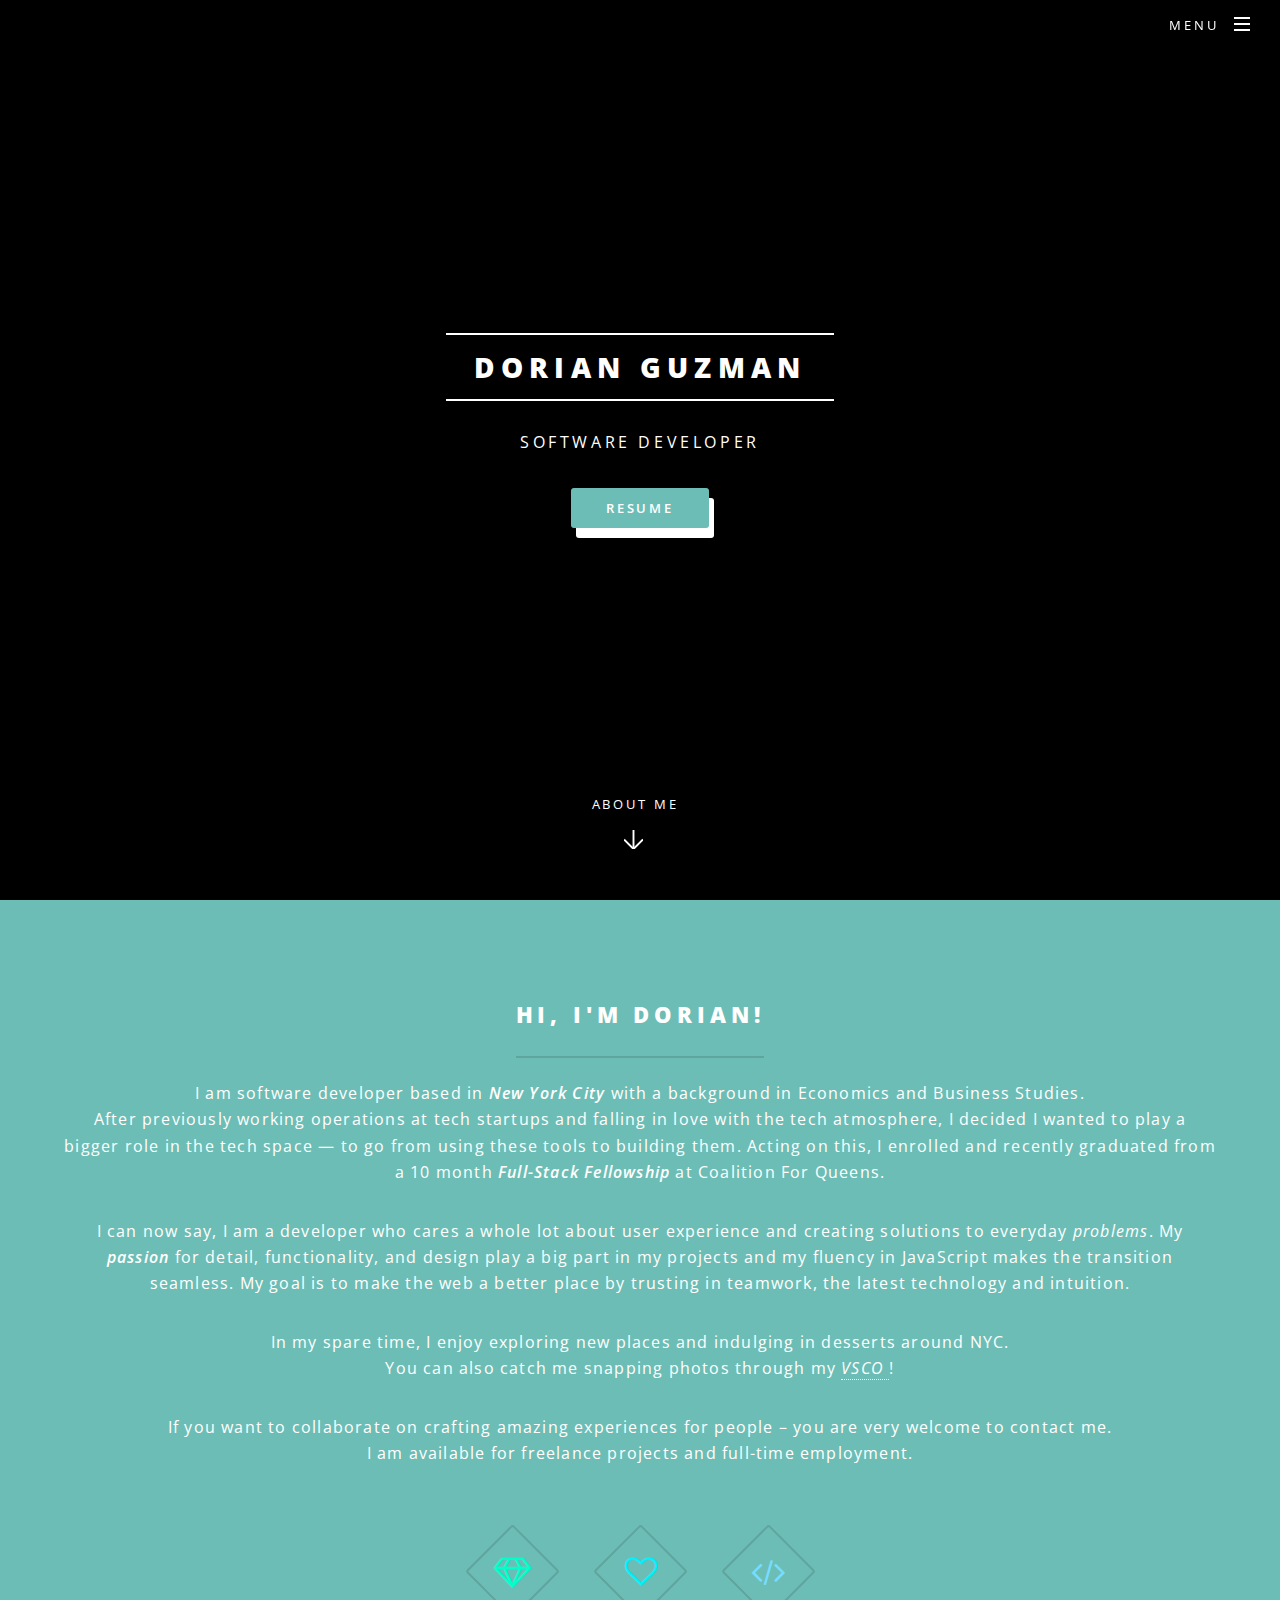
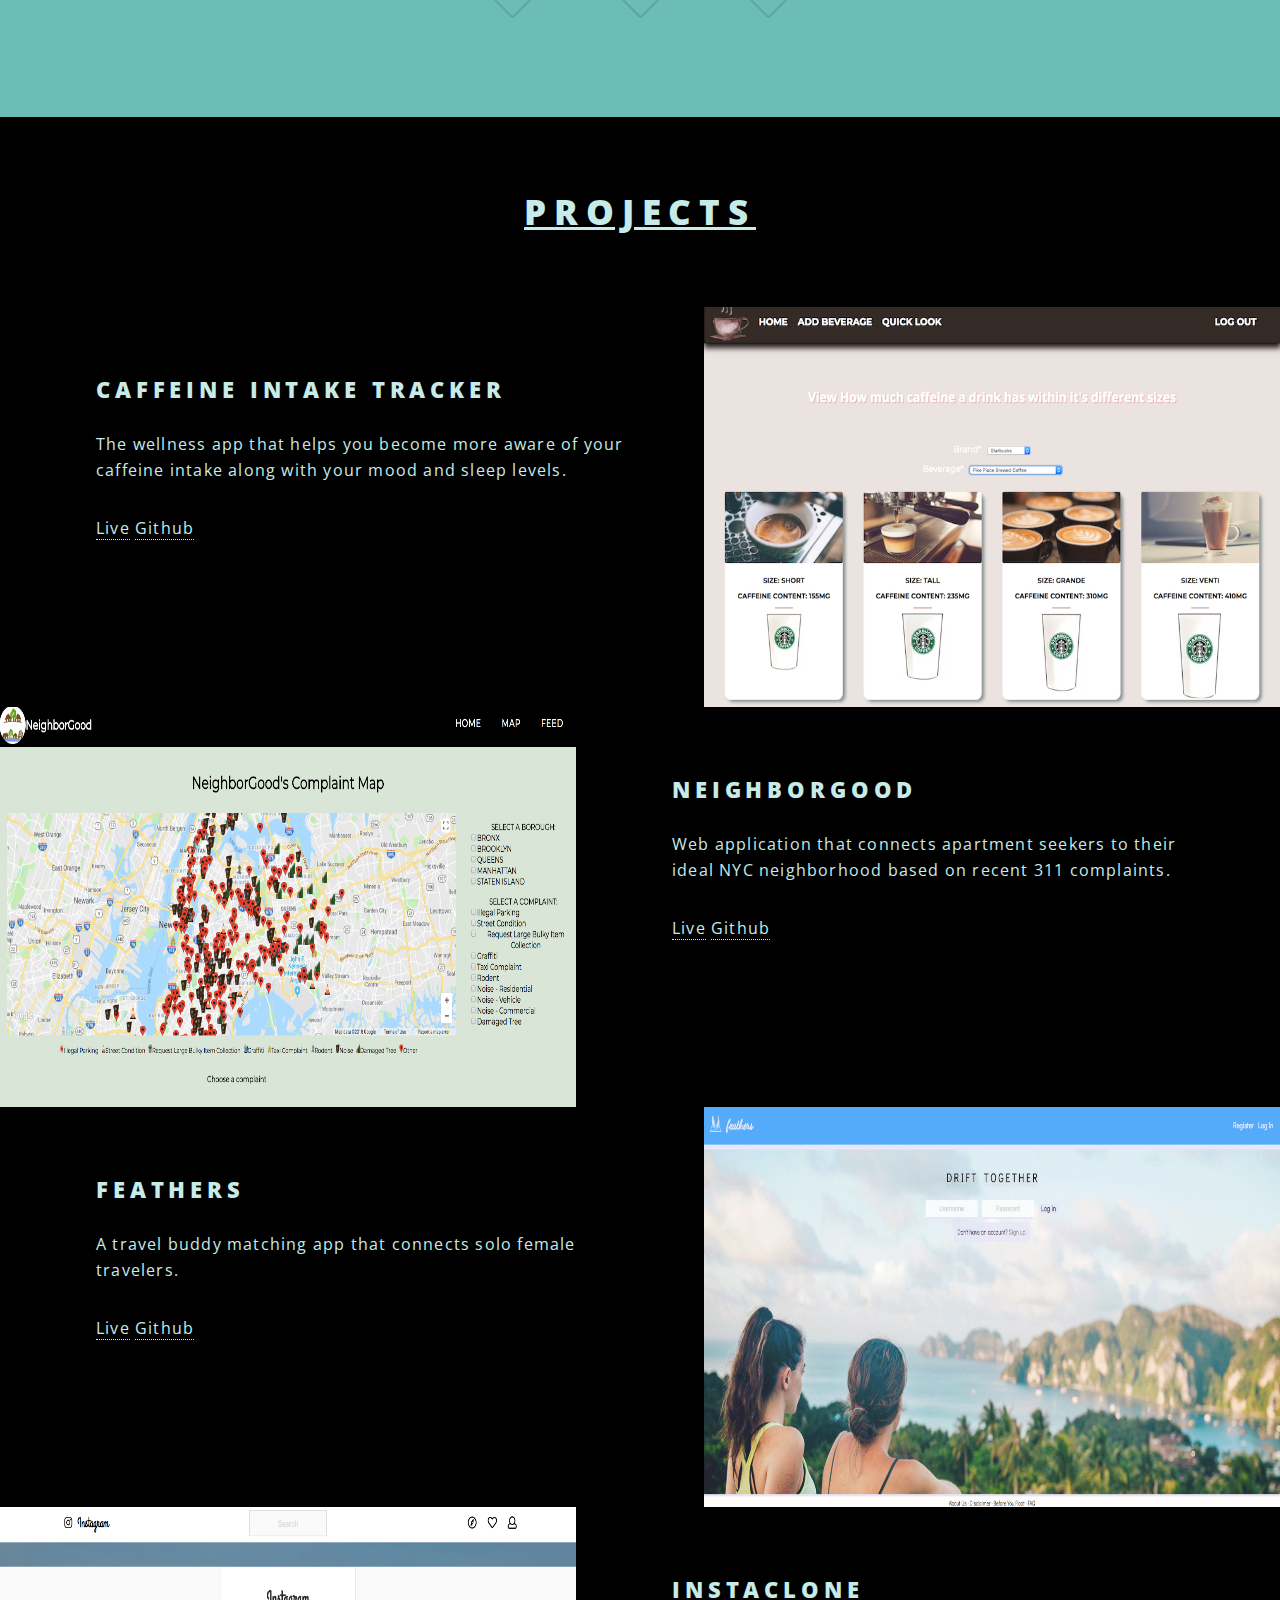
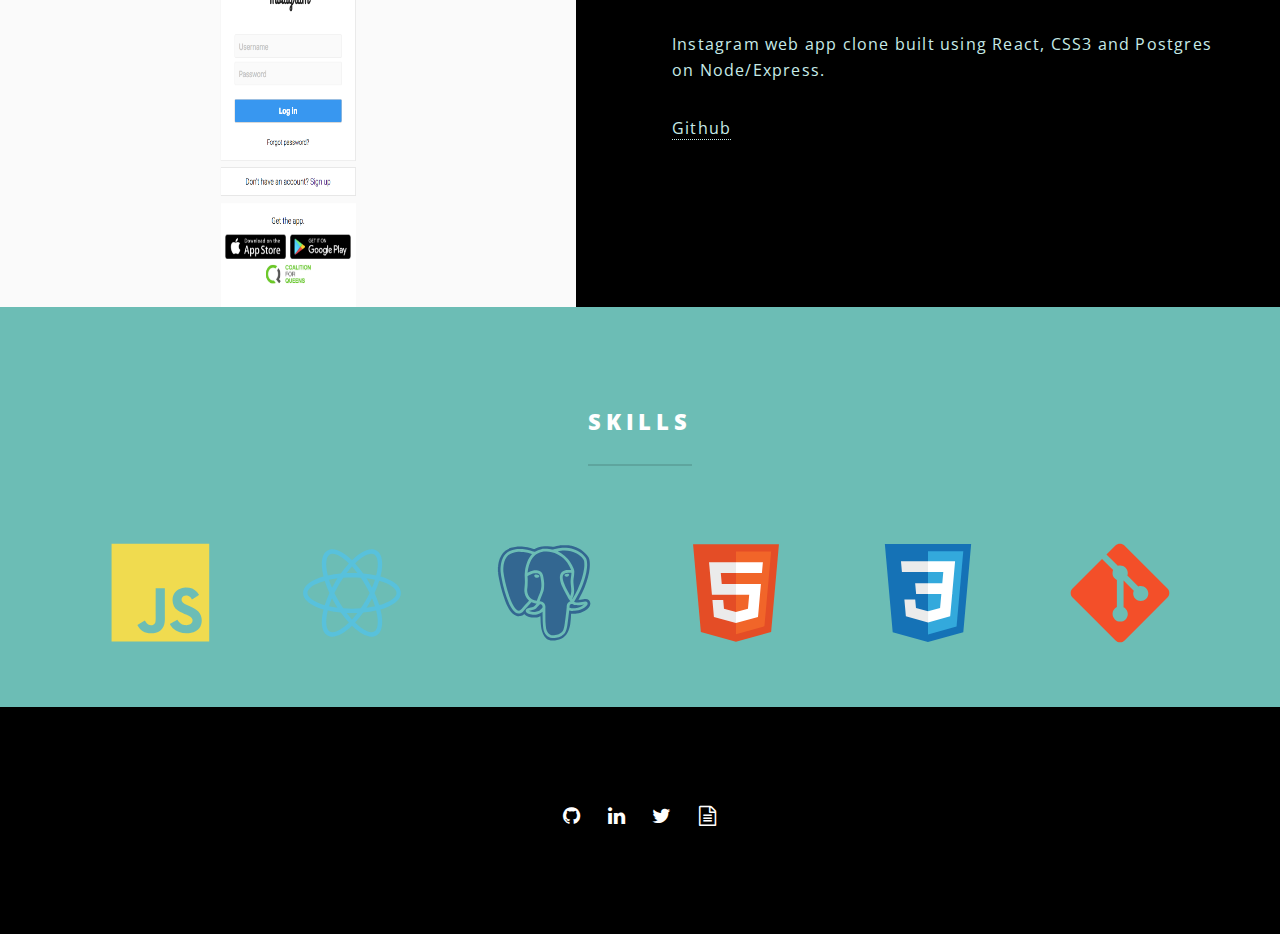
<file: index.html>
<!DOCTYPE HTML>
<!--
	Spectral by HTML5 UP
	html5up.net | @ajlkn
	Free for personal and commercial use under the CCA 3.0 license (html5up.net/license)
-->
<html>

<head>
	<title>Dorian Guzman</title>
	<meta charset="utf-8" />
	<meta name="viewport" content="width=device-width, initial-scale=1" />
	<!--[if lte IE 8]><script src="assets/js/ie/html5shiv.js"></script><![endif]-->
	<link rel="stylesheet" href="assets/css/main.css" />
	<link rel="shortcut icon" href="images/dorianguzmanfavicon.png">
	<!--[if lte IE 8]><link rel="stylesheet" href="assets/css/ie8.css" /><![endif]-->
	<!--[if lte IE 9]><link rel="stylesheet" href="assets/css/ie9.css" /><![endif]-->

	<!-- Global site tag (gtag.js) - Google Analytics -->
	<script async src="https://www.googletagmanager.com/gtag/js?id=UA-123253679-1"></script>
	<script>
		window.dataLayer = window.dataLayer || [];
		function gtag() { dataLayer.push(arguments); }
		gtag('js', new Date());

		gtag('config', 'UA-123253679-1');
	</script>



</head>

<body class="landing">

	<!-- Page Wrapper -->
	<div id="page-wrapper">

		<!-- Header -->
		<header id="header" class="alt">
			<h1>
				<a href="index.html">Dorian Guzman</a>
			</h1>

			<div id="header-right">
				<!-- <a href="https://github.com/doriguzman" target="_blank" class="icon fa-github fa-2x"></a>
				<a href="https://www.linkedin.com/in/dorian-guzman/" target="_blank" class="icon fa-linkedin fa-2x"></a>
				<a href="images/dorianguzman_resume.pdf" target="_blank" class="icon fa-file-text-o fa-2x"></a> -->

				<nav id="nav">
					<ul>
						<li class="special">
							<a href="#menu" class="menuToggle">
								<span>Menu</span>
							</a>
							<div id="menu">
								<ul>
									<li>
										<a href="#top">Home</a>
									</li>
									<li>
										<a href="#one">About Me</a>
									</li>
									<li>
										<a href="#two">Projects</a>
									</li>
									<li>
										<a href="#three">Skills</a>
									</li>
									 <li>
										<a href="#footer">Contact Me</a>
									 </li>
									 <li>
										<a href="images/dorianguzman_resume.pdf">Resume</a>
									 </li>
								</ul>
							</div>
						</li>
					</ul>
				</nav>
			</div>
		</header>

		<!-- Banner -->
		<section id="banner" id='top'>
			<div class="inner">
				<h2>Dorian Guzman</h2>
				<p>Software Developer</p>
				<ul class="actions">
					<li>
						<a href="images/dorianguzman_resume.pdf" class="button special">Resume</a>
					</li>
				</ul>
			</div>
			<a href="#one" class="more scrolly">About me </a>
		</section>

		<!-- One -->
		<section id="one" class="wrapper style1 special">
			<div class="inner" id='aboutme'>
				<header class="major">
					<h2>Hi, I'm Dorian!</h2>
					<p>I am software developer based in
						<b>
							<i>New York City</i>
						</b> with a background in Economics and Business Studies.
						</br>
						After previously working operations at tech startups and falling in love with the tech atmosphere, I decided I wanted to
						play a bigger role in the tech space — to go from using these tools to building them. Acting on this, I enrolled and
						recently graduated from a 10 month
						<b>
							<i>Full-Stack Fellowship</i>
						</b> at Coalition For Queens.
					</p>

					<p> I can now say, I am a developer who cares a whole lot about user experience and creating solutions to everyday
						<i>problems</i>. My
						<b>
							<i>passion</i>
						</b> for detail, functionality, and design play a big part in my projects and my fluency in JavaScript makes the transition
						seamless. My goal is to make the web a better place by trusting in teamwork, the latest technology and intuition.
					</p>

					<p>In my spare time, I enjoy exploring new places and indulging in desserts around NYC.
						</br>
						You can also catch me snapping photos through my
						<a class='VSCO' href='https://vsco.co/doriguzman/images/1'>
							<i>VSCO</i>
						</a>!
					</p>

					<p> If you want to collaborate on crafting amazing experiences for people – you are very welcome to contact me.
						</br>
						I am available for freelance projects and full-time employment.
					</p>
				</header>
				<ul class="icons major">
					<li>
						<span class="icon fa-diamond major style1">
							<span class="label">Lorem</span>
						</span>
					</li>
					<li>
						<span class="icon fa-heart-o major style2">
							<span class="label">Ipsum</span>
						</span>
					</li>
					<li>
						<span class="icon fa-code major style3">
							<span class="label">Dolor</span>
						</span>
					</li>
				</ul>
			</div>
		</section>

		<!-- Two -->
		<section id="two" class="wrapper alt style2">


			<h2 class='projects-intro'>Projects</h2>



			<!-- Caffeine-intake tracker -->
			<section class="spotlight">
				<div class="image">
					<img id='f2' src='images/caffeine.png' alt='caffeine-intake' />
				</div>


				<div class="content">

					<h2 class='projects-title'>Caffeine Intake Tracker</h2>
					<p>The wellness app that helps you become more aware of your caffeine intake along with your mood and sleep levels. </p>
					<div class='project-links'>
						<a href='https://caffeine-intake-tracker.herokuapp.com/'>Live</a>
						<a href='https://github.com/doriguzman/passion_project'>Github</a>
					</div>
				</div>
			</section>



			<!-- NEIGHBORGOOD -->
			<section class="spotlight">
				<div class="image">
					<img id='f2' src='images/neighborgood_map.png' alt='neighborgood_map' />
					<!-- <div class='overlay'>
						<h1 > hi</h1>
						<img id='f1' src='images/neighborgood_homepage.png' alt='neighborgood_homepage'/>
	
					</div> -->
				</div>


				<div class="content">

					<h2 class='projects-title'>NeighborGood</h2>
					<p>Web application that connects apartment seekers to their ideal NYC neighborhood based on recent 311 complaints. </p>
					<div class='project-links'>
						<a href='https://neighborgood.netlify.com/'>Live</a>
						<a href='https://github.com/doriguzman/Neighbor-Good '>Github</a>
					</div>
				</div>
			</section>





			<!-- FEATHERS -->

			<section class="spotlight">
				<div class="image">
					<img src="images/feathers_home.png" alt="" />
				</div>
				<div class="content">
					<h2 class='projects-title'>Feathers</h2>
					<p>
						A travel buddy matching app that connects solo female travelers.</br>

					</p>
					<div class='project-links'>
						<a href='feathersapp.herokuapp.com/users/feed'>Live</a>
						<a href='https://github.com/doriguzman/capstone'>Github</a>
					</div>
				</div>
			</section>

			<!-- MEME-EDDIT -->
			<!-- <section class="spotlight">
				<div class="image">
					<img src="images/meme-ddit_home.png" alt="" />
				</div>
				<div class="content">
					<h2 class='projects-title'>Meme-ddit</h2>
					<p> A clone of the web app Reddit, but for usage of memes! </br>Built using React and Redux. </p>
					<div class='project-links'>
						<a href='https://meme-ddit.netlify.com/ '>Live</a>
						<a href='https://github.com/doriguzman/Meme-ddit  '>Github</a>
					</div>
				</div>
			</section>
		</section> -->

			<!-- INSTACLONE -->
			<section class="spotlight">
				<div class="image">
					<img src="images/instaclone_home.png" alt="" />
				</div>
				<div class="content">
					<h2 class='projects-title'>InstaClone</h2>
					<p> Instagram web app clone built using React, CSS3 and Postgres on Node/Express. </p>
					<div class='project-links'>
						<a href='https://github.com/doriguzman/insta-clone '>Github</a>
					</div>
				</div>
			</section>
		</section>

		<!-- Three -->
		<section id="three" class="wrapper style3 special">
			<div class="inner">
				<header class="major">
					<h2>Skills</h2>
				</header>
				<div id="skills">
					<!-- JavaScript -->

					<svg viewBox="0 0 128 128">
						<path fill="#F0DB4F" d="M2 1v125h125v-125h-125zm66.119 106.513c-1.845 3.749-5.367 6.212-9.448 7.401-6.271 1.44-12.269.619-16.731-2.059-2.986-1.832-5.318-4.652-6.901-7.901l9.52-5.83c.083.035.333.487.667 1.071 1.214 2.034 2.261 3.474 4.319 4.485 2.022.69 6.461 1.131 8.175-2.427 1.047-1.81.714-7.628.714-14.065-.001-10.115.046-20.188.046-30.188h11.709c0 11 .06 21.418 0 32.152.025 6.58.596 12.446-2.07 17.361zm48.574-3.308c-4.07 13.922-26.762 14.374-35.83 5.176-1.916-2.165-3.117-3.296-4.26-5.795 4.819-2.772 4.819-2.772 9.508-5.485 2.547 3.915 4.902 6.068 9.139 6.949 5.748.702 11.531-1.273 10.234-7.378-1.333-4.986-11.77-6.199-18.873-11.531-7.211-4.843-8.901-16.611-2.975-23.335 1.975-2.487 5.343-4.343 8.877-5.235l3.688-.477c7.081-.143 11.507 1.727 14.756 5.355.904.916 1.642 1.904 3.022 4.045-3.772 2.404-3.76 2.381-9.163 5.879-1.154-2.486-3.069-4.046-5.093-4.724-3.142-.952-7.104.083-7.926 3.403-.285 1.023-.226 1.975.227 3.665 1.273 2.903 5.545 4.165 9.377 5.926 11.031 4.474 14.756 9.271 15.672 14.981.882 4.916-.213 8.105-.38 8.581z"></path>
					</svg>
					<!-- <p>JavaScript</p> -->


					<!-- React -->

					<svg viewBox="0 0 128 128">
						<!-- <path xmlns="http://www.w3.org/2000/svg" fill="#61DAFB" d="M666.3,296.5c0-32.5-40.7-63.3-103.1-82.4c14.4-63.6,8-114.2-20.2-130.4c-6.5-3.8-14.1-5.6-22.4-5.6v22.3   c4.6,0,8.3,0.9,11.4,2.6c13.6,7.8,19.5,37.5,14.9,75.7c-1.1,9.4-2.9,19.3-5.1,29.4c-19.6-4.8-41-8.5-63.5-10.9   c-13.5-18.5-27.5-35.3-41.6-50c32.6-30.3,63.2-46.9,84-46.9l0-22.3c0,0,0,0,0,0c-27.5,0-63.5,19.6-99.9,53.6   c-36.4-33.8-72.4-53.2-99.9-53.2v22.3c20.7,0,51.4,16.5,84,46.6c-14,14.7-28,31.4-41.3,49.9c-22.6,2.4-44,6.1-63.6,11   c-2.3-10-4-19.7-5.2-29c-4.7-38.2,1.1-67.9,14.6-75.8c3-1.8,6.9-2.6,11.5-2.6l0-22.3c0,0,0,0,0,0c-8.4,0-16,1.8-22.6,5.6   c-28.1,16.2-34.4,66.7-19.9,130.1c-62.2,19.2-102.7,49.9-102.7,82.3c0,32.5,40.7,63.3,103.1,82.4c-14.4,63.6-8,114.2,20.2,130.4   c6.5,3.8,14.1,5.6,22.5,5.6c27.5,0,63.5-19.6,99.9-53.6c36.4,33.8,72.4,53.2,99.9,53.2c8.4,0,16-1.8,22.6-5.6   c28.1-16.2,34.4-66.7,19.9-130.1C625.8,359.7,666.3,328.9,666.3,296.5z M536.1,229.8c-3.7,12.9-8.3,26.2-13.5,39.5   c-4.1-8-8.4-16-13.1-24c-4.6-8-9.5-15.8-14.4-23.4C509.3,224,523,226.6,536.1,229.8z M490.3,336.3c-7.8,13.5-15.8,26.3-24.1,38.2   c-14.9,1.3-30,2-45.2,2c-15.1,0-30.2-0.7-45-1.9c-8.3-11.9-16.4-24.6-24.2-38c-7.6-13.1-14.5-26.4-20.8-39.8   c6.2-13.4,13.2-26.8,20.7-39.9c7.8-13.5,15.8-26.3,24.1-38.2c14.9-1.3,30-2,45.2-2c15.1,0,30.2,0.7,45,1.9   c8.3,11.9,16.4,24.6,24.2,38c7.6,13.1,14.5,26.4,20.8,39.8C504.7,309.8,497.8,323.2,490.3,336.3z M522.6,323.3   c5.4,13.4,10,26.8,13.8,39.8c-13.1,3.2-26.9,5.9-41.2,8c4.9-7.7,9.8-15.6,14.4-23.7C514.2,339.4,518.5,331.3,522.6,323.3z    M421.2,430c-9.3-9.6-18.6-20.3-27.8-32c9,0.4,18.2,0.7,27.5,0.7c9.4,0,18.7-0.2,27.8-0.7C439.7,409.7,430.4,420.4,421.2,430z    M346.8,371.1c-14.2-2.1-27.9-4.7-41-7.9c3.7-12.9,8.3-26.2,13.5-39.5c4.1,8,8.4,16,13.1,24C337.1,355.7,341.9,363.5,346.8,371.1z    M420.7,163c9.3,9.6,18.6,20.3,27.8,32c-9-0.4-18.2-0.7-27.5-0.7c-9.4,0-18.7,0.2-27.8,0.7C402.2,183.3,411.5,172.6,420.7,163z    M346.7,221.9c-4.9,7.7-9.8,15.6-14.4,23.7c-4.6,8-8.9,16-13,24c-5.4-13.4-10-26.8-13.8-39.8C318.6,226.7,332.4,224,346.7,221.9z    M256.2,347.1c-35.4-15.1-58.3-34.9-58.3-50.6c0-15.7,22.9-35.6,58.3-50.6c8.6-3.7,18-7,27.7-10.1c5.7,19.6,13.2,40,22.5,60.9   c-9.2,20.8-16.6,41.1-22.2,60.6C274.3,354.2,264.9,350.8,256.2,347.1z M310,490c-13.6-7.8-19.5-37.5-14.9-75.7   c1.1-9.4,2.9-19.3,5.1-29.4c19.6,4.8,41,8.5,63.5,10.9c13.5,18.5,27.5,35.3,41.6,50c-32.6,30.3-63.2,46.9-84,46.9   C316.8,492.6,313,491.7,310,490z M547.2,413.8c4.7,38.2-1.1,67.9-14.6,75.8c-3,1.8-6.9,2.6-11.5,2.6c-20.7,0-51.4-16.5-84-46.6   c14-14.7,28-31.4,41.3-49.9c22.6-2.4,44-6.1,63.6-11C544.3,394.8,546.1,404.5,547.2,413.8z M585.7,347.1c-8.6,3.7-18,7-27.7,10.1   c-5.7-19.6-13.2-40-22.5-60.9c9.2-20.8,16.6-41.1,22.2-60.6c9.9,3.1,19.3,6.5,28.1,10.2c35.4,15.1,58.3,34.9,58.3,50.6   C644,312.2,621.1,332.1,585.7,347.1z"/> -->
						<path fill="#58C1DC" d="M107.3 45.2c-2.2-.8-4.5-1.6-6.9-2.3.6-2.4 1.1-4.8 1.5-7.1 2.1-13.2-.2-22.5-6.6-26.1-1.9-1.1-4-1.6-6.4-1.6-7 0-15.9 5.2-24.9 13.9-9-8.7-17.9-13.9-24.9-13.9-2.4 0-4.5.5-6.4 1.6-6.4 3.7-8.7 13-6.6 26.1.4 2.3.9 4.7 1.5 7.1-2.4.7-4.7 1.4-6.9 2.3-12.5 4.8-19.3 11.4-19.3 18.8s6.9 14 19.3 18.8c2.2.8 4.5 1.6 6.9 2.3-.6 2.4-1.1 4.8-1.5 7.1-2.1 13.2.2 22.5 6.6 26.1 1.9 1.1 4 1.6 6.4 1.6 7.1 0 16-5.2 24.9-13.9 9 8.7 17.9 13.9 24.9 13.9 2.4 0 4.5-.5 6.4-1.6 6.4-3.7 8.7-13 6.6-26.1-.4-2.3-.9-4.7-1.5-7.1 2.4-.7 4.7-1.4 6.9-2.3 12.5-4.8 19.3-11.4 19.3-18.8s-6.8-14-19.3-18.8zm-14.8-30.5c4.1 2.4 5.5 9.8 3.8 20.3-.3 2.1-.8 4.3-1.4 6.6-5.2-1.2-10.7-2-16.5-2.5-3.4-4.8-6.9-9.1-10.4-13 7.4-7.3 14.9-12.3 21-12.3 1.3 0 2.5.3 3.5.9zm-11.2 59.3c-1.8 3.2-3.9 6.4-6.1 9.6-3.7.3-7.4.4-11.2.4-3.9 0-7.6-.1-11.2-.4-2.2-3.2-4.2-6.4-6-9.6-1.9-3.3-3.7-6.7-5.3-10 1.6-3.3 3.4-6.7 5.3-10 1.8-3.2 3.9-6.4 6.1-9.6 3.7-.3 7.4-.4 11.2-.4 3.9 0 7.6.1 11.2.4 2.2 3.2 4.2 6.4 6 9.6 1.9 3.3 3.7 6.7 5.3 10-1.7 3.3-3.4 6.6-5.3 10zm8.3-3.3c1.5 3.5 2.7 6.9 3.8 10.3-3.4.8-7 1.4-10.8 1.9 1.2-1.9 2.5-3.9 3.6-6 1.2-2.1 2.3-4.2 3.4-6.2zm-25.6 27.1c-2.4-2.6-4.7-5.4-6.9-8.3 2.3.1 4.6.2 6.9.2 2.3 0 4.6-.1 6.9-.2-2.2 2.9-4.5 5.7-6.9 8.3zm-18.6-15c-3.8-.5-7.4-1.1-10.8-1.9 1.1-3.3 2.3-6.8 3.8-10.3 1.1 2 2.2 4.1 3.4 6.1 1.2 2.2 2.4 4.1 3.6 6.1zm-7-25.5c-1.5-3.5-2.7-6.9-3.8-10.3 3.4-.8 7-1.4 10.8-1.9-1.2 1.9-2.5 3.9-3.6 6-1.2 2.1-2.3 4.2-3.4 6.2zm25.6-27.1c2.4 2.6 4.7 5.4 6.9 8.3-2.3-.1-4.6-.2-6.9-.2-2.3 0-4.6.1-6.9.2 2.2-2.9 4.5-5.7 6.9-8.3zm22.2 21l-3.6-6c3.8.5 7.4 1.1 10.8 1.9-1.1 3.3-2.3 6.8-3.8 10.3-1.1-2.1-2.2-4.2-3.4-6.2zm-54.5-16.2c-1.7-10.5-.3-17.9 3.8-20.3 1-.6 2.2-.9 3.5-.9 6 0 13.5 4.9 21 12.3-3.5 3.8-7 8.2-10.4 13-5.8.5-11.3 1.4-16.5 2.5-.6-2.3-1-4.5-1.4-6.6zm-24.7 29c0-4.7 5.7-9.7 15.7-13.4 2-.8 4.2-1.5 6.4-2.1 1.6 5 3.6 10.3 6 15.6-2.4 5.3-4.5 10.5-6 15.5-13.8-4-22.1-10-22.1-15.6zm28.5 49.3c-4.1-2.4-5.5-9.8-3.8-20.3.3-2.1.8-4.3 1.4-6.6 5.2 1.2 10.7 2 16.5 2.5 3.4 4.8 6.9 9.1 10.4 13-7.4 7.3-14.9 12.3-21 12.3-1.3 0-2.5-.3-3.5-.9zm60.8-20.3c1.7 10.5.3 17.9-3.8 20.3-1 .6-2.2.9-3.5.9-6 0-13.5-4.9-21-12.3 3.5-3.8 7-8.2 10.4-13 5.8-.5 11.3-1.4 16.5-2.5.6 2.3 1 4.5 1.4 6.6zm9-15.6c-2 .8-4.2 1.5-6.4 2.1-1.6-5-3.6-10.3-6-15.6 2.4-5.3 4.5-10.5 6-15.5 13.8 4 22.1 10 22.1 15.6 0 4.7-5.8 9.7-15.7 13.4z"></path>
					</svg>
					<!-- <p>React</p> -->



					<!-- PostgreSQL -->

					<svg viewBox="0 0 128 128">
						<path fill-rule="evenodd" clip-rule="evenodd" fill="#336791" d="M123.258 76.784c-.45-2.918-2.901-4.829-5.752-4.958-1.032-.047-2.08.061-3.109.192-1.243.158-2.471.438-3.711.623-.857.128-1.726.187-2.582.275l-.021-.111c1.598-3.018 3.263-6.003 4.775-9.064 1.159-2.348 2.151-4.781 3.176-7.194 1.696-3.998 3.051-8.12 4.173-12.309 1.075-4.011 1.995-8.066 2.284-12.227.116-1.662.196-3.331.187-4.995-.008-1.327-.151-2.656-.284-3.979-.15-1.516-.608-2.953-1.242-4.336-.836-1.822-2.132-3.317-3.496-4.737-1.092-1.137-2.293-2.173-3.484-3.208-1.698-1.477-3.607-2.656-5.59-3.703-2.253-1.19-4.621-2.121-7.09-2.75-1.493-.381-3.02-.664-4.532-.966-.544-.11-1.089-.337-1.633-.337h-10.241c-.37 0-.737.191-1.11.233-2.452.273-4.875.735-7.228 1.464-.88.273-1.684.101-2.52.024-.641-.059-1.271-.231-1.912-.263-2.442-.122-4.887-.301-7.328-.275-2.339.024-4.654.409-6.918 1.052-1.895.538-3.749 1.195-5.447 2.191-.727.426-1.303.346-2.055.129-2.527-.729-5.072-1.414-7.639-1.989-1.6-.358-3.245-.536-4.879-.707-1.566-.163-3.144-.261-4.718-.294-1.538-.033-3.087-.032-4.618.104-2.439.217-4.832.713-7.158 1.513-2.583.888-4.951 2.175-7.086 3.865-2.167 1.715-3.905 3.809-5.303 6.2-1.473 2.523-2.483 5.224-3.111 8.061-.34 1.537-.555 3.117-.788 4.678-.073.486.732.972-.268 1.456v6.794c1 .452.208.903.266 1.356.139 1.089.262 2.187.446 3.268.291 1.711.636 3.417.988 5.117.491 2.375 1.002 4.748 1.546 7.111.396 1.72.847 3.43 1.319 5.131.721 2.598 1.431 5.201 2.246 7.77.757 2.387 1.624 4.74 2.484 7.093 1.191 3.255 2.617 6.405 4.327 9.424 1.479 2.614 3.169 5.062 5.436 7.076 1.494 1.327 3.157 2.347 5.093 2.857 1.521.4 3.067.448 4.624.129 1.805-.37 3.403-1.147 4.824-2.311.163-.134.342-.236.535.01.735.931 1.719 1.552 2.748 2.089 2.777 1.448 5.803 1.882 8.877 2.059.744.043 1.496-.064 2.246-.085 1.461-.04 2.881-.325 4.278-.729.732-.212 1.447-.481 2.192-.732.039.793.089 1.557.112 2.321l.104 4.166c.019.634.044 1.27.103 1.901.151 1.627.299 3.255.493 4.877.135 1.118.275 2.245.538 3.336.529 2.203 1.246 4.348 2.158 6.428.895 2.041 2.182 3.764 3.9 5.185 2.22 1.836 4.822 2.619 7.632 2.764 1.162.061 2.357.004 3.501-.204 1.813-.329 3.622-.743 5.387-1.275 3.591-1.084 6.695-2.956 9.014-5.981 1.32-1.724 2.404-3.589 3.1-5.648.574-1.701 1.115-3.419 1.545-5.16.34-1.372.508-2.787.715-4.188.137-.927.219-1.863.305-2.797.14-1.517.283-3.033.384-4.553.07-1.058.067-2.121.109-3.181.013-.323.065-.644.095-.966.028-.298.178-.401.482-.396 1.071.016 2.144.044 3.212-.004 1.197-.054 2.405-.105 3.583-.303 1.677-.281 3.346-.636 4.99-1.067 1.943-.508 3.725-1.418 5.44-2.455 1.998-1.207 3.819-2.623 5.297-4.447 1.285-1.591 1.894-3.43 1.584-5.438zm-3.412.982c-.066.915-.485 1.699-1.093 2.369-2.869 3.163-6.468 5.082-10.585 6.027-1.564.358-3.178.544-4.779.692-1.363.126-2.746.147-4.114.097-1.006-.038-2.004-.268-3.032-.416-.103.94-.201 1.919-.32 2.896l-.479 3.745c-.145 1.187-.258 2.378-.407 3.564-.146 1.151-.328 2.298-.481 3.449-.143 1.072-.248 2.149-.407 3.219-.245 1.64-.479 3.284-.799 4.911-.384 1.945-.973 3.829-1.934 5.583-1.172 2.141-2.834 3.772-4.949 4.98-2.18 1.246-4.563 1.894-6.979 2.436-1.71.384-3.472.447-5.204.291-3.004-.272-5.568-1.557-7.506-3.886-1.85-2.223-3.102-4.771-3.55-7.655-.214-1.371-.368-2.754-.491-4.136-.136-1.537-.229-3.079-.299-4.62-.089-1.957-.154-3.914-.197-5.871-.053-2.406-.07-4.812-.104-7.218l-.006-.092c-1.224.734-2.427 1.538-3.703 2.2-1.494.776-3.117 1.226-4.798 1.353-1.318.1-2.653.191-3.965.086-2.151-.173-4.3-.51-6.226-1.569-.781-.43-1.596-.953-2.134-1.64-1.29-1.646-.672-3.726 1.273-4.727 1.344-.693 2.811-.982 4.268-1.319 1.266-.293 2.526-.626 3.761-1.029 1.222-.4 1.993-1.391 2.754-2.363l1.206-1.551c-.503-.053-.977-.107-1.451-.151-1.439-.136-2.812-.532-4.125-1.114-1.124-.497-1.141-.551-1.965.343-1.376 1.494-2.714 3.023-4.062 4.542-.992 1.117-1.978 2.241-2.965 3.361-.978 1.108-1.894 2.279-2.947 3.31-1.564 1.531-3.449 2.452-5.698 2.348-1.443-.066-2.764-.572-3.952-1.399-2.452-1.708-4.104-4.097-5.608-6.606-1.927-3.215-3.406-6.64-4.672-10.159-.876-2.432-1.756-4.866-2.521-7.333-.831-2.681-1.56-5.396-2.277-8.11-.542-2.048-1.023-4.113-1.482-6.182-.521-2.353-1.022-4.71-1.464-7.079-.298-1.599-.471-3.221-.712-4.831-.325-2.17-.385-4.36-.267-6.539.105-1.963.387-3.921.667-5.871.388-2.698 1.277-5.244 2.556-7.648.783-1.473 1.755-2.812 2.879-4.056 1.845-2.042 4.078-3.518 6.562-4.626 1.736-.774 3.57-1.24 5.439-1.604 2.774-.54 5.573-.519 8.373-.461 1.224.025 2.443.248 3.666.369 2.633.262 5.214.816 7.762 1.5 1.857.498 3.676 1.143 5.518 1.703.185.056.456.051.607-.048 2.496-1.629 5.224-2.704 8.125-3.319 1.101-.233 2.237-.335 3.363-.407 1.369-.087 2.749-.167 4.115-.088 1.642.094 3.276.336 4.908.56.792.108 1.565.383 2.359.458.38.036.783-.242 1.185-.335 2.049-.473 4.089-1 6.156-1.374 1.539-.278 3.111-.409 4.676-.499 1.745-.1 3.503-.173 5.247-.089 2.205.106 4.394.42 6.555.923 2.677.623 5.245 1.528 7.686 2.784 1.824.938 3.558 2.026 5.119 3.364 1.023.878 2.07 1.745 2.994 2.723 1.14 1.206 2.303 2.413 3.018 3.958.538 1.165.922 2.371 1.028 3.647.132 1.586.292 3.178.277 4.766-.014 1.519-.221 3.037-.368 4.552-.334 3.454-1.085 6.833-1.997 10.167-.754 2.754-1.635 5.478-2.589 8.17-.879 2.481-1.893 4.917-2.918 7.343-.757 1.794-1.572 3.569-2.458 5.303-1.677 3.286-3.421 6.538-5.438 9.633-.348.535-.678 1.083-1.018 1.629.88.594 1.877.803 2.881.911.955.104 1.929.166 2.883.095 1.527-.113 3.049-.331 4.567-.544 1.504-.21 2.978-.638 4.522-.525 1.542.112 2.645 1.284 2.54 2.729zM97.833 74.413c-.655-.846-1.323-1.682-1.964-2.538-1.006-1.344-1.729-2.845-2.455-4.353-.688-1.429-1.532-2.782-2.257-4.195-1.265-2.465-2.553-4.922-3.718-7.435-1.465-3.157-2.62-6.426-2.984-9.923-.154-1.48-.193-2.958.106-4.424.479-2.341 1.702-4.172 3.758-5.428 1.907-1.165 4.032-1.541 6.209-1.659 1.351-.073 2.708-.013 4.11-.013l-.047-.237c-.872-1.823-1.687-3.677-2.641-5.457-1.346-2.512-3.068-4.777-4.986-6.877-1.421-1.555-2.96-2.998-4.646-4.273-1.658-1.255-3.405-2.376-5.269-3.293-2.223-1.093-4.538-1.938-6.967-2.477-2.334-.518-4.683-.835-7.077-.861-2.042-.022-4.071.07-6.06.531-3.002.695-5.748 1.931-8.137 3.933-1.334 1.118-2.498 2.373-3.517 3.77-1.196 1.643-2.161 3.417-2.986 5.277-1.132 2.552-1.909 5.208-2.44 7.938-.266 1.361-.474 2.734-.686 4.106-.074.48-.08.971-.123 1.521.369-.192.635-.34.907-.472l.885-.397c2.993-1.369 6.094-2.25 9.427-2.149 1.416.043 2.771.323 4.03.943 2.415 1.191 3.828 3.216 4.442 5.779.424 1.769.714 3.573.996 5.372.221 1.405.447 2.825.473 4.242.037 2.071-.068 4.146-.181 6.216-.096 1.764-.464 3.5-1.08 5.146-1.12 2.993-2.368 5.937-3.534 8.913-.385.983-.681 2.001-1.045 3.082.562 0 1.018-.004 1.474.002.178.003.36.008.532.049 1.34.316 2.502.923 3.455 1.954 1.271 1.372 1.938 2.973 1.972 4.826.019 1.027-.089 2.057-.084 3.084.021 4.786.057 9.572.097 14.357.007.782.046 1.565.102 2.346.117 1.635.235 3.271.395 4.902.112 1.157.268 2.312.451 3.461.259 1.628 1 3.077 1.841 4.462.724 1.191 1.665 2.203 2.905 2.901 2.107 1.186 4.376 1.285 6.663.848 1.545-.295 3.062-.769 4.562-1.258 1.479-.481 2.815-1.269 3.937-2.354 1.051-1.019 1.797-2.261 2.3-3.632.976-2.659 1.28-5.459 1.684-8.237.151-1.04.282-2.083.42-3.125.157-1.186.316-2.371.468-3.556.112-.883.214-1.768.322-2.651.154-1.268.317-2.535.464-3.804.113-.981.209-1.966.309-2.949.129-1.256.268-2.512.379-3.77.086-.955.051-1.927.22-2.864.311-1.718 1.123-3.18 2.646-4.125.637-.395 1.356-.655 2.063-.989l-.12-.186zM40.236 67.361c-.761-1.802-1.218-3.68-1.354-5.622-.128-1.825.089-3.643.276-5.46.182-1.76.333-3.528.386-5.296.088-2.906-.108-5.808-.247-8.712-.084-1.729.117-3.479.271-5.212.139-1.561.312-3.126.607-4.664.495-2.581 1.152-5.125 2.086-7.591.887-2.338 1.906-4.615 3.345-6.665.986-1.406 2.105-2.72 3.18-4.094l-.319-.113c-3.498-1.111-7.053-1.979-10.709-2.358-1.729-.179-3.464-.284-5.198-.387-.532-.032-1.072.04-1.606.091-1.322.126-2.66.176-3.961.424-2.214.421-4.338 1.129-6.305 2.282-1.766 1.035-3.249 2.373-4.491 3.978-1.372 1.772-2.295 3.776-2.958 5.913-.783 2.521-1.156 5.115-1.257 7.733-.088 2.295-.132 4.603.264 6.889.295 1.702.492 3.422.817 5.117.443 2.311.918 4.617 1.467 6.904.785 3.274 1.569 6.553 2.499 9.787.89 3.099 1.894 6.17 2.982 9.204.89 2.476 1.919 4.906 3.003 7.304.706 1.562 1.561 3.065 2.457 4.528.953 1.553 2.037 3.027 3.508 4.154 1.856 1.423 3.293 1.644 5.179.083.808-.669 1.491-1.495 2.194-2.282 1.117-1.25 2.195-2.534 3.307-3.788 1.416-1.598 2.85-3.179 4.273-4.769.301-.336.59-.682.883-1.022l-.484-.425c-1.769-1.699-3.139-3.669-4.095-5.931zM93.924 19.792c1.156 1.356 2.275 2.752 3.309 4.204 2 2.809 3.598 5.842 4.775 9.087.521 1.43.937 2.874.751 4.439-.129 1.096-.118 2.208-.215 3.31-.081.917-.226 1.829-.345 2.743-.178 1.378-.436 2.752-.513 4.136-.073 1.317.003 2.648.086 3.968.084 1.341.265 2.676.388 4.015.139 1.518.326 3.036.369 4.557.035 1.249-.076 2.506-.185 3.753-.13 1.502-.511 2.956-1.079 4.351-.399.982-.876 1.934-1.327 2.917l.181.192.275.213.277-.496c2.339-3.688 4.42-7.518 6.222-11.493 1.159-2.56 2.245-5.156 3.287-7.766 1.624-4.064 2.909-8.242 3.903-12.503.446-1.913.787-3.855 1.09-5.797.236-1.518.433-3.054.477-4.586.047-1.625-.043-3.263-.193-4.884-.112-1.224-.414-2.456-1.181-3.451-1.233-1.602-2.564-3.134-4.201-4.346-1.378-1.021-2.751-2.068-4.23-2.927-2.345-1.36-4.883-2.266-7.535-2.883-2.588-.603-5.21-.863-7.849-.918-1.556-.033-3.119.134-4.672.28-1.407.132-2.805.357-4.222.543 1.52.855 3.019 1.615 4.433 2.511 2.973 1.883 5.637 4.149 7.924 6.831zM55.299 72.514c.961-3.073 2.27-6.007 3.538-8.959 1.028-2.394 1.59-4.916 1.777-7.506.093-1.277.067-2.57.004-3.851-.071-1.423-.185-2.85-.392-4.259-.266-1.801-.569-3.603-.995-5.371-.462-1.913-1.627-3.245-3.623-3.736-1.216-.299-2.424-.287-3.653-.093-3.002.473-5.75 1.579-8.31 3.199-.515.326-.798.589-.709 1.328.188 1.565.229 3.155.222 4.735-.01 2.236-.105 4.472-.19 6.707-.028.728-.133 1.452-.211 2.177-.12 1.11-.351 2.219-.344 3.327.007 1.142.124 2.311.401 3.417.88 3.507 2.744 6.377 5.799 8.402 1.879 1.245 3.958 1.873 6.24 1.992.155-.524.293-1.019.446-1.509zm-3.586-30.087c-.402-.844-.172-1.543.76-1.867.227-.08.461-.165.697-.188.324-.032.654-.008.982-.008 1.182.006 2.319.171 3.295.923.626.482.794 1.122.389 1.779-.575.932-1.452 1.4-2.529 1.49-1.697.141-2.888-.65-3.594-2.129zM98.753 42.119c.136-1.124.245-2.251.384-3.375.056-.452-.182-.574-.561-.585-1.192-.033-2.384-.075-3.576-.097-1.344-.024-2.652.192-3.896.703-1.38.568-2.431 1.478-2.86 2.98-.32 1.12-.406 2.239-.293 3.41.172 1.785.568 3.517 1.193 5.176.834 2.221 1.707 4.441 2.75 6.569 1.413 2.881 3.012 5.67 4.513 8.507.401.757.738 1.547 1.156 2.431.875-1.853 1.302-3.708 1.351-5.622.041-1.61-.088-3.227-.182-4.838-.059-.986-.198-1.966-.294-2.95-.134-1.371-.337-2.741-.368-4.115-.031-1.397.068-2.802.188-4.197.113-1.338.334-2.665.495-3.997zm-2.689-1.082c-.443 1.223-1.39 1.913-2.618 2.116-1.145.188-2.148-.235-2.894-1.148-.531-.65-.328-1.42.468-1.859.914-.506 1.919-.634 3.104-.711.322.059.807.108 1.268.24.669.189.916.692.672 1.362zM60.642 78.697c-.655-.535-1.521-.566-2.144.021-.773.73-1.453 1.565-2.133 2.388-.785.951-1.521 1.94-2.534 2.677-1.474 1.071-3.192 1.515-4.919 1.935-1.373.334-2.752.644-4.129.965l-.017.178c.409.189.805.425 1.231.56 2.1.665 4.236.996 6.455.808 1.602-.136 3.128-.485 4.574-1.171 1.99-.943 3.521-2.437 4.823-4.175.218-.29.317-.719.343-1.093.089-1.321-.582-2.303-1.55-3.093zM112.393 79.223c-1.69.181-3.382.373-5.077.47-.818.047-1.648-.109-2.474-.176-1.385-.112-2.737-.42-3.908-1.16-.678-.427-1.241-.475-1.961-.233-1.028.346-1.867.872-2.115 1.986-.169.753-.23 1.533-.298 2.304-.013.136.157.386.287.42.793.209 1.59.456 2.401.529.996.09 2.01.061 3.013.011 1.083-.054 2.173-.124 3.24-.304 2.515-.422 4.948-1.11 7.109-2.536.779-.515 1.551-1.041 2.325-1.562l-.064-.11c-.826.123-1.648.273-2.478.361z"></path>
					</svg>
					<!-- <p>Postgres</p> -->


					<!-- Redux -->
					<!-- <div className=svg>
											<svg viewBox="0 0 100 100">
												<g fill="#764ABC">
													<path d="M65.6 65.4c2.9-.3 5.1-2.8 5-5.8-.1-3-2.6-5.4-5.6-5.4h-.2c-3.1.1-5.5 2.7-5.4 5.8.1 1.5.7 2.8 1.6 3.7-3.4 6.7-8.6 11.6-16.4 15.7-5.3 2.8-10.8 3.8-16.3 3.1-4.5-.6-8-2.6-10.2-5.9-3.2-4.9-3.5-10.2-.8-15.5 1.9-3.8 4.9-6.6 6.8-8-.4-1.3-1-3.5-1.3-5.1-14.5 10.5-13 24.7-8.6 31.4 3.3 5 10 8.1 17.4 8.1 2 0 4-.2 6-.7 12.8-2.5 22.5-10.1 28-21.4z"></path>
													<path d="M83.2 53c-7.6-8.9-18.8-13.8-31.6-13.8H50c-.9-1.8-2.8-3-4.9-3h-.2c-3.1.1-5.5 2.7-5.4 5.8.1 3 2.6 5.4 5.6 5.4h.2c2.2-.1 4.1-1.5 4.9-3.4H52c7.6 0 14.8 2.2 21.3 6.5 5 3.3 8.6 7.6 10.6 12.8 1.7 4.2 1.6 8.3-.2 11.8-2.8 5.3-7.5 8.2-13.7 8.2-4 0-7.8-1.2-9.8-2.1-1.1 1-3.1 2.6-4.5 3.6 4.3 2 8.7 3.1 12.9 3.1 9.6 0 16.7-5.3 19.4-10.6 2.9-5.8 2.7-15.8-4.8-24.3z"></path>
													<path d="M32.4 67.1c.1 3 2.6 5.4 5.6 5.4h.2c3.1-.1 5.5-2.7 5.4-5.8-.1-3-2.6-5.4-5.6-5.4h-.2c-.2 0-.5 0-.7.1-4.1-6.8-5.8-14.2-5.2-22.2.4-6 2.4-11.2 5.9-15.5 2.9-3.7 8.5-5.5 12.3-5.6 10.6-.2 15.1 13 15.4 18.3 1.3.3 3.5 1 5 1.5-1.2-16.2-11.2-24.6-20.8-24.6-9 0-17.3 6.5-20.6 16.1-4.6 12.8-1.6 25.1 4 34.8-.5.7-.8 1.8-.7 2.9z"></path>
												</g>
											</svg> -->
					<!-- <p>Redux</p> -->
					<!-- </div> -->


					<!-- HTML5 -->

					<svg viewBox="0 0 128 128">
						<path fill="#E44D26" d="M19.037 113.876l-10.005-112.215h109.936l-10.016 112.198-45.019 12.48z"></path>
						<path fill="#F16529" d="M64 116.8l36.378-10.086 8.559-95.878h-44.937z"></path>
						<path fill="#EBEBEB" d="M64 52.455h-18.212l-1.258-14.094h19.47v-13.762h-34.511l.33 3.692 3.382 37.927h30.799zM64 88.198l-.061.017-15.327-4.14-.979-10.975h-13.817l1.928 21.609 28.193 7.826.063-.017z"></path>
						<path fill="#fff" d="M63.952 52.455v13.763h16.947l-1.597 17.849-15.35 4.143v14.319l28.215-7.82.207-2.325 3.234-36.233.335-3.696h-3.708zM63.952 24.599v13.762h33.244l.276-3.092.628-6.978.329-3.692z"></path>
					</svg>
					<!-- <p>HTML5</p> -->



					<!-- CSS3 -->

					<svg viewBox="0 0 128 128">
						<path fill="#1572B6" d="M18.814 114.123l-10.054-112.771h110.48l-10.064 112.754-45.243 12.543-45.119-12.526z"></path>
						<path fill="#33A9DC" d="M64.001 117.062l36.559-10.136 8.601-96.354h-45.16v106.49z"></path>
						<path fill="#fff" d="M64.001 51.429h18.302l1.264-14.163h-19.566v-13.831h34.681999999999995l-.332 3.711-3.4 38.114h-30.95v-13.831z"></path>
						<path fill="#EBEBEB" d="M64.083 87.349l-.061.018-15.403-4.159-.985-11.031h-13.882l1.937 21.717 28.331 7.863.063-.018v-14.39z"></path>
						<path fill="#fff" d="M81.127 64.675l-1.666 18.522-15.426 4.164v14.39l28.354-7.858.208-2.337 2.406-26.881h-13.876z"></path>
						<path fill="#EBEBEB" d="M64.048 23.435v13.831000000000001h-33.407999999999994l-.277-3.108-.63-7.012-.331-3.711h34.646zM64.001 51.431v13.831000000000001h-15.209l-.277-3.108-.631-7.012-.33-3.711h16.447z"></path>
					</svg>
					<!-- <p>CSS3</p> -->



					<!-- Git -->

					<svg viewBox="0 0 128 128">
						<path fill="#F34F29" d="M124.742 58.378l-55.117-55.114c-3.172-3.174-8.32-3.174-11.497 0l-11.443 11.446 14.518 14.518c3.375-1.139 7.243-.375 9.932 2.314 2.703 2.706 3.462 6.607 2.293 9.993l13.992 13.994c3.385-1.167 7.292-.413 9.994 2.295 3.78 3.777 3.78 9.9 0 13.679-3.78 3.78-9.901 3.78-13.683 0-2.842-2.844-3.545-7.019-2.105-10.521l-13.048-13.049-.002 34.341c.922.455 1.791 1.063 2.559 1.828 3.779 3.777 3.779 9.898 0 13.683-3.779 3.777-9.904 3.777-13.679 0-3.778-3.784-4.088-9.905-.311-13.683.934-.933 1.855-1.638 2.855-2.11v-34.659c-1-.472-1.92-1.172-2.856-2.111-2.861-2.86-3.396-7.06-1.928-10.576l-14.233-14.313-37.754 37.79c-3.175 3.177-3.155 8.325.02 11.5l55.126 55.114c3.173 3.174 8.325 3.174 11.503 0l54.86-54.858c3.175-3.176 3.178-8.327.004-11.501z"></path>
					</svg>
					<!-- <p>Git</p> -->


				</div>
			</div>
		</section>

		<!-- Footer -->
		<footer id="footer">
			<ul class="icons">
				<li>
					<a href="https://github.com/doriguzman" target="_blank" class="icon fa-github">
						<span class="label">Github</span>
					</a>
				</li>
				<li>
					<a href="https://www.linkedin.com/in/dorian-guzman/" target="_blank" class="icon fa-linkedin">
						<span class="label">LinkedIn</span>
					</a>
				</li>
				<li>
					<a href="https://twitter.com/dori_rising" target="_blank" class="icon fa-twitter">
						<span class="label">Twitter</span>
					</a>
				</li>
				<li>
					<a href="images/dorianguzman_resume.pdf" target="_blank" class="icon fa-file-text-o">
						<span class="label">Resume</span>
					</a>
				</li>
			</ul>


		</footer>

	</div>

	<!-- Scripts -->
	<script src="assets/js/jquery.min.js"></script>
	<script src="assets/js/jquery.scrollex.min.js"></script>
	<script src="assets/js/jquery.scrolly.min.js"></script>
	<script src="assets/js/skel.min.js"></script>
	<script src="assets/js/util.js"></script>
	<!--[if lte IE 8]><script src="assets/js/ie/respond.min.js"></script><![endif]-->
	<script src="assets/js/main.js"></script>

</body>

</html>
</file>
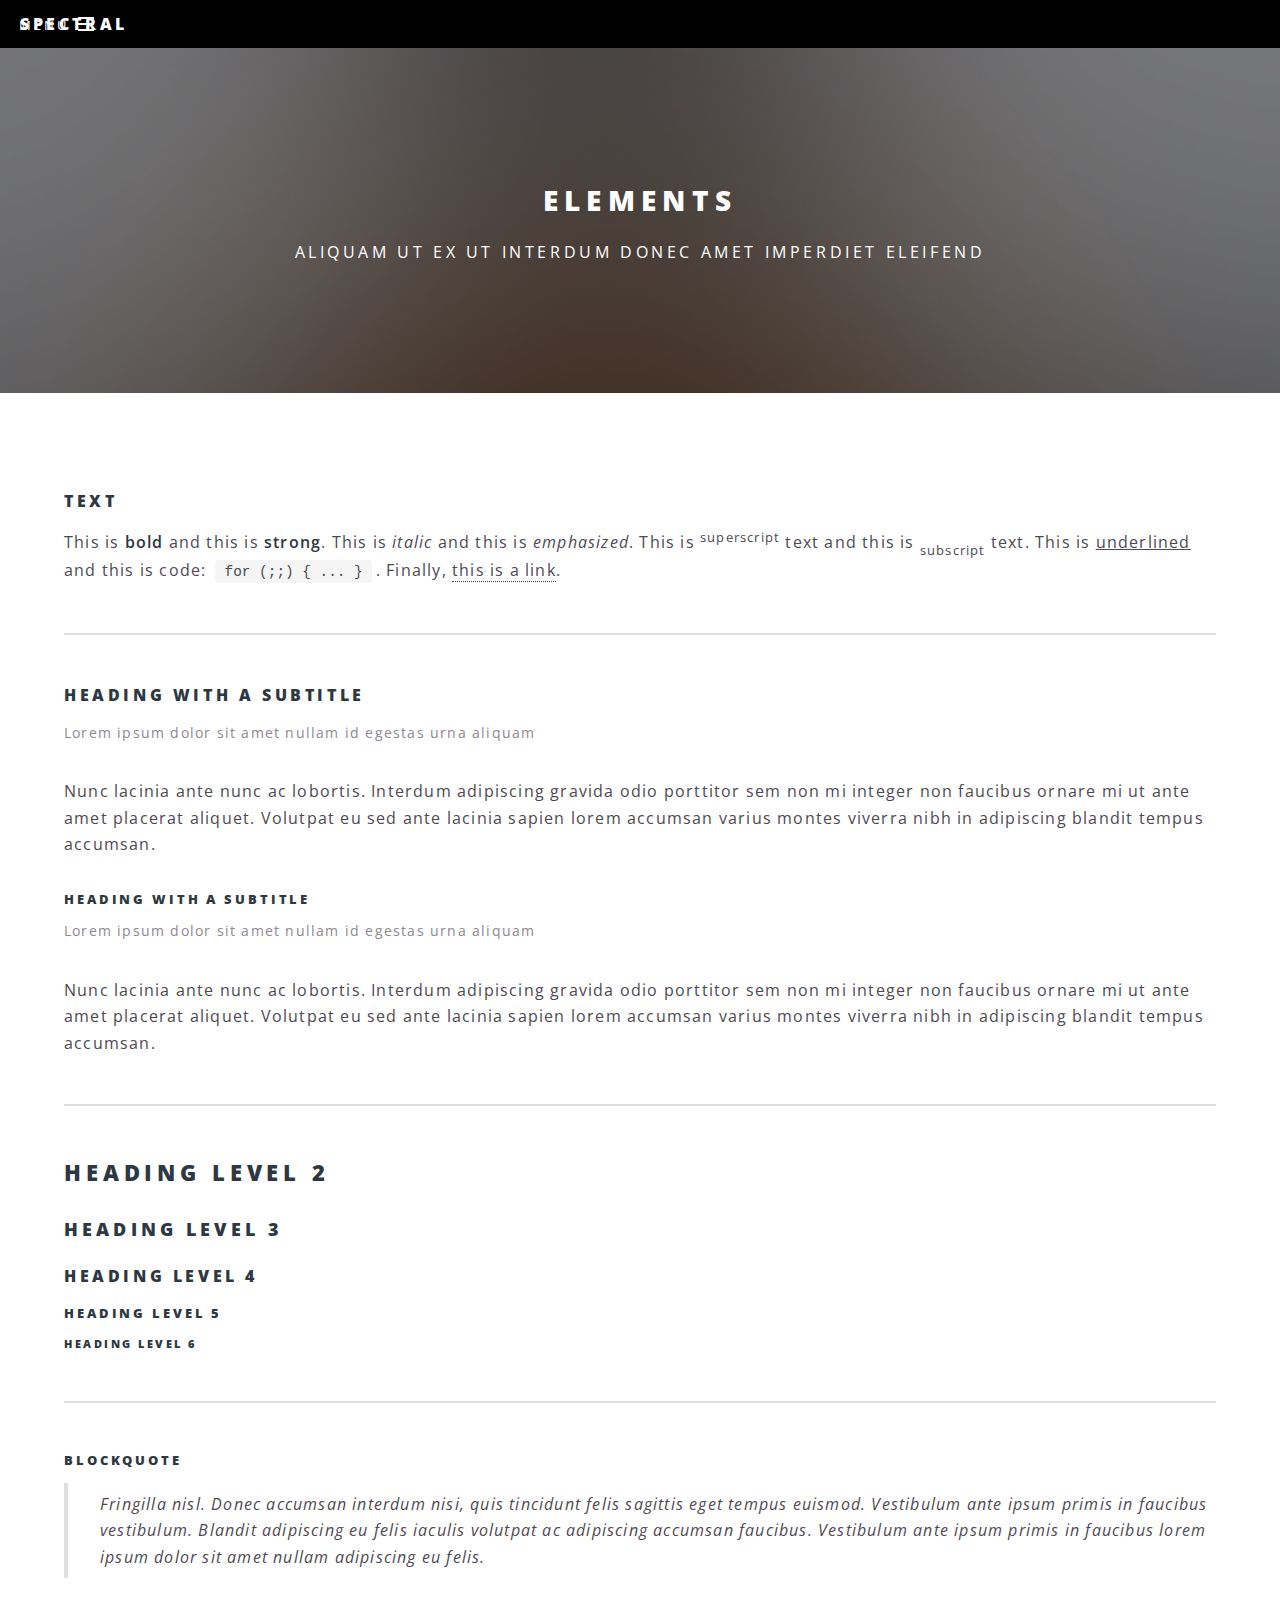
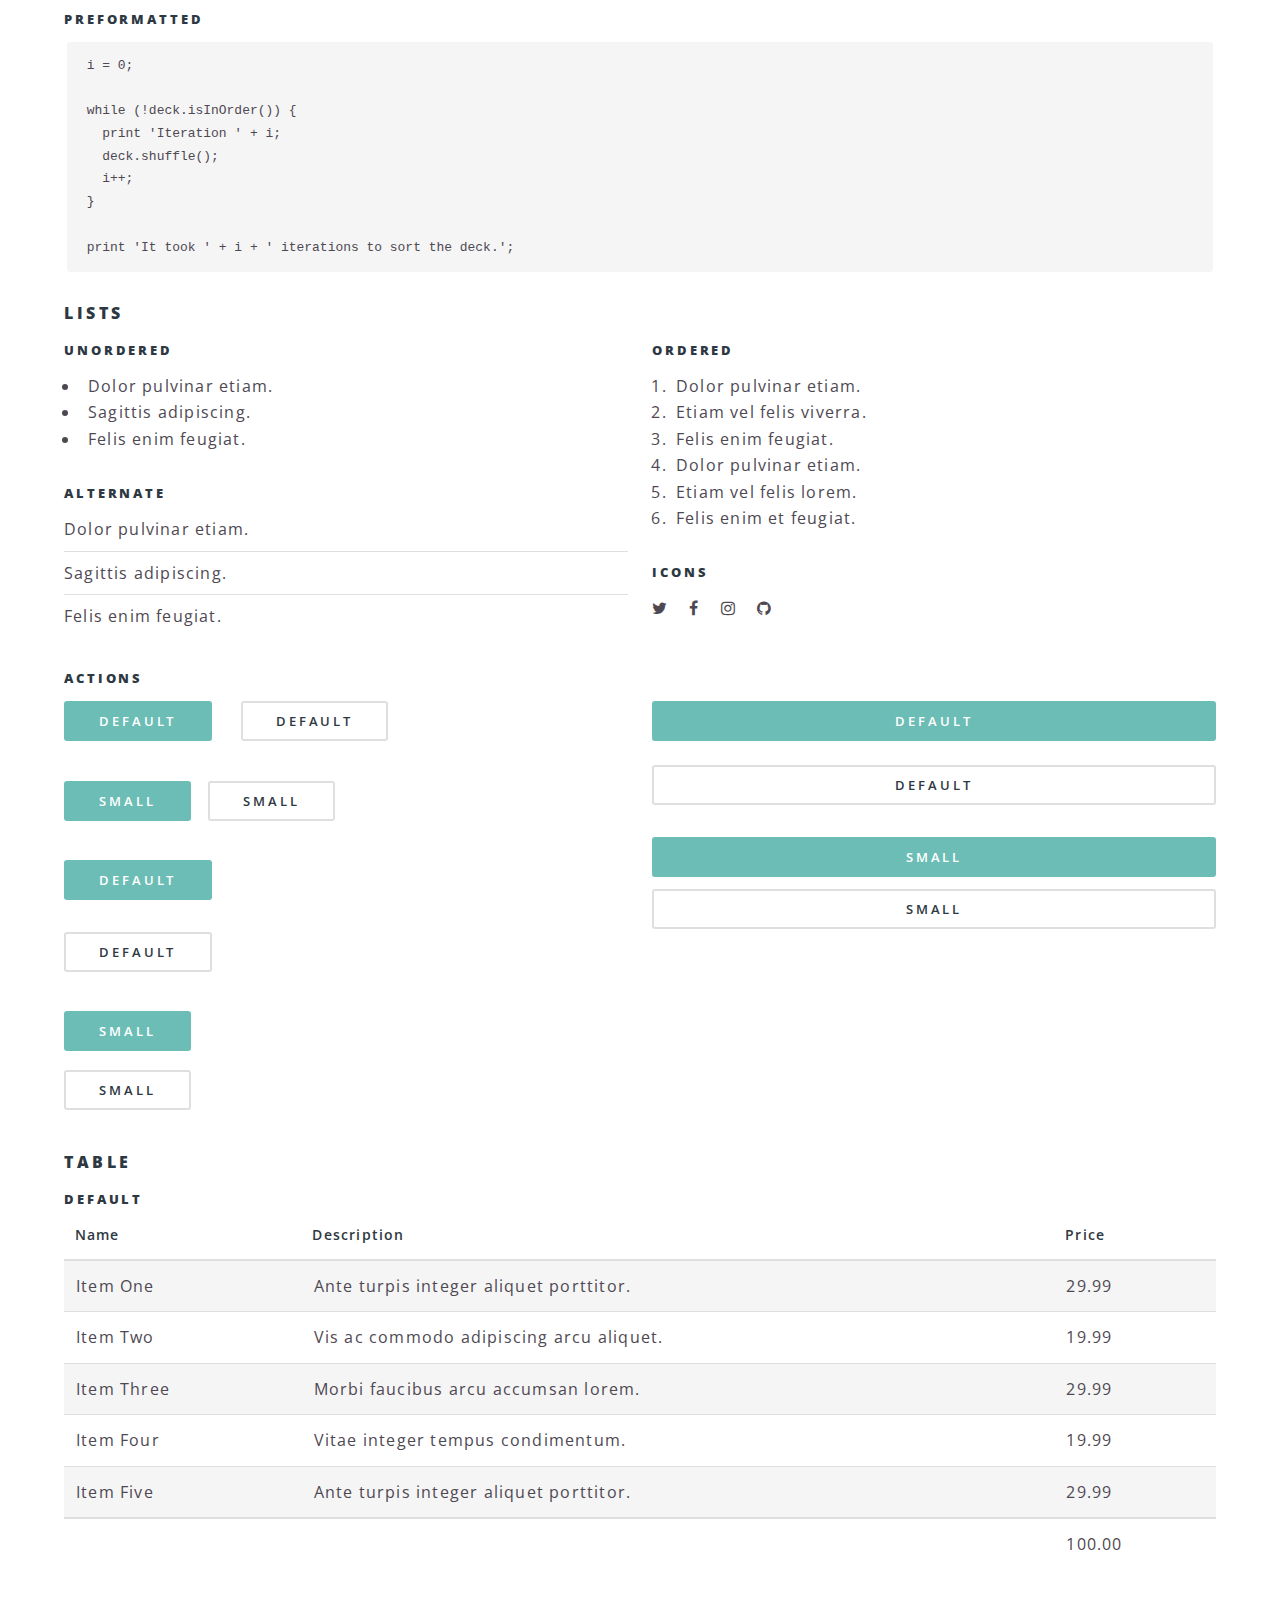
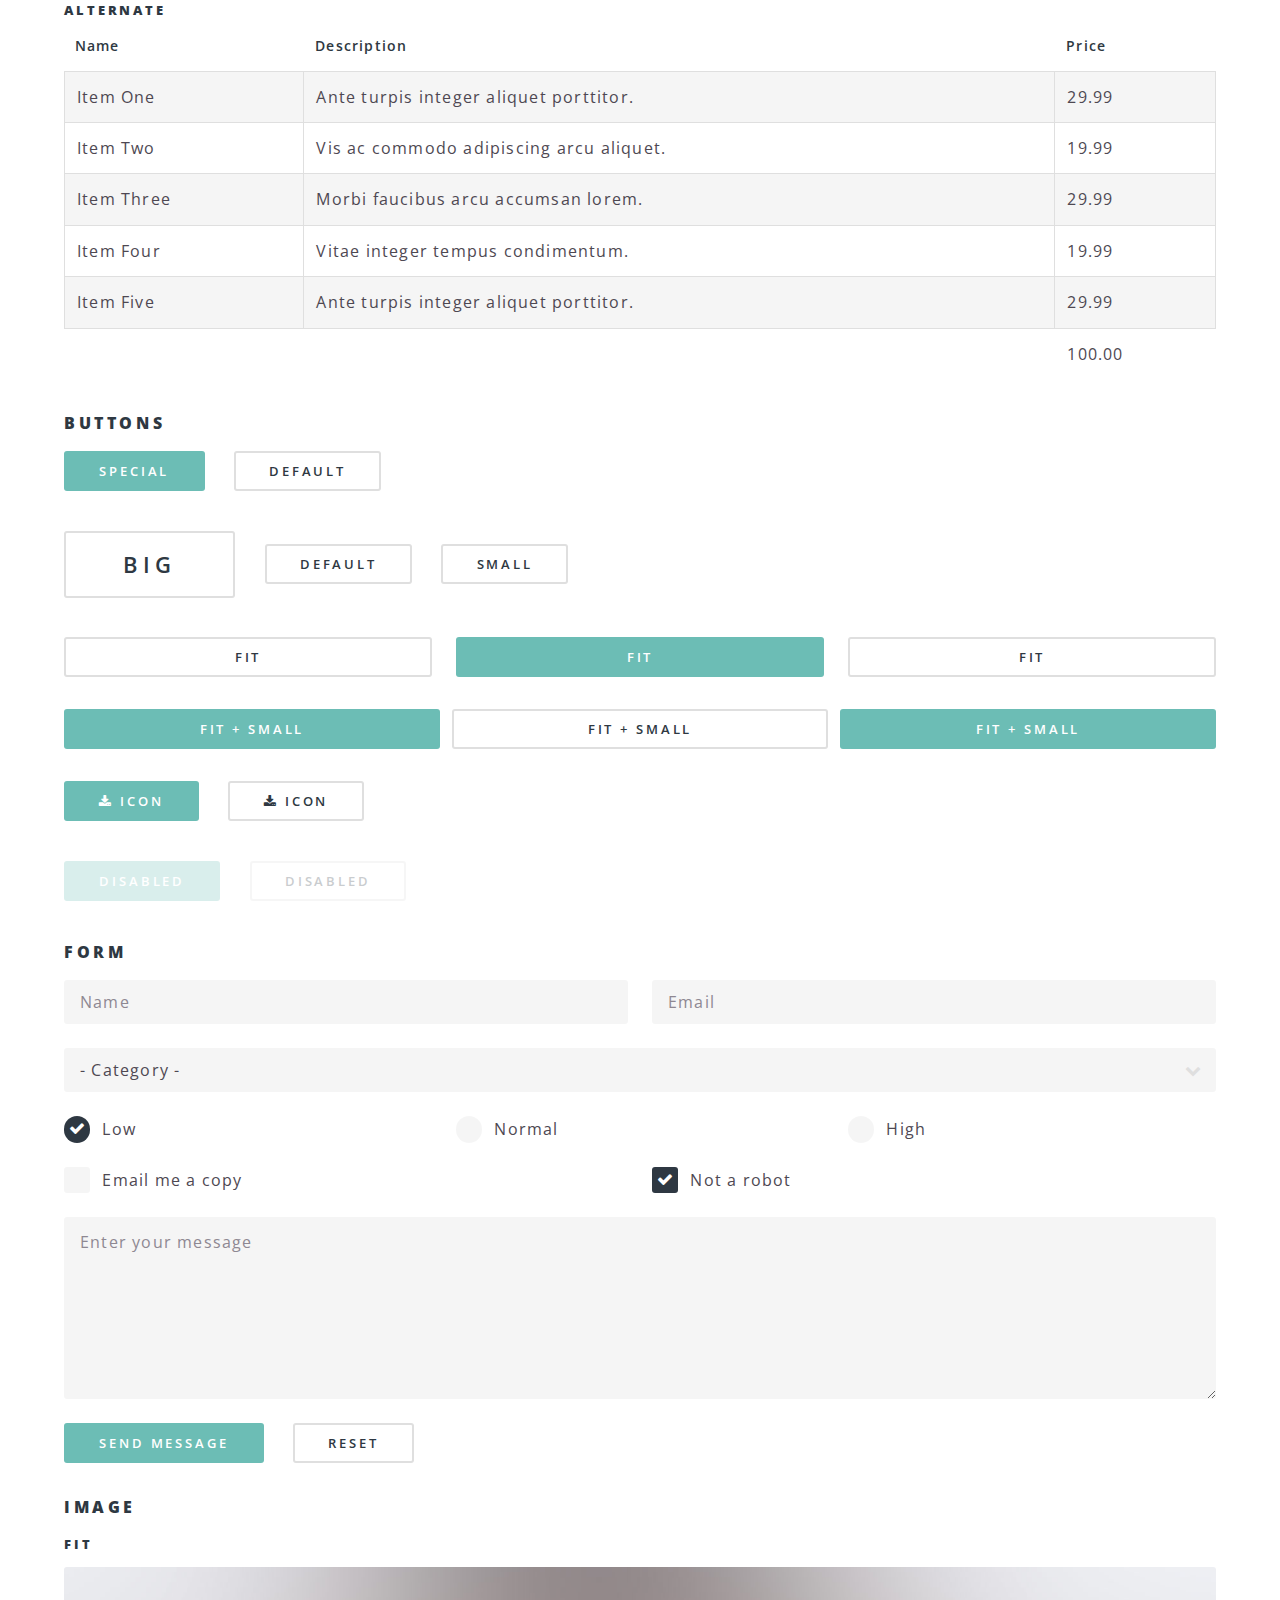
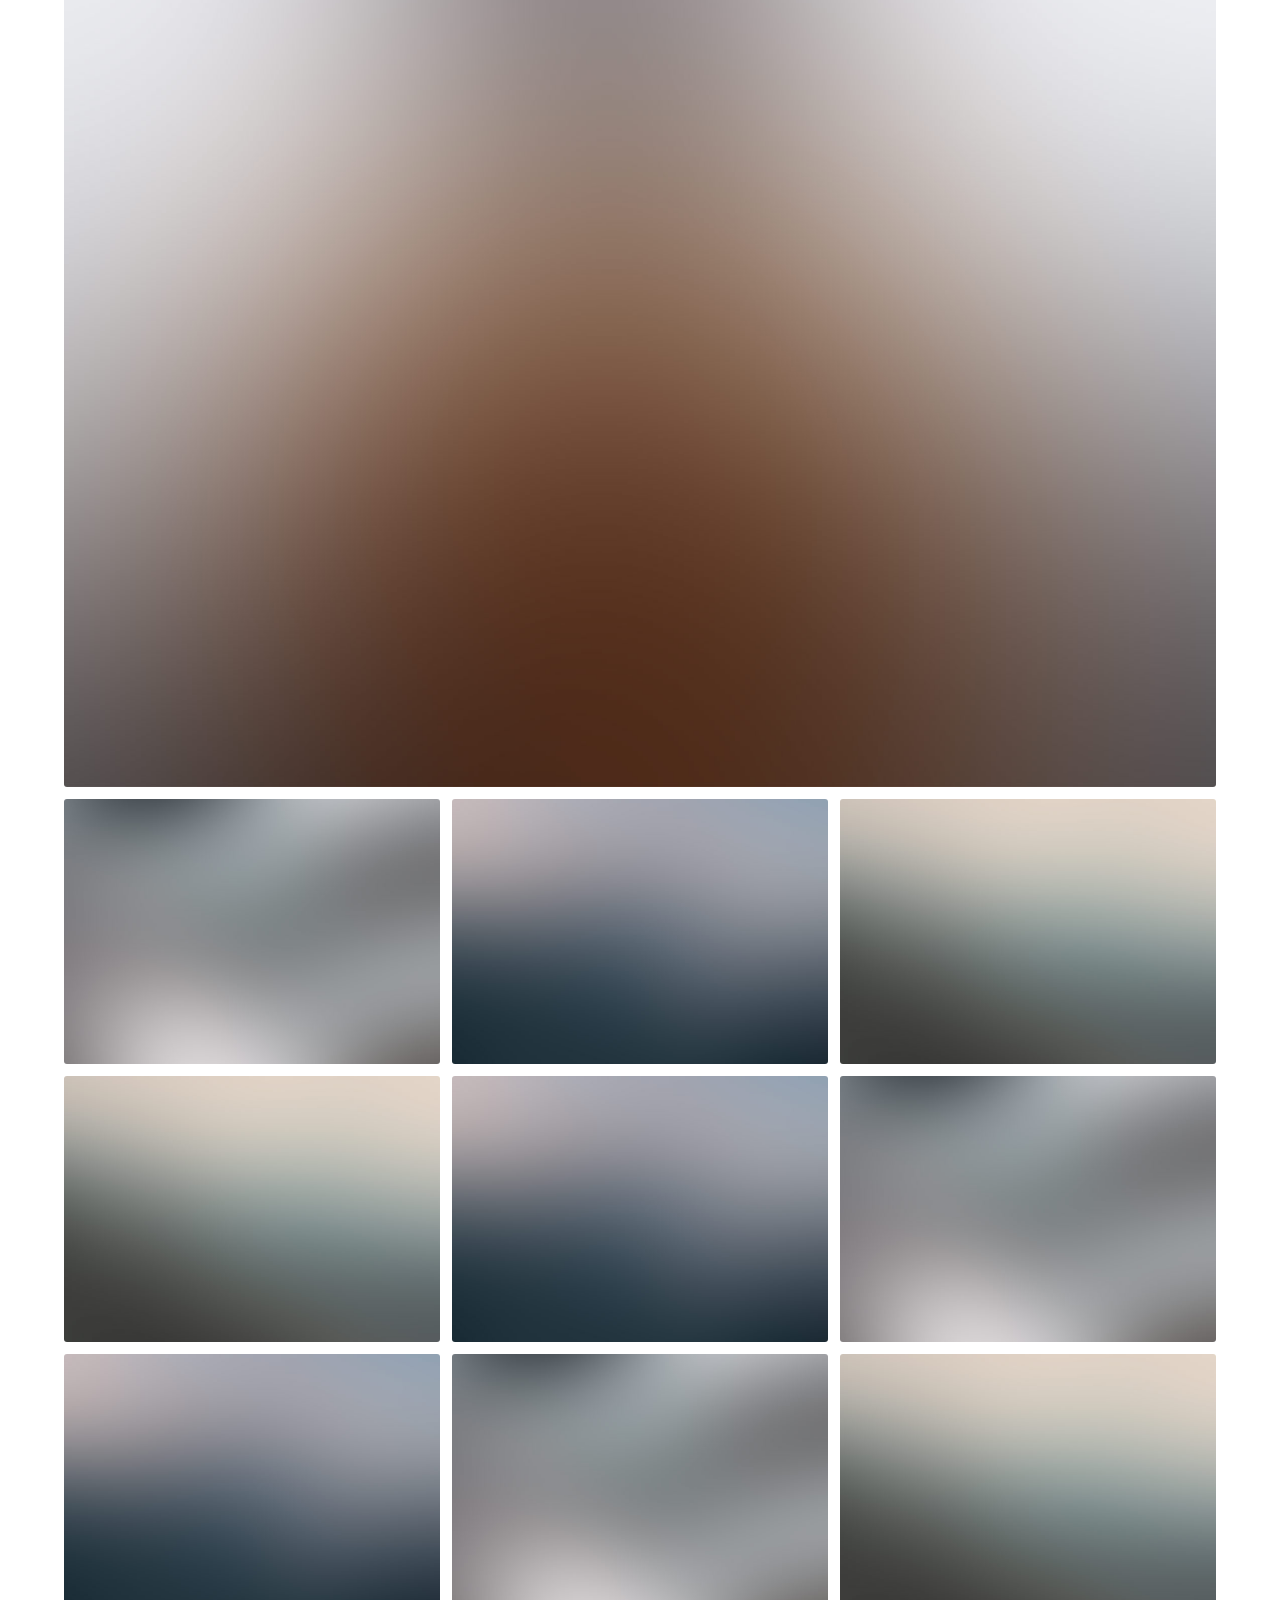
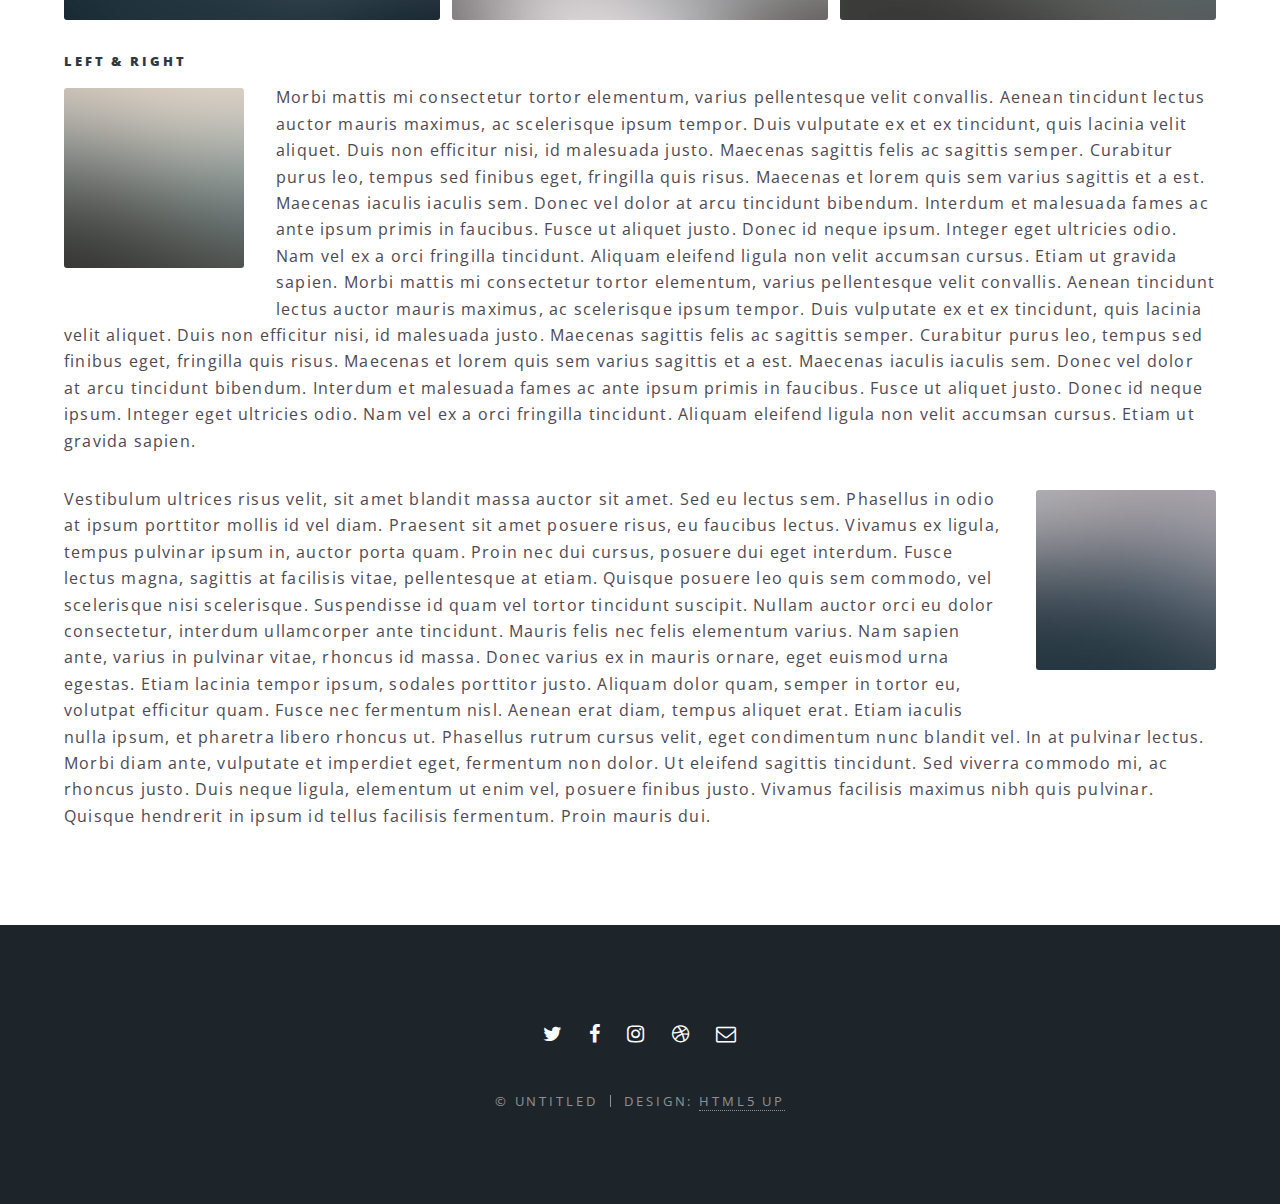
<file: elements.html>
<!DOCTYPE HTML>
<!--
	Spectral by HTML5 UP
	html5up.net | @ajlkn
	Free for personal and commercial use under the CCA 3.0 license (html5up.net/license)
-->
<html>
	<head>
		<title>Elements - Spectral by HTML5 UP</title>
		<meta charset="utf-8" />
		<meta name="viewport" content="width=device-width, initial-scale=1" />
		<!--[if lte IE 8]><script src="assets/js/ie/html5shiv.js"></script><![endif]-->
		<link rel="stylesheet" href="assets/css/main.css" />
		<!--[if lte IE 8]><link rel="stylesheet" href="assets/css/ie8.css" /><![endif]-->
		<!--[if lte IE 9]><link rel="stylesheet" href="assets/css/ie9.css" /><![endif]-->
	</head>
	<body>

		<!-- Page Wrapper -->
			<div id="page-wrapper">

				<!-- Header -->
					<header id="header">
						<h1><a href="index.html">Spectral</a></h1>
						<nav id="nav">
							<ul>
								<li class="special">
									<a href="#menu" class="menuToggle"><span>Menu</span></a>
									<div id="menu">
										<ul>
											<li><a href="index.html">Home</a></li>
											<li><a href="generic.html">Generic</a></li>
											<li><a href="elements.html">Elements</a></li>
											<li><a href="#">Sign Up</a></li>
											<li><a href="#">Log In</a></li>
										</ul>
									</div>
								</li>
							</ul>
						</nav>
					</header>

				<!-- Main -->
					<article id="main">
						<header>
							<h2>Elements</h2>
							<p>Aliquam ut ex ut interdum donec amet imperdiet eleifend</p>
						</header>
						<section class="wrapper style5">
							<div class="inner">

								<section>
									<h4>Text</h4>
									<p>This is <b>bold</b> and this is <strong>strong</strong>. This is <i>italic</i> and this is <em>emphasized</em>.
									This is <sup>superscript</sup> text and this is <sub>subscript</sub> text.
									This is <u>underlined</u> and this is code: <code>for (;;) { ... }</code>. Finally, <a href="#">this is a link</a>.</p>
									<hr />
									<header>
										<h4>Heading with a Subtitle</h4>
										<p>Lorem ipsum dolor sit amet nullam id egestas urna aliquam</p>
									</header>
									<p>Nunc lacinia ante nunc ac lobortis. Interdum adipiscing gravida odio porttitor sem non mi integer non faucibus ornare mi ut ante amet placerat aliquet. Volutpat eu sed ante lacinia sapien lorem accumsan varius montes viverra nibh in adipiscing blandit tempus accumsan.</p>
									<header>
										<h5>Heading with a Subtitle</h5>
										<p>Lorem ipsum dolor sit amet nullam id egestas urna aliquam</p>
									</header>
									<p>Nunc lacinia ante nunc ac lobortis. Interdum adipiscing gravida odio porttitor sem non mi integer non faucibus ornare mi ut ante amet placerat aliquet. Volutpat eu sed ante lacinia sapien lorem accumsan varius montes viverra nibh in adipiscing blandit tempus accumsan.</p>
									<hr />
									<h2>Heading Level 2</h2>
									<h3>Heading Level 3</h3>
									<h4>Heading Level 4</h4>
									<h5>Heading Level 5</h5>
									<h6>Heading Level 6</h6>
									<hr />
									<h5>Blockquote</h5>
									<blockquote>Fringilla nisl. Donec accumsan interdum nisi, quis tincidunt felis sagittis eget tempus euismod. Vestibulum ante ipsum primis in faucibus vestibulum. Blandit adipiscing eu felis iaculis volutpat ac adipiscing accumsan faucibus. Vestibulum ante ipsum primis in faucibus lorem ipsum dolor sit amet nullam adipiscing eu felis.</blockquote>
									<h5>Preformatted</h5>
									<pre><code>i = 0;

while (!deck.isInOrder()) {
  print 'Iteration ' + i;
  deck.shuffle();
  i++;
}

print 'It took ' + i + ' iterations to sort the deck.';</code></pre>
								</section>

								<section>
									<h4>Lists</h4>
									<div class="row">
										<div class="6u 12u$(medium)">
											<h5>Unordered</h5>
											<ul>
												<li>Dolor pulvinar etiam.</li>
												<li>Sagittis adipiscing.</li>
												<li>Felis enim feugiat.</li>
											</ul>
											<h5>Alternate</h5>
											<ul class="alt">
												<li>Dolor pulvinar etiam.</li>
												<li>Sagittis adipiscing.</li>
												<li>Felis enim feugiat.</li>
											</ul>
										</div>
										<div class="6u$ 12u$(medium)">
											<h5>Ordered</h5>
											<ol>
												<li>Dolor pulvinar etiam.</li>
												<li>Etiam vel felis viverra.</li>
												<li>Felis enim feugiat.</li>
												<li>Dolor pulvinar etiam.</li>
												<li>Etiam vel felis lorem.</li>
												<li>Felis enim et feugiat.</li>
											</ol>
											<h5>Icons</h5>
											<ul class="icons">
												<li><a href="#" class="icon fa-twitter"><span class="label">Twitter</span></a></li>
												<li><a href="#" class="icon fa-facebook"><span class="label">Facebook</span></a></li>
												<li><a href="#" class="icon fa-instagram"><span class="label">Instagram</span></a></li>
												<li><a href="#" class="icon fa-github"><span class="label">Github</span></a></li>
											</ul>
										</div>
									</div>
									<h5>Actions</h5>
									<div class="row">
										<div class="6u 12u$(medium)">
											<ul class="actions">
												<li><a href="#" class="button special">Default</a></li>
												<li><a href="#" class="button">Default</a></li>
											</ul>
											<ul class="actions small">
												<li><a href="#" class="button special small">Small</a></li>
												<li><a href="#" class="button small">Small</a></li>
											</ul>
											<ul class="actions vertical">
												<li><a href="#" class="button special">Default</a></li>
												<li><a href="#" class="button">Default</a></li>
											</ul>
											<ul class="actions vertical small">
												<li><a href="#" class="button special small">Small</a></li>
												<li><a href="#" class="button small">Small</a></li>
											</ul>
										</div>
										<div class="6u 12u$(medium)">
											<ul class="actions vertical">
												<li><a href="#" class="button special fit">Default</a></li>
												<li><a href="#" class="button fit">Default</a></li>
											</ul>
											<ul class="actions vertical small">
												<li><a href="#" class="button special small fit">Small</a></li>
												<li><a href="#" class="button small fit">Small</a></li>
											</ul>
										</div>
									</div>
								</section>

								<section>
									<h4>Table</h4>
									<h5>Default</h5>
									<div class="table-wrapper">
										<table>
											<thead>
												<tr>
													<th>Name</th>
													<th>Description</th>
													<th>Price</th>
												</tr>
											</thead>
											<tbody>
												<tr>
													<td>Item One</td>
													<td>Ante turpis integer aliquet porttitor.</td>
													<td>29.99</td>
												</tr>
												<tr>
													<td>Item Two</td>
													<td>Vis ac commodo adipiscing arcu aliquet.</td>
													<td>19.99</td>
												</tr>
												<tr>
													<td>Item Three</td>
													<td> Morbi faucibus arcu accumsan lorem.</td>
													<td>29.99</td>
												</tr>
												<tr>
													<td>Item Four</td>
													<td>Vitae integer tempus condimentum.</td>
													<td>19.99</td>
												</tr>
												<tr>
													<td>Item Five</td>
													<td>Ante turpis integer aliquet porttitor.</td>
													<td>29.99</td>
												</tr>
											</tbody>
											<tfoot>
												<tr>
													<td colspan="2"></td>
													<td>100.00</td>
												</tr>
											</tfoot>
										</table>
									</div>

									<h5>Alternate</h5>
									<div class="table-wrapper">
										<table class="alt">
											<thead>
												<tr>
													<th>Name</th>
													<th>Description</th>
													<th>Price</th>
												</tr>
											</thead>
											<tbody>
												<tr>
													<td>Item One</td>
													<td>Ante turpis integer aliquet porttitor.</td>
													<td>29.99</td>
												</tr>
												<tr>
													<td>Item Two</td>
													<td>Vis ac commodo adipiscing arcu aliquet.</td>
													<td>19.99</td>
												</tr>
												<tr>
													<td>Item Three</td>
													<td> Morbi faucibus arcu accumsan lorem.</td>
													<td>29.99</td>
												</tr>
												<tr>
													<td>Item Four</td>
													<td>Vitae integer tempus condimentum.</td>
													<td>19.99</td>
												</tr>
												<tr>
													<td>Item Five</td>
													<td>Ante turpis integer aliquet porttitor.</td>
													<td>29.99</td>
												</tr>
											</tbody>
											<tfoot>
												<tr>
													<td colspan="2"></td>
													<td>100.00</td>
												</tr>
											</tfoot>
										</table>
									</div>
								</section>

								<section>
									<h4>Buttons</h4>
									<ul class="actions">
										<li><a href="#" class="button special">Special</a></li>
										<li><a href="#" class="button">Default</a></li>
									</ul>
									<ul class="actions">
										<li><a href="#" class="button big">Big</a></li>
										<li><a href="#" class="button">Default</a></li>
										<li><a href="#" class="button small">Small</a></li>
									</ul>
									<ul class="actions fit">
										<li><a href="#" class="button fit">Fit</a></li>
										<li><a href="#" class="button special fit">Fit</a></li>
										<li><a href="#" class="button fit">Fit</a></li>
									</ul>
									<ul class="actions fit small">
										<li><a href="#" class="button special fit small">Fit + Small</a></li>
										<li><a href="#" class="button fit small">Fit + Small</a></li>
										<li><a href="#" class="button special fit small">Fit + Small</a></li>
									</ul>
									<ul class="actions">
										<li><a href="#" class="button special icon fa-download">Icon</a></li>
										<li><a href="#" class="button icon fa-download">Icon</a></li>
									</ul>
									<ul class="actions">
										<li><span class="button special disabled">Disabled</span></li>
										<li><span class="button disabled">Disabled</span></li>
									</ul>
								</section>

								<section>
									<h4>Form</h4>
									<form method="post" action="#">
										<div class="row uniform">
											<div class="6u 12u$(xsmall)">
												<input type="text" name="demo-name" id="demo-name" value="" placeholder="Name" />
											</div>
											<div class="6u$ 12u$(xsmall)">
												<input type="email" name="demo-email" id="demo-email" value="" placeholder="Email" />
											</div>
											<div class="12u$">
												<div class="select-wrapper">
													<select name="demo-category" id="demo-category">
														<option value="">- Category -</option>
														<option value="1">Manufacturing</option>
														<option value="1">Shipping</option>
														<option value="1">Administration</option>
														<option value="1">Human Resources</option>
													</select>
												</div>
											</div>
											<div class="4u 12u$(small)">
												<input type="radio" id="demo-priority-low" name="demo-priority" checked>
												<label for="demo-priority-low">Low</label>
											</div>
											<div class="4u 12u$(small)">
												<input type="radio" id="demo-priority-normal" name="demo-priority">
												<label for="demo-priority-normal">Normal</label>
											</div>
											<div class="4u$ 12u$(small)">
												<input type="radio" id="demo-priority-high" name="demo-priority">
												<label for="demo-priority-high">High</label>
											</div>
											<div class="6u 12u$(small)">
												<input type="checkbox" id="demo-copy" name="demo-copy">
												<label for="demo-copy">Email me a copy</label>
											</div>
											<div class="6u$ 12u$(small)">
												<input type="checkbox" id="demo-human" name="demo-human" checked>
												<label for="demo-human">Not a robot</label>
											</div>
											<div class="12u$">
												<textarea name="demo-message" id="demo-message" placeholder="Enter your message" rows="6"></textarea>
											</div>
											<div class="12u$">
												<ul class="actions">
													<li><input type="submit" value="Send Message" class="special" /></li>
													<li><input type="reset" value="Reset" /></li>
												</ul>
											</div>
										</div>
									</form>
								</section>

								<section>
									<h4>Image</h4>
									<h5>Fit</h5>
									<div class="box alt">
										<div class="row uniform 50%">
											<div class="12u"><span class="image fit"><img src="images/banner.jpg" alt="" /></span></div>
											<div class="4u"><span class="image fit"><img src="images/pic01.jpg" alt="" /></span></div>
											<div class="4u"><span class="image fit"><img src="images/pic02.jpg" alt="" /></span></div>
											<div class="4u"><span class="image fit"><img src="images/pic03.jpg" alt="" /></span></div>
											<div class="4u"><span class="image fit"><img src="images/pic03.jpg" alt="" /></span></div>
											<div class="4u"><span class="image fit"><img src="images/pic02.jpg" alt="" /></span></div>
											<div class="4u"><span class="image fit"><img src="images/pic01.jpg" alt="" /></span></div>
											<div class="4u"><span class="image fit"><img src="images/pic02.jpg" alt="" /></span></div>
											<div class="4u"><span class="image fit"><img src="images/pic01.jpg" alt="" /></span></div>
											<div class="4u"><span class="image fit"><img src="images/pic03.jpg" alt="" /></span></div>
										</div>
									</div>
									<h5>Left &amp; Right</h5>
									<p><span class="image left"><img src="images/pic04.jpg" alt="" /></span>Morbi mattis mi consectetur tortor elementum, varius pellentesque velit convallis. Aenean tincidunt lectus auctor mauris maximus, ac scelerisque ipsum tempor. Duis vulputate ex et ex tincidunt, quis lacinia velit aliquet. Duis non efficitur nisi, id malesuada justo. Maecenas sagittis felis ac sagittis semper. Curabitur purus leo, tempus sed finibus eget, fringilla quis risus. Maecenas et lorem quis sem varius sagittis et a est. Maecenas iaculis iaculis sem. Donec vel dolor at arcu tincidunt bibendum. Interdum et malesuada fames ac ante ipsum primis in faucibus. Fusce ut aliquet justo. Donec id neque ipsum. Integer eget ultricies odio. Nam vel ex a orci fringilla tincidunt. Aliquam eleifend ligula non velit accumsan cursus. Etiam ut gravida sapien. Morbi mattis mi consectetur tortor elementum, varius pellentesque velit convallis. Aenean tincidunt lectus auctor mauris maximus, ac scelerisque ipsum tempor. Duis vulputate ex et ex tincidunt, quis lacinia velit aliquet. Duis non efficitur nisi, id malesuada justo. Maecenas sagittis felis ac sagittis semper. Curabitur purus leo, tempus sed finibus eget, fringilla quis risus. Maecenas et lorem quis sem varius sagittis et a est. Maecenas iaculis iaculis sem. Donec vel dolor at arcu tincidunt bibendum. Interdum et malesuada fames ac ante ipsum primis in faucibus. Fusce ut aliquet justo. Donec id neque ipsum. Integer eget ultricies odio. Nam vel ex a orci fringilla tincidunt. Aliquam eleifend ligula non velit accumsan cursus. Etiam ut gravida sapien.</p>
									<p><span class="image right"><img src="images/pic05.jpg" alt="" /></span>Vestibulum ultrices risus velit, sit amet blandit massa auctor sit amet. Sed eu lectus sem. Phasellus in odio at ipsum porttitor mollis id vel diam. Praesent sit amet posuere risus, eu faucibus lectus. Vivamus ex ligula, tempus pulvinar ipsum in, auctor porta quam. Proin nec dui cursus, posuere dui eget interdum. Fusce lectus magna, sagittis at facilisis vitae, pellentesque at etiam. Quisque posuere leo quis sem commodo, vel scelerisque nisi scelerisque. Suspendisse id quam vel tortor tincidunt suscipit. Nullam auctor orci eu dolor consectetur, interdum ullamcorper ante tincidunt. Mauris felis nec felis elementum varius. Nam sapien ante, varius in pulvinar vitae, rhoncus id massa. Donec varius ex in mauris ornare, eget euismod urna egestas. Etiam lacinia tempor ipsum, sodales porttitor justo. Aliquam dolor quam, semper in tortor eu, volutpat efficitur quam. Fusce nec fermentum nisl. Aenean erat diam, tempus aliquet erat. Etiam iaculis nulla ipsum, et pharetra libero rhoncus ut. Phasellus rutrum cursus velit, eget condimentum nunc blandit vel. In at pulvinar lectus. Morbi diam ante, vulputate et imperdiet eget, fermentum non dolor. Ut eleifend sagittis tincidunt. Sed viverra commodo mi, ac rhoncus justo. Duis neque ligula, elementum ut enim vel, posuere finibus justo. Vivamus facilisis maximus nibh quis pulvinar. Quisque hendrerit in ipsum id tellus facilisis fermentum. Proin mauris dui.</p>
								</section>

							</div>
						</section>
					</article>

				<!-- Footer -->
					<footer id="footer">
						<ul class="icons">
							<li><a href="#" class="icon fa-twitter"><span class="label">Twitter</span></a></li>
							<li><a href="#" class="icon fa-facebook"><span class="label">Facebook</span></a></li>
							<li><a href="#" class="icon fa-instagram"><span class="label">Instagram</span></a></li>
							<li><a href="#" class="icon fa-dribbble"><span class="label">Dribbble</span></a></li>
							<li><a href="#" class="icon fa-envelope-o"><span class="label">Email</span></a></li>
						</ul>
						<ul class="copyright">
							<li>&copy; Untitled</li><li>Design: <a href="http://html5up.net">HTML5 UP</a></li>
						</ul>
					</footer>

			</div>

		<!-- Scripts -->
			<script src="assets/js/jquery.min.js"></script>
			<script src="assets/js/jquery.scrollex.min.js"></script>
			<script src="assets/js/jquery.scrolly.min.js"></script>
			<script src="assets/js/skel.min.js"></script>
			<script src="assets/js/util.js"></script>
			<!--[if lte IE 8]><script src="assets/js/ie/respond.min.js"></script><![endif]-->
			<script src="assets/js/main.js"></script>

	</body>
</html>
</file>
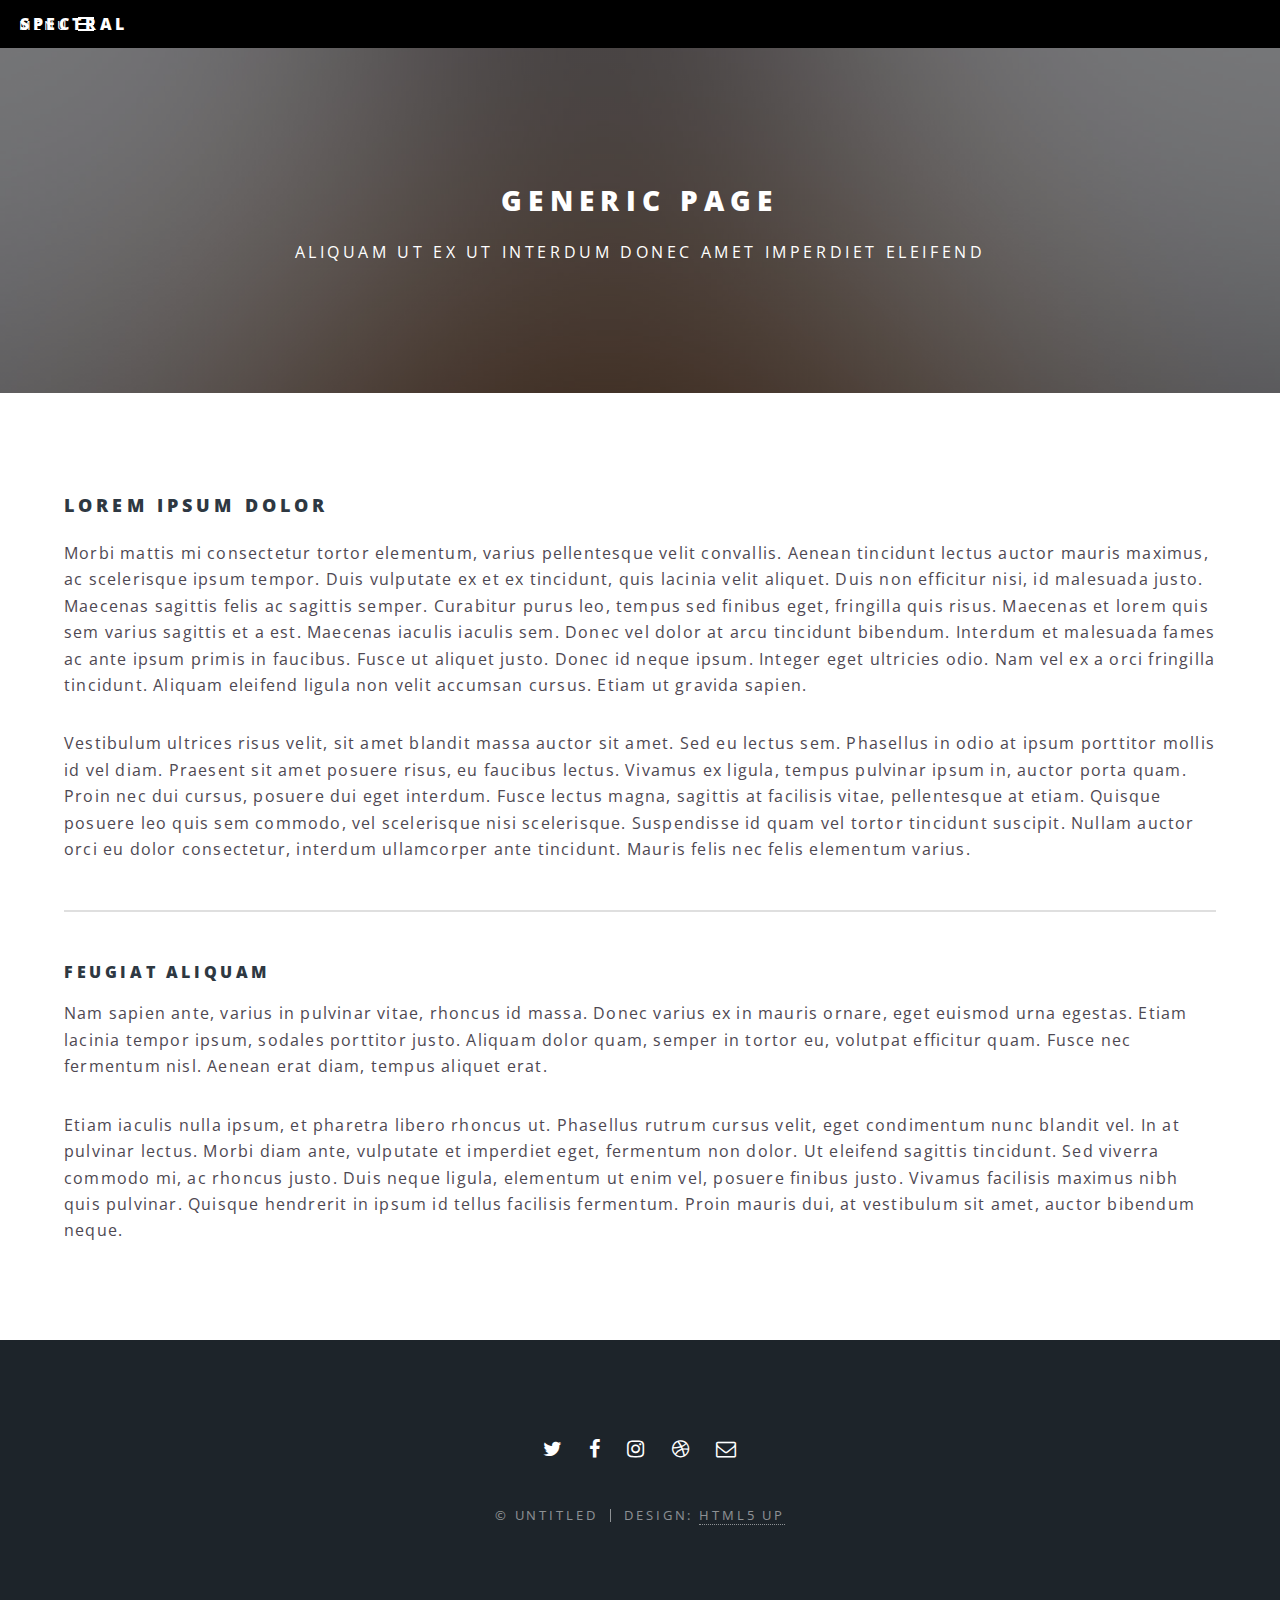
<file: generic.html>
<!DOCTYPE HTML>
<!--
	Spectral by HTML5 UP
	html5up.net | @ajlkn
	Free for personal and commercial use under the CCA 3.0 license (html5up.net/license)
-->
<html>
	<head>
		<title>Generic - Spectral by HTML5 UP</title>
		<meta charset="utf-8" />
		<meta name="viewport" content="width=device-width, initial-scale=1" />
		<!--[if lte IE 8]><script src="assets/js/ie/html5shiv.js"></script><![endif]-->
		<link rel="stylesheet" href="assets/css/main.css" />
		<!--[if lte IE 8]><link rel="stylesheet" href="assets/css/ie8.css" /><![endif]-->
		<!--[if lte IE 9]><link rel="stylesheet" href="assets/css/ie9.css" /><![endif]-->
	</head>
	<body>

		<!-- Page Wrapper -->
			<div id="page-wrapper">

				<!-- Header -->
					<header id="header">
						<h1><a href="index.html">Spectral</a></h1>
						<nav id="nav">
							<ul>
								<li class="special">
									<a href="#menu" class="menuToggle"><span>Menu</span></a>
									<div id="menu">
										<ul>
											<li><a href="#">Home</a></li>
											<li><a href="generic.html">Generic</a></li>
											<li><a href="elements.html">Elements</a></li>
											<li><a href="#">Sign Up</a></li>
											<li><a href="#">Log In</a></li>
										</ul>
									</div>
								</li>
							</ul>
						</nav>
					</header>

				<!-- Main -->
					<article id="main">
						<header>
							<h2>Generic Page</h2>
							<p>Aliquam ut ex ut interdum donec amet imperdiet eleifend</p>
						</header>
						<section class="wrapper style5">
							<div class="inner">

								<h3>Lorem ipsum dolor</h3>
								<p>Morbi mattis mi consectetur tortor elementum, varius pellentesque velit convallis. Aenean tincidunt lectus auctor mauris maximus, ac scelerisque ipsum tempor. Duis vulputate ex et ex tincidunt, quis lacinia velit aliquet. Duis non efficitur nisi, id malesuada justo. Maecenas sagittis felis ac sagittis semper. Curabitur purus leo, tempus sed finibus eget, fringilla quis risus. Maecenas et lorem quis sem varius sagittis et a est. Maecenas iaculis iaculis sem. Donec vel dolor at arcu tincidunt bibendum. Interdum et malesuada fames ac ante ipsum primis in faucibus. Fusce ut aliquet justo. Donec id neque ipsum. Integer eget ultricies odio. Nam vel ex a orci fringilla tincidunt. Aliquam eleifend ligula non velit accumsan cursus. Etiam ut gravida sapien.</p>

								<p>Vestibulum ultrices risus velit, sit amet blandit massa auctor sit amet. Sed eu lectus sem. Phasellus in odio at ipsum porttitor mollis id vel diam. Praesent sit amet posuere risus, eu faucibus lectus. Vivamus ex ligula, tempus pulvinar ipsum in, auctor porta quam. Proin nec dui cursus, posuere dui eget interdum. Fusce lectus magna, sagittis at facilisis vitae, pellentesque at etiam. Quisque posuere leo quis sem commodo, vel scelerisque nisi scelerisque. Suspendisse id quam vel tortor tincidunt suscipit. Nullam auctor orci eu dolor consectetur, interdum ullamcorper ante tincidunt. Mauris felis nec felis elementum varius.</p>

								<hr />

								<h4>Feugiat aliquam</h4>
								<p>Nam sapien ante, varius in pulvinar vitae, rhoncus id massa. Donec varius ex in mauris ornare, eget euismod urna egestas. Etiam lacinia tempor ipsum, sodales porttitor justo. Aliquam dolor quam, semper in tortor eu, volutpat efficitur quam. Fusce nec fermentum nisl. Aenean erat diam, tempus aliquet erat.</p>

								<p>Etiam iaculis nulla ipsum, et pharetra libero rhoncus ut. Phasellus rutrum cursus velit, eget condimentum nunc blandit vel. In at pulvinar lectus. Morbi diam ante, vulputate et imperdiet eget, fermentum non dolor. Ut eleifend sagittis tincidunt. Sed viverra commodo mi, ac rhoncus justo. Duis neque ligula, elementum ut enim vel, posuere finibus justo. Vivamus facilisis maximus nibh quis pulvinar. Quisque hendrerit in ipsum id tellus facilisis fermentum. Proin mauris dui, at vestibulum sit amet, auctor bibendum neque.</p>

							</div>
						</section>
					</article>

				<!-- Footer -->
					<footer id="footer">
						<ul class="icons">
							<li><a href="#" class="icon fa-twitter"><span class="label">Twitter</span></a></li>
							<li><a href="#" class="icon fa-facebook"><span class="label">Facebook</span></a></li>
							<li><a href="#" class="icon fa-instagram"><span class="label">Instagram</span></a></li>
							<li><a href="#" class="icon fa-dribbble"><span class="label">Dribbble</span></a></li>
							<li><a href="#" class="icon fa-envelope-o"><span class="label">Email</span></a></li>
						</ul>
						<ul class="copyright">
							<li>&copy; Untitled</li><li>Design: <a href="http://html5up.net">HTML5 UP</a></li>
						</ul>
					</footer>

			</div>

		<!-- Scripts -->
			<script src="assets/js/jquery.min.js"></script>
			<script src="assets/js/jquery.scrollex.min.js"></script>
			<script src="assets/js/jquery.scrolly.min.js"></script>
			<script src="assets/js/skel.min.js"></script>
			<script src="assets/js/util.js"></script>
			<!--[if lte IE 8]><script src="assets/js/ie/respond.min.js"></script><![endif]-->
			<script src="assets/js/main.js"></script>

	</body>
</html>
</file>
<file: assets/css/ie8.css>
/*
	Spectral by HTML5 UP
	html5up.net | @ajlkn
	Free for personal and commercial use under the CCA 3.0 license (html5up.net/license)
*/

/* Icon */

	.icon.major {
		border: none;
	}

		.icon.major:before {
			font-size: 3em;
		}

/* Form */

	label {
		color: #2E3842;
	}

	input[type="text"],
	input[type="password"],
	input[type="email"],
	select,
	textarea {
		border: solid 1px #dfdfdf;
	}

/* Button */

	input[type="submit"],
	input[type="reset"],
	input[type="button"],
	button,
	.button {
		border: solid 2px #dfdfdf;
	}

		input[type="submit"].special,
		input[type="reset"].special,
		input[type="button"].special,
		button.special,
		.button.special {
			border: 0 !important;
		}

/* Page Wrapper + Menu */

	#menu {
		display: none;
	}

	body.is-menu-visible #menu {
		display: block;
	}

/* Header */

	#header nav > ul > li > a.menuToggle:after {
		display: none;
	}

/* Banner + Wrapper (style4) */

	#banner,
	.wrapper.style4 {
		-ms-behavior: url("assets/js/ie/backgroundsize.min.htc");
	}

		#banner:before,
		.wrapper.style4:before {
			display: none;
		}

/* Banner */

	#banner .more {
		height: 4em;
	}

		#banner .more:after {
			display: none;
		}

/* Main */

	#main > header {
		-ms-behavior: url("assets/js/ie/backgroundsize.min.htc");
	}

		#main > header:before {
			display: none;
		}
</file>
<file: assets/css/ie9.css>
/*
	Spectral by HTML5 UP
	html5up.net | @ajlkn
	Free for personal and commercial use under the CCA 3.0 license (html5up.net/license)
*/

/* Spotlight */

	.spotlight {
		display: block;
	}

		.spotlight .image {
			display: inline-block;
			vertical-align: top;
		}

		.spotlight .content {
			padding: 4em 4em 2em 4em ;
			display: inline-block;
		}

		.spotlight:after {
			clear: both;
			content: '';
			display: block;
		}

/* Features */

	.features {
		display: block;
	}

		.features li {
			float: left;
		}

		.features:after {
			content: '';
			display: block;
			clear: both;
		}

/* Banner + Wrapper (style4) */

	#banner,
	.wrapper.style4 {
		background-image: url("../../images/banner.jpg");
		background-position: center center;
		background-repeat: no-repeat;
		background-size: cover;
		position: relative;
	}

		#banner:before,
		.wrapper.style4:before {
			background: #000000;
			content: '';
			height: 100%;
			left: 0;
			opacity: 0.5;
			position: absolute;
			top: 0;
			width: 100%;
		}

		#banner .inner,
		.wrapper.style4 .inner {
			position: relative;
			z-index: 1;
		}

/* Banner */

	#banner {
		padding: 14em 0 12em 0 ;
		height: auto;
	}

		#banner:after {
			display: none;
		}

/* CTA */

	#cta .inner header {
		float: left;
	}

	#cta .inner .actions {
		float: left;
	}

	#cta .inner:after {
		clear: both;
		content: '';
		display: block;
	}

/* Main */

	#main > header {
		background-image: url("../../images/banner.jpg");
		background-position: center center;
		background-repeat: no-repeat;
		background-size: cover;
		position: relative;
	}

		#main > header:before {
			background: #000000;
			content: '';
			height: 100%;
			left: 0;
			opacity: 0.5;
			position: absolute;
			top: 0;
			width: 100%;
		}

		#main > header > * {
			position: relative;
			z-index: 1;
		}
</file>
<file: assets/css/main.css>
@import url(font-awesome.min.css);
@import url("https://fonts.googleapis.com/css?family=Open+Sans:400,400italic,600,600italic,800,800italic");

/*
	Spectral by HTML5 UP
	html5up.net | @ajlkn
	Free for personal and commercial use under the CCA 3.0 license (html5up.net/license)
*/

/* Reset */

html,
body,
div,
span,
applet,
object,
iframe,
h1,
h2,
h3,
h4,
h5,
h6,
p,
blockquote,
pre,
a,
abbr,
acronym,
address,
big,
cite,
code,
del,
dfn,
em,
img,
ins,
kbd,
q,
s,
samp,
small,
strike,
strong,
sub,
sup,
tt,
var,
b,
u,
i,
center,
dl,
dt,
dd,
ol,
ul,
li,
fieldset,
form,
label,
legend,
table,
caption,
tbody,
tfoot,
thead,
tr,
th,
td,
article,
aside,
canvas,
details,
embed,
figure,
figcaption,
footer,
header,
hgroup,
menu,
nav,
output,
ruby,
section,
summary,
time,
mark,
audio,
video {
  margin: 0;
  padding: 0;
  border: 0;
  font-size: 100%;
  font: inherit;
  vertical-align: baseline;
}

article,
aside,
details,
figcaption,
figure,
footer,
header,
hgroup,
menu,
nav,
section {
  display: block;
}

body {
  line-height: 1;
}

ol,
ul {
  list-style: none;
}

blockquote,
q {
  quotes: none;
}

blockquote:before,
blockquote:after,
q:before,
q:after {
  content: "";
  content: none;
}

table {
  border-collapse: collapse;
  border-spacing: 0;
}

body {
  -webkit-text-size-adjust: none;
}

/* Box Model */

*,
*:before,
*:after {
  -moz-box-sizing: border-box;
  -webkit-box-sizing: border-box;
  box-sizing: border-box;
}

/* Grid */

.row {
  border-bottom: solid 1px transparent;
  -moz-box-sizing: border-box;
  -webkit-box-sizing: border-box;
  box-sizing: border-box;
}

.row > * {
  float: left;
  -moz-box-sizing: border-box;
  -webkit-box-sizing: border-box;
  box-sizing: border-box;
}

.row:after,
.row:before {
  content: "";
  display: block;
  clear: both;
  height: 0;
}

.row.uniform > * > :first-child {
  margin-top: 0;
}

.row.uniform > * > :last-child {
  margin-bottom: 0;
}

.row.\30 \25 > * {
  padding: 0 0 0 0em;
}

.row.\30 \25 {
  margin: 0 0 -1px 0em;
}

.row.uniform.\30 \25 > * {
  padding: 0em 0 0 0em;
}

.row.uniform.\30 \25 {
  margin: 0em 0 -1px 0em;
}

.row > * {
  padding: 0 0 0 1.5em;
}

.row {
  margin: 0 0 -1px -1.5em;
}

.row.uniform > * {
  padding: 1.5em 0 0 1.5em;
}

.row.uniform {
  margin: -1.5em 0 -1px -1.5em;
}

.row.\32 00\25 > * {
  padding: 0 0 0 3em;
}

.row.\32 00\25 {
  margin: 0 0 -1px -3em;
}

.row.uniform.\32 00\25 > * {
  padding: 3em 0 0 3em;
}

.row.uniform.\32 00\25 {
  margin: -3em 0 -1px -3em;
}

.row.\31 50\25 > * {
  padding: 0 0 0 2.25em;
}

.row.\31 50\25 {
  margin: 0 0 -1px -2.25em;
}

.row.uniform.\31 50\25 > * {
  padding: 2.25em 0 0 2.25em;
}

.row.uniform.\31 50\25 {
  margin: -2.25em 0 -1px -2.25em;
}

.row.\35 0\25 > * {
  padding: 0 0 0 0.75em;
}

.row.\35 0\25 {
  margin: 0 0 -1px -0.75em;
}

.row.uniform.\35 0\25 > * {
  padding: 0.75em 0 0 0.75em;
}

.row.uniform.\35 0\25 {
  margin: -0.75em 0 -1px -0.75em;
}

.row.\32 5\25 > * {
  padding: 0 0 0 0.375em;
}

.row.\32 5\25 {
  margin: 0 0 -1px -0.375em;
}

.row.uniform.\32 5\25 > * {
  padding: 0.375em 0 0 0.375em;
}

.row.uniform.\32 5\25 {
  margin: -0.375em 0 -1px -0.375em;
}

.\31 2u,
.\31 2u\24 {
  width: 100%;
  clear: none;
  margin-left: 0;
}

.\31 1u,
.\31 1u\24 {
  width: 91.6666666667%;
  clear: none;
  margin-left: 0;
}

.\31 0u,
.\31 0u\24 {
  width: 83.3333333333%;
  clear: none;
  margin-left: 0;
}

.\39 u,
.\39 u\24 {
  width: 75%;
  clear: none;
  margin-left: 0;
}

.\38 u,
.\38 u\24 {
  width: 66.6666666667%;
  clear: none;
  margin-left: 0;
}

.\37 u,
.\37 u\24 {
  width: 58.3333333333%;
  clear: none;
  margin-left: 0;
}

.\36 u,
.\36 u\24 {
  width: 50%;
  clear: none;
  margin-left: 0;
}

.\35 u,
.\35 u\24 {
  width: 41.6666666667%;
  clear: none;
  margin-left: 0;
}

.\34 u,
.\34 u\24 {
  width: 33.3333333333%;
  clear: none;
  margin-left: 0;
}

.\33 u,
.\33 u\24 {
  width: 25%;
  clear: none;
  margin-left: 0;
}

.\32 u,
.\32 u\24 {
  width: 16.6666666667%;
  clear: none;
  margin-left: 0;
}

.\31 u,
.\31 u\24 {
  width: 8.3333333333%;
  clear: none;
  margin-left: 0;
}

.\31 2u\24 + *,
.\31 1u\24 + *,
.\31 0u\24 + *,
.\39 u\24 + *,
.\38 u\24 + *,
.\37 u\24 + *,
.\36 u\24 + *,
.\35 u\24 + *,
.\34 u\24 + *,
.\33 u\24 + *,
.\32 u\24 + *,
.\31 u\24 + * {
  clear: left;
}

.\-11u {
  margin-left: 91.66667%;
}

.\-10u {
  margin-left: 83.33333%;
}

.\-9u {
  margin-left: 75%;
}

.\-8u {
  margin-left: 66.66667%;
}

.\-7u {
  margin-left: 58.33333%;
}

.\-6u {
  margin-left: 50%;
}

.\-5u {
  margin-left: 41.66667%;
}

.\-4u {
  margin-left: 33.33333%;
}

.\-3u {
  margin-left: 25%;
}

.\-2u {
  margin-left: 16.66667%;
}

.\-1u {
  margin-left: 8.33333%;
}

@media screen and (max-width: 1680px) {
  .row > * {
    padding: 0 0 0 1.5em;
  }

  .row {
    margin: 0 0 -1px -1.5em;
  }

  .row.uniform > * {
    padding: 1.5em 0 0 1.5em;
  }

  .row.uniform {
    margin: -1.5em 0 -1px -1.5em;
  }

  .row.\32 00\25 > * {
    padding: 0 0 0 3em;
  }

  .row.\32 00\25 {
    margin: 0 0 -1px -3em;
  }

  .row.uniform.\32 00\25 > * {
    padding: 3em 0 0 3em;
  }

  .row.uniform.\32 00\25 {
    margin: -3em 0 -1px -3em;
  }

  .row.\31 50\25 > * {
    padding: 0 0 0 2.25em;
  }

  .row.\31 50\25 {
    margin: 0 0 -1px -2.25em;
  }

  .row.uniform.\31 50\25 > * {
    padding: 2.25em 0 0 2.25em;
  }

  .row.uniform.\31 50\25 {
    margin: -2.25em 0 -1px -2.25em;
  }

  .row.\35 0\25 > * {
    padding: 0 0 0 0.75em;
  }

  .row.\35 0\25 {
    margin: 0 0 -1px -0.75em;
  }

  .row.uniform.\35 0\25 > * {
    padding: 0.75em 0 0 0.75em;
  }

  .row.uniform.\35 0\25 {
    margin: -0.75em 0 -1px -0.75em;
  }

  .row.\32 5\25 > * {
    padding: 0 0 0 0.375em;
  }

  .row.\32 5\25 {
    margin: 0 0 -1px -0.375em;
  }

  .row.uniform.\32 5\25 > * {
    padding: 0.375em 0 0 0.375em;
  }

  .row.uniform.\32 5\25 {
    margin: -0.375em 0 -1px -0.375em;
  }

  .\31 2u\28xlarge\29,
  .\31 2u\24\28xlarge\29 {
    width: 100%;
    clear: none;
    margin-left: 0;
  }

  .\31 1u\28xlarge\29,
  .\31 1u\24\28xlarge\29 {
    width: 91.6666666667%;
    clear: none;
    margin-left: 0;
  }

  .\31 0u\28xlarge\29,
  .\31 0u\24\28xlarge\29 {
    width: 83.3333333333%;
    clear: none;
    margin-left: 0;
  }

  .\39 u\28xlarge\29,
  .\39 u\24\28xlarge\29 {
    width: 75%;
    clear: none;
    margin-left: 0;
  }

  .\38 u\28xlarge\29,
  .\38 u\24\28xlarge\29 {
    width: 66.6666666667%;
    clear: none;
    margin-left: 0;
  }

  .\37 u\28xlarge\29,
  .\37 u\24\28xlarge\29 {
    width: 58.3333333333%;
    clear: none;
    margin-left: 0;
  }

  .\36 u\28xlarge\29,
  .\36 u\24\28xlarge\29 {
    width: 50%;
    clear: none;
    margin-left: 0;
  }

  .\35 u\28xlarge\29,
  .\35 u\24\28xlarge\29 {
    width: 41.6666666667%;
    clear: none;
    margin-left: 0;
  }

  .\34 u\28xlarge\29,
  .\34 u\24\28xlarge\29 {
    width: 33.3333333333%;
    clear: none;
    margin-left: 0;
  }

  .\33 u\28xlarge\29,
  .\33 u\24\28xlarge\29 {
    width: 25%;
    clear: none;
    margin-left: 0;
  }

  .\32 u\28xlarge\29,
  .\32 u\24\28xlarge\29 {
    width: 16.6666666667%;
    clear: none;
    margin-left: 0;
  }

  .\31 u\28xlarge\29,
  .\31 u\24\28xlarge\29 {
    width: 8.3333333333%;
    clear: none;
    margin-left: 0;
  }

  .\31 2u\24\28xlarge\29 + *,
  .\31 1u\24\28xlarge\29 + *,
  .\31 0u\24\28xlarge\29 + *,
  .\39 u\24\28xlarge\29 + *,
  .\38 u\24\28xlarge\29 + *,
  .\37 u\24\28xlarge\29 + *,
  .\36 u\24\28xlarge\29 + *,
  .\35 u\24\28xlarge\29 + *,
  .\34 u\24\28xlarge\29 + *,
  .\33 u\24\28xlarge\29 + *,
  .\32 u\24\28xlarge\29 + *,
  .\31 u\24\28xlarge\29 + * {
    clear: left;
  }

  .\-11u\28xlarge\29 {
    margin-left: 91.66667%;
  }

  .\-10u\28xlarge\29 {
    margin-left: 83.33333%;
  }

  .\-9u\28xlarge\29 {
    margin-left: 75%;
  }

  .\-8u\28xlarge\29 {
    margin-left: 66.66667%;
  }

  .\-7u\28xlarge\29 {
    margin-left: 58.33333%;
  }

  .\-6u\28xlarge\29 {
    margin-left: 50%;
  }

  .\-5u\28xlarge\29 {
    margin-left: 41.66667%;
  }

  .\-4u\28xlarge\29 {
    margin-left: 33.33333%;
  }

  .\-3u\28xlarge\29 {
    margin-left: 25%;
  }

  .\-2u\28xlarge\29 {
    margin-left: 16.66667%;
  }

  .\-1u\28xlarge\29 {
    margin-left: 8.33333%;
  }
}

@media screen and (max-width: 1280px) {
  .row > * {
    padding: 0 0 0 1.5em;
  }

  .row {
    margin: 0 0 -1px -1.5em;
  }

  .row.uniform > * {
    padding: 1.5em 0 0 1.5em;
  }

  .row.uniform {
    margin: -1.5em 0 -1px -1.5em;
  }

  .row.\32 00\25 > * {
    padding: 0 0 0 3em;
  }

  .row.\32 00\25 {
    margin: 0 0 -1px -3em;
  }

  .row.uniform.\32 00\25 > * {
    padding: 3em 0 0 3em;
  }

  .row.uniform.\32 00\25 {
    margin: -3em 0 -1px -3em;
  }

  .row.\31 50\25 > * {
    padding: 0 0 0 2.25em;
  }

  .row.\31 50\25 {
    margin: 0 0 -1px -2.25em;
  }

  .row.uniform.\31 50\25 > * {
    padding: 2.25em 0 0 2.25em;
  }

  .row.uniform.\31 50\25 {
    margin: -2.25em 0 -1px -2.25em;
  }

  .row.\35 0\25 > * {
    padding: 0 0 0 0.75em;
  }

  .row.\35 0\25 {
    margin: 0 0 -1px -0.75em;
  }

  .row.uniform.\35 0\25 > * {
    padding: 0.75em 0 0 0.75em;
  }

  .row.uniform.\35 0\25 {
    margin: -0.75em 0 -1px -0.75em;
  }

  .row.\32 5\25 > * {
    padding: 0 0 0 0.375em;
  }

  .row.\32 5\25 {
    margin: 0 0 -1px -0.375em;
  }

  .row.uniform.\32 5\25 > * {
    padding: 0.375em 0 0 0.375em;
  }

  .row.uniform.\32 5\25 {
    margin: -0.375em 0 -1px -0.375em;
  }

  .\31 2u\28large\29,
  .\31 2u\24\28large\29 {
    width: 100%;
    clear: none;
    margin-left: 0;
  }

  .\31 1u\28large\29,
  .\31 1u\24\28large\29 {
    width: 91.6666666667%;
    clear: none;
    margin-left: 0;
  }

  .\31 0u\28large\29,
  .\31 0u\24\28large\29 {
    width: 83.3333333333%;
    clear: none;
    margin-left: 0;
  }

  .\39 u\28large\29,
  .\39 u\24\28large\29 {
    width: 75%;
    clear: none;
    margin-left: 0;
  }

  .\38 u\28large\29,
  .\38 u\24\28large\29 {
    width: 66.6666666667%;
    clear: none;
    margin-left: 0;
  }

  .\37 u\28large\29,
  .\37 u\24\28large\29 {
    width: 58.3333333333%;
    clear: none;
    margin-left: 0;
  }

  .\36 u\28large\29,
  .\36 u\24\28large\29 {
    width: 50%;
    clear: none;
    margin-left: 0;
  }

  .\35 u\28large\29,
  .\35 u\24\28large\29 {
    width: 41.6666666667%;
    clear: none;
    margin-left: 0;
  }

  .\34 u\28large\29,
  .\34 u\24\28large\29 {
    width: 33.3333333333%;
    clear: none;
    margin-left: 0;
  }

  .\33 u\28large\29,
  .\33 u\24\28large\29 {
    width: 25%;
    clear: none;
    margin-left: 0;
  }

  .\32 u\28large\29,
  .\32 u\24\28large\29 {
    width: 16.6666666667%;
    clear: none;
    margin-left: 0;
  }

  .\31 u\28large\29,
  .\31 u\24\28large\29 {
    width: 8.3333333333%;
    clear: none;
    margin-left: 0;
  }

  .\31 2u\24\28large\29 + *,
  .\31 1u\24\28large\29 + *,
  .\31 0u\24\28large\29 + *,
  .\39 u\24\28large\29 + *,
  .\38 u\24\28large\29 + *,
  .\37 u\24\28large\29 + *,
  .\36 u\24\28large\29 + *,
  .\35 u\24\28large\29 + *,
  .\34 u\24\28large\29 + *,
  .\33 u\24\28large\29 + *,
  .\32 u\24\28large\29 + *,
  .\31 u\24\28large\29 + * {
    clear: left;
  }

  .\-11u\28large\29 {
    margin-left: 91.66667%;
  }

  .\-10u\28large\29 {
    margin-left: 83.33333%;
  }

  .\-9u\28large\29 {
    margin-left: 75%;
  }

  .\-8u\28large\29 {
    margin-left: 66.66667%;
  }

  .\-7u\28large\29 {
    margin-left: 58.33333%;
  }

  .\-6u\28large\29 {
    margin-left: 50%;
  }

  .\-5u\28large\29 {
    margin-left: 41.66667%;
  }

  .\-4u\28large\29 {
    margin-left: 33.33333%;
  }

  .\-3u\28large\29 {
    margin-left: 25%;
  }

  .\-2u\28large\29 {
    margin-left: 16.66667%;
  }

  .\-1u\28large\29 {
    margin-left: 8.33333%;
  }
}

@media screen and (max-width: 980px) {
  .row > * {
    padding: 0 0 0 1.5em;
  }

  .row {
    margin: 0 0 -1px -1.5em;
  }

  .row.uniform > * {
    padding: 1.5em 0 0 1.5em;
  }

  .row.uniform {
    margin: -1.5em 0 -1px -1.5em;
  }

  .row.\32 00\25 > * {
    padding: 0 0 0 3em;
  }

  .row.\32 00\25 {
    margin: 0 0 -1px -3em;
  }

  .row.uniform.\32 00\25 > * {
    padding: 3em 0 0 3em;
  }

  .row.uniform.\32 00\25 {
    margin: -3em 0 -1px -3em;
  }

  .row.\31 50\25 > * {
    padding: 0 0 0 2.25em;
  }

  .row.\31 50\25 {
    margin: 0 0 -1px -2.25em;
  }

  .row.uniform.\31 50\25 > * {
    padding: 2.25em 0 0 2.25em;
  }

  .row.uniform.\31 50\25 {
    margin: -2.25em 0 -1px -2.25em;
  }

  .row.\35 0\25 > * {
    padding: 0 0 0 0.75em;
  }

  .row.\35 0\25 {
    margin: 0 0 -1px -0.75em;
  }

  .row.uniform.\35 0\25 > * {
    padding: 0.75em 0 0 0.75em;
  }

  .row.uniform.\35 0\25 {
    margin: -0.75em 0 -1px -0.75em;
  }

  .row.\32 5\25 > * {
    padding: 0 0 0 0.375em;
  }

  .row.\32 5\25 {
    margin: 0 0 -1px -0.375em;
  }

  .row.uniform.\32 5\25 > * {
    padding: 0.375em 0 0 0.375em;
  }

  .row.uniform.\32 5\25 {
    margin: -0.375em 0 -1px -0.375em;
  }

  .\31 2u\28medium\29,
  .\31 2u\24\28medium\29 {
    width: 100%;
    clear: none;
    margin-left: 0;
  }

  .\31 1u\28medium\29,
  .\31 1u\24\28medium\29 {
    width: 91.6666666667%;
    clear: none;
    margin-left: 0;
  }

  .\31 0u\28medium\29,
  .\31 0u\24\28medium\29 {
    width: 83.3333333333%;
    clear: none;
    margin-left: 0;
  }

  .\39 u\28medium\29,
  .\39 u\24\28medium\29 {
    width: 75%;
    clear: none;
    margin-left: 0;
  }

  .\38 u\28medium\29,
  .\38 u\24\28medium\29 {
    width: 66.6666666667%;
    clear: none;
    margin-left: 0;
  }

  .\37 u\28medium\29,
  .\37 u\24\28medium\29 {
    width: 58.3333333333%;
    clear: none;
    margin-left: 0;
  }

  .\36 u\28medium\29,
  .\36 u\24\28medium\29 {
    width: 50%;
    clear: none;
    margin-left: 0;
  }

  .\35 u\28medium\29,
  .\35 u\24\28medium\29 {
    width: 41.6666666667%;
    clear: none;
    margin-left: 0;
  }

  .\34 u\28medium\29,
  .\34 u\24\28medium\29 {
    width: 33.3333333333%;
    clear: none;
    margin-left: 0;
  }

  .\33 u\28medium\29,
  .\33 u\24\28medium\29 {
    width: 25%;
    clear: none;
    margin-left: 0;
  }

  .\32 u\28medium\29,
  .\32 u\24\28medium\29 {
    width: 16.6666666667%;
    clear: none;
    margin-left: 0;
  }

  .\31 u\28medium\29,
  .\31 u\24\28medium\29 {
    width: 8.3333333333%;
    clear: none;
    margin-left: 0;
  }

  .\31 2u\24\28medium\29 + *,
  .\31 1u\24\28medium\29 + *,
  .\31 0u\24\28medium\29 + *,
  .\39 u\24\28medium\29 + *,
  .\38 u\24\28medium\29 + *,
  .\37 u\24\28medium\29 + *,
  .\36 u\24\28medium\29 + *,
  .\35 u\24\28medium\29 + *,
  .\34 u\24\28medium\29 + *,
  .\33 u\24\28medium\29 + *,
  .\32 u\24\28medium\29 + *,
  .\31 u\24\28medium\29 + * {
    clear: left;
  }

  .\-11u\28medium\29 {
    margin-left: 91.66667%;
  }

  .\-10u\28medium\29 {
    margin-left: 83.33333%;
  }

  .\-9u\28medium\29 {
    margin-left: 75%;
  }

  .\-8u\28medium\29 {
    margin-left: 66.66667%;
  }

  .\-7u\28medium\29 {
    margin-left: 58.33333%;
  }

  .\-6u\28medium\29 {
    margin-left: 50%;
  }

  .\-5u\28medium\29 {
    margin-left: 41.66667%;
  }

  .\-4u\28medium\29 {
    margin-left: 33.33333%;
  }

  .\-3u\28medium\29 {
    margin-left: 25%;
  }

  .\-2u\28medium\29 {
    margin-left: 16.66667%;
  }

  .\-1u\28medium\29 {
    margin-left: 8.33333%;
  }
}

@media screen and (max-width: 736px) {
  .row > * {
    padding: 0 0 0 1.5em;
  }

  .row {
    margin: 0 0 -1px -1.5em;
  }

  .row.uniform > * {
    padding: 1.5em 0 0 1.5em;
  }

  .row.uniform {
    margin: -1.5em 0 -1px -1.5em;
  }

  .row.\32 00\25 > * {
    padding: 0 0 0 3em;
  }

  .row.\32 00\25 {
    margin: 0 0 -1px -3em;
  }

  .row.uniform.\32 00\25 > * {
    padding: 3em 0 0 3em;
  }

  .row.uniform.\32 00\25 {
    margin: -3em 0 -1px -3em;
  }

  .row.\31 50\25 > * {
    padding: 0 0 0 2.25em;
  }

  .row.\31 50\25 {
    margin: 0 0 -1px -2.25em;
  }

  .row.uniform.\31 50\25 > * {
    padding: 2.25em 0 0 2.25em;
  }

  .row.uniform.\31 50\25 {
    margin: -2.25em 0 -1px -2.25em;
  }

  .row.\35 0\25 > * {
    padding: 0 0 0 0.75em;
  }

  .row.\35 0\25 {
    margin: 0 0 -1px -0.75em;
  }

  .row.uniform.\35 0\25 > * {
    padding: 0.75em 0 0 0.75em;
  }

  .row.uniform.\35 0\25 {
    margin: -0.75em 0 -1px -0.75em;
  }

  .row.\32 5\25 > * {
    padding: 0 0 0 0.375em;
  }

  .row.\32 5\25 {
    margin: 0 0 -1px -0.375em;
  }

  .row.uniform.\32 5\25 > * {
    padding: 0.375em 0 0 0.375em;
  }

  .row.uniform.\32 5\25 {
    margin: -0.375em 0 -1px -0.375em;
  }

  .\31 2u\28small\29,
  .\31 2u\24\28small\29 {
    width: 100%;
    clear: none;
    margin-left: 0;
  }

  .\31 1u\28small\29,
  .\31 1u\24\28small\29 {
    width: 91.6666666667%;
    clear: none;
    margin-left: 0;
  }

  .\31 0u\28small\29,
  .\31 0u\24\28small\29 {
    width: 83.3333333333%;
    clear: none;
    margin-left: 0;
  }

  .\39 u\28small\29,
  .\39 u\24\28small\29 {
    width: 75%;
    clear: none;
    margin-left: 0;
  }

  .\38 u\28small\29,
  .\38 u\24\28small\29 {
    width: 66.6666666667%;
    clear: none;
    margin-left: 0;
  }

  .\37 u\28small\29,
  .\37 u\24\28small\29 {
    width: 58.3333333333%;
    clear: none;
    margin-left: 0;
  }

  .\36 u\28small\29,
  .\36 u\24\28small\29 {
    width: 50%;
    clear: none;
    margin-left: 0;
  }

  .\35 u\28small\29,
  .\35 u\24\28small\29 {
    width: 41.6666666667%;
    clear: none;
    margin-left: 0;
  }

  .\34 u\28small\29,
  .\34 u\24\28small\29 {
    width: 33.3333333333%;
    clear: none;
    margin-left: 0;
  }

  .\33 u\28small\29,
  .\33 u\24\28small\29 {
    width: 25%;
    clear: none;
    margin-left: 0;
  }

  .\32 u\28small\29,
  .\32 u\24\28small\29 {
    width: 16.6666666667%;
    clear: none;
    margin-left: 0;
  }

  .\31 u\28small\29,
  .\31 u\24\28small\29 {
    width: 8.3333333333%;
    clear: none;
    margin-left: 0;
  }

  .\31 2u\24\28small\29 + *,
  .\31 1u\24\28small\29 + *,
  .\31 0u\24\28small\29 + *,
  .\39 u\24\28small\29 + *,
  .\38 u\24\28small\29 + *,
  .\37 u\24\28small\29 + *,
  .\36 u\24\28small\29 + *,
  .\35 u\24\28small\29 + *,
  .\34 u\24\28small\29 + *,
  .\33 u\24\28small\29 + *,
  .\32 u\24\28small\29 + *,
  .\31 u\24\28small\29 + * {
    clear: left;
  }

  .\-11u\28small\29 {
    margin-left: 91.66667%;
  }

  .\-10u\28small\29 {
    margin-left: 83.33333%;
  }

  .\-9u\28small\29 {
    margin-left: 75%;
  }

  .\-8u\28small\29 {
    margin-left: 66.66667%;
  }

  .\-7u\28small\29 {
    margin-left: 58.33333%;
  }

  .\-6u\28small\29 {
    margin-left: 50%;
  }

  .\-5u\28small\29 {
    margin-left: 41.66667%;
  }

  .\-4u\28small\29 {
    margin-left: 33.33333%;
  }

  .\-3u\28small\29 {
    margin-left: 25%;
  }

  .\-2u\28small\29 {
    margin-left: 16.66667%;
  }

  .\-1u\28small\29 {
    margin-left: 8.33333%;
  }
}

@media screen and (max-width: 480px) {
  .row > * {
    padding: 0 0 0 1.5em;
  }

  .row {
    margin: 0 0 -1px -1.5em;
  }

  .row.uniform > * {
    padding: 1.5em 0 0 1.5em;
  }

  .row.uniform {
    margin: -1.5em 0 -1px -1.5em;
  }

  .row.\32 00\25 > * {
    padding: 0 0 0 3em;
  }

  .row.\32 00\25 {
    margin: 0 0 -1px -3em;
  }

  .row.uniform.\32 00\25 > * {
    padding: 3em 0 0 3em;
  }

  .row.uniform.\32 00\25 {
    margin: -3em 0 -1px -3em;
  }

  .row.\31 50\25 > * {
    padding: 0 0 0 2.25em;
  }

  .row.\31 50\25 {
    margin: 0 0 -1px -2.25em;
  }

  .row.uniform.\31 50\25 > * {
    padding: 2.25em 0 0 2.25em;
  }

  .row.uniform.\31 50\25 {
    margin: -2.25em 0 -1px -2.25em;
  }

  .row.\35 0\25 > * {
    padding: 0 0 0 0.75em;
  }

  .row.\35 0\25 {
    margin: 0 0 -1px -0.75em;
  }

  .row.uniform.\35 0\25 > * {
    padding: 0.75em 0 0 0.75em;
  }

  .row.uniform.\35 0\25 {
    margin: -0.75em 0 -1px -0.75em;
  }

  .row.\32 5\25 > * {
    padding: 0 0 0 0.375em;
  }

  .row.\32 5\25 {
    margin: 0 0 -1px -0.375em;
  }

  .row.uniform.\32 5\25 > * {
    padding: 0.375em 0 0 0.375em;
  }

  .row.uniform.\32 5\25 {
    margin: -0.375em 0 -1px -0.375em;
  }

  .\31 2u\28xsmall\29,
  .\31 2u\24\28xsmall\29 {
    width: 100%;
    clear: none;
    margin-left: 0;
  }

  .\31 1u\28xsmall\29,
  .\31 1u\24\28xsmall\29 {
    width: 91.6666666667%;
    clear: none;
    margin-left: 0;
  }

  .\31 0u\28xsmall\29,
  .\31 0u\24\28xsmall\29 {
    width: 83.3333333333%;
    clear: none;
    margin-left: 0;
  }

  .\39 u\28xsmall\29,
  .\39 u\24\28xsmall\29 {
    width: 75%;
    clear: none;
    margin-left: 0;
  }

  .\38 u\28xsmall\29,
  .\38 u\24\28xsmall\29 {
    width: 66.6666666667%;
    clear: none;
    margin-left: 0;
  }

  .\37 u\28xsmall\29,
  .\37 u\24\28xsmall\29 {
    width: 58.3333333333%;
    clear: none;
    margin-left: 0;
  }

  .\36 u\28xsmall\29,
  .\36 u\24\28xsmall\29 {
    width: 50%;
    clear: none;
    margin-left: 0;
  }

  .\35 u\28xsmall\29,
  .\35 u\24\28xsmall\29 {
    width: 41.6666666667%;
    clear: none;
    margin-left: 0;
  }

  .\34 u\28xsmall\29,
  .\34 u\24\28xsmall\29 {
    width: 33.3333333333%;
    clear: none;
    margin-left: 0;
  }

  .\33 u\28xsmall\29,
  .\33 u\24\28xsmall\29 {
    width: 25%;
    clear: none;
    margin-left: 0;
  }

  .\32 u\28xsmall\29,
  .\32 u\24\28xsmall\29 {
    width: 16.6666666667%;
    clear: none;
    margin-left: 0;
  }

  .\31 u\28xsmall\29,
  .\31 u\24\28xsmall\29 {
    width: 8.3333333333%;
    clear: none;
    margin-left: 0;
  }

  .\31 2u\24\28xsmall\29 + *,
  .\31 1u\24\28xsmall\29 + *,
  .\31 0u\24\28xsmall\29 + *,
  .\39 u\24\28xsmall\29 + *,
  .\38 u\24\28xsmall\29 + *,
  .\37 u\24\28xsmall\29 + *,
  .\36 u\24\28xsmall\29 + *,
  .\35 u\24\28xsmall\29 + *,
  .\34 u\24\28xsmall\29 + *,
  .\33 u\24\28xsmall\29 + *,
  .\32 u\24\28xsmall\29 + *,
  .\31 u\24\28xsmall\29 + * {
    clear: left;
  }

  .\-11u\28xsmall\29 {
    margin-left: 91.66667%;
  }

  .\-10u\28xsmall\29 {
    margin-left: 83.33333%;
  }

  .\-9u\28xsmall\29 {
    margin-left: 75%;
  }

  .\-8u\28xsmall\29 {
    margin-left: 66.66667%;
  }

  .\-7u\28xsmall\29 {
    margin-left: 58.33333%;
  }

  .\-6u\28xsmall\29 {
    margin-left: 50%;
  }

  .\-5u\28xsmall\29 {
    margin-left: 41.66667%;
  }

  .\-4u\28xsmall\29 {
    margin-left: 33.33333%;
  }

  .\-3u\28xsmall\29 {
    margin-left: 25%;
  }

  .\-2u\28xsmall\29 {
    margin-left: 16.66667%;
  }

  .\-1u\28xsmall\29 {
    margin-left: 8.33333%;
  }
}

/* Basic */

@-ms-viewport {
  width: device-width;
}

body {
  background: #2e3842;
}

body.is-loading *,
body.is-loading *:before,
body.is-loading *:after {
  -moz-animation: none !important;
  -webkit-animation: none !important;
  -ms-animation: none !important;
  animation: none !important;
  -moz-transition: none !important;
  -webkit-transition: none !important;
  -ms-transition: none !important;
  transition: none !important;
}

body,
input,
select,
textarea {
  color: #fff;
  font-family: "Open Sans", Helvetica, sans-serif;
  font-size: 15pt;
  font-weight: 400;
  letter-spacing: 0.075em;
  line-height: 1.65em;
}

@media screen and (max-width: 1680px) {
  body,
  input,
  select,
  textarea {
    font-size: 13pt;
  }
}

@media screen and (max-width: 1280px) {
  body,
  input,
  select,
  textarea {
    font-size: 12pt;
  }
}

@media screen and (max-width: 736px) {
  body,
  input,
  select,
  textarea {
    font-size: 11pt;
    letter-spacing: 0.0375em;
  }
}

a {
  -moz-transition: color 0.2s ease, border-bottom-color 0.2s ease;
  -webkit-transition: color 0.2s ease, border-bottom-color 0.2s ease;
  -ms-transition: color 0.2s ease, border-bottom-color 0.2s ease;
  transition: color 0.2s ease, border-bottom-color 0.2s ease;
  border-bottom: dotted 1px;
  color: inherit;
  text-decoration: none;
}

a:hover {
  border-bottom-color: transparent;
}

strong,
b {
  color: #fff;
  font-weight: 600;
}

em,
i {
  font-style: italic;
}

p {
  margin: 0 0 2em 0;
}

h1,
h2,
h3,
h4,
h5,
h6 {
  color: #fff;
  font-weight: 800;
  letter-spacing: 0.225em;
  line-height: 1em;
  margin: 0 0 1em 0;
  text-transform: uppercase;
}

h1 a,
h2 a,
h3 a,
h4 a,
h5 a,
h6 a {
  color: inherit;
  text-decoration: none;
}

h2 {
  font-size: 1.35em;
  line-height: 1.75em;
}

@media screen and (max-width: 736px) {
  h2 {
    font-size: 1.1em;
    line-height: 1.65em;
  }
}

h3 {
  font-size: 1.15em;
  line-height: 1.75em;
}

@media screen and (max-width: 736px) {
  h3 {
    font-size: 1em;
    line-height: 1.65em;
  }
}

h4 {
  font-size: 1em;
  line-height: 1.5em;
}

h5 {
  font-size: 0.8em;
  line-height: 1.5em;
}

h6 {
  font-size: 0.7em;
  line-height: 1.5em;
}

sub {
  font-size: 0.8em;
  position: relative;
  top: 0.5em;
}

sup {
  font-size: 0.8em;
  position: relative;
  top: -0.5em;
}

hr {
  border: 0;
  border-bottom: solid 2px #fff;
  margin: 3em 0;
}

hr.major {
  margin: 4.5em 0;
}

blockquote {
  border-left: solid 4px #fff;
  font-style: italic;
  margin: 0 0 2em 0;
  padding: 0.5em 0 0.5em 2em;
}

code {
  background: rgba(144, 144, 144, 0.25);
  border-radius: 3px;
  font-family: "Courier New", monospace;
  font-size: 0.9em;
  letter-spacing: 0;
  margin: 0 0.25em;
  padding: 0.25em 0.65em;
}

pre {
  -webkit-overflow-scrolling: touch;
  font-family: "Courier New", monospace;
  font-size: 0.9em;
  margin: 0 0 2em 0;
}

pre code {
  display: block;
  line-height: 1.75em;
  padding: 1em 1.5em;
  overflow-x: auto;
}

.align-left {
  text-align: left;
}

.align-center {
  text-align: center;
}

.align-right {
  text-align: right;
}

/* Section/Article */

section.special,
article.special {
  text-align: center;
}

header p {
  color: rgba(255, 255, 255, 0.5);
  position: relative;
  top: -0.25em;
}

header h3 + p {
  font-size: 1.1em;
}

header h4 + p,
header h5 + p,
header h6 + p {
  font-size: 0.9em;
}

header.major {
  margin: 0 0 3.5em 0;
}

header.major h2,
header.major h3,
header.major h4,
header.major h5,
header.major h6 {
  border-bottom: solid 2px #fff;
  display: inline-block;
  padding-bottom: 1em;
  position: relative;
}

header.major h2:after,
header.major h3:after,
header.major h4:after,
header.major h5:after,
header.major h6:after {
  content: "";
  display: block;
  height: 1px;
}

header.major p {
  color: #fff;
  top: 0;
}

@media screen and (max-width: 736px) {
  header.major {
    margin: 0 0 2em 0;
  }
}

@media screen and (max-width: 980px) {
  header br {
    display: none;
  }
}

/* Form */

form {
  margin: 0 0 2em 0;
}

label {
  color: #fff;
  display: block;
  font-size: 0.9em;
  font-weight: 600;
  margin: 0 0 1em 0;
}

input[type="text"],
input[type="password"],
input[type="email"],
select,
textarea {
  -moz-appearance: none;
  -webkit-appearance: none;
  -ms-appearance: none;
  appearance: none;
  background: rgba(144, 144, 144, 0.25);
  border-radius: 3px;
  border: none;
  color: inherit;
  display: block;
  outline: 0;
  padding: 0 1em;
  text-decoration: none;
  width: 100%;
}

input[type="text"]:invalid,
input[type="password"]:invalid,
input[type="email"]:invalid,
select:invalid,
textarea:invalid {
  box-shadow: none;
}

input[type="text"]:focus,
input[type="password"]:focus,
input[type="email"]:focus,
select:focus,
textarea:focus {
  box-shadow: 0 0 0 2px #21b2a6;
}

.select-wrapper {
  text-decoration: none;
  display: block;
  position: relative;
}

.select-wrapper:before {
  -moz-osx-font-smoothing: grayscale;
  -webkit-font-smoothing: antialiased;
  font-family: FontAwesome;
  font-style: normal;
  font-weight: normal;
  text-transform: none !important;
}

.select-wrapper:before {
  -moz-pointer-events: none;
  -webkit-pointer-events: none;
  -ms-pointer-events: none;
  pointer-events: none;
  color: #fff;
  content: "\f078";
  display: block;
  height: 2.75em;
  line-height: 2.75em;
  position: absolute;
  right: 0;
  text-align: center;
  top: 0;
  width: 2.75em;
}

.select-wrapper select::-ms-expand {
  display: none;
}

input[type="text"],
input[type="password"],
input[type="email"],
select {
  height: 2.75em;
}

textarea {
  padding: 0.75em 1em;
}

input[type="checkbox"],
input[type="radio"] {
  -moz-appearance: none;
  -webkit-appearance: none;
  -ms-appearance: none;
  appearance: none;
  display: block;
  float: left;
  margin-right: -2em;
  opacity: 0;
  width: 1em;
  z-index: -1;
}

input[type="checkbox"] + label,
input[type="radio"] + label {
  text-decoration: none;
  color: #fff;
  cursor: pointer;
  display: inline-block;
  font-size: 1em;
  font-weight: 400;
  padding-left: 2.4em;
  padding-right: 0.75em;
  position: relative;
}

input[type="checkbox"] + label:before,
input[type="radio"] + label:before {
  -moz-osx-font-smoothing: grayscale;
  -webkit-font-smoothing: antialiased;
  font-family: FontAwesome;
  font-style: normal;
  font-weight: normal;
  text-transform: none !important;
}

input[type="checkbox"] + label:before,
input[type="radio"] + label:before {
  background: rgba(144, 144, 144, 0.25);
  border-radius: 3px;
  content: "";
  display: inline-block;
  height: 1.65em;
  left: 0;
  line-height: 1.58125em;
  position: absolute;
  text-align: center;
  top: 0;
  width: 1.65em;
}

input[type="checkbox"]:checked + label:before,
input[type="radio"]:checked + label:before {
  background: #2e3842;
  color: #fff;
  content: "\f00c";
}

input[type="checkbox"]:focus + label:before,
input[type="radio"]:focus + label:before {
  box-shadow: 0 0 0 2px #21b2a6;
}

input[type="checkbox"] + label:before {
  border-radius: 3px;
}

input[type="radio"] + label:before {
  border-radius: 100%;
}

::-webkit-input-placeholder {
  color: rgba(255, 255, 255, 0.5) !important;
  opacity: 1;
}

:-moz-placeholder {
  color: rgba(255, 255, 255, 0.5) !important;
  opacity: 1;
}

::-moz-placeholder {
  color: rgba(255, 255, 255, 0.5) !important;
  opacity: 1;
}

:-ms-input-placeholder {
  color: rgba(255, 255, 255, 0.5) !important;
  opacity: 1;
}

.formerize-placeholder {
  color: rgba(255, 255, 255, 0.5) !important;
  opacity: 1;
}

/* Box */

.box {
  border-radius: 3px;
  border: solid 2px #fff;
  margin-bottom: 2em;
  padding: 1.5em;
}

.box > :last-child,
.box > :last-child > :last-child,
.box > :last-child > :last-child > :last-child {
  margin-bottom: 0;
}

.box.alt {
  border: 0;
  border-radius: 0;
  padding: 0;
}

/* Icon */

.icon {
  text-decoration: none;
  border-bottom: none;
  position: relative;
}

.icon:before {
  -moz-osx-font-smoothing: grayscale;
  -webkit-font-smoothing: antialiased;
  font-family: FontAwesome;
  font-style: normal;
  font-weight: normal;
  text-transform: none !important;
}

.icon > .label {
  display: none;
}

.icon.major {
  -moz-transform: rotate(-45deg);
  -webkit-transform: rotate(-45deg);
  -ms-transform: rotate(-45deg);
  transform: rotate(-45deg);
  border-radius: 3px;
  border: solid 2px #fff;
  display: inline-block;
  font-size: 1.35em;
  height: calc(3em + 2px);
  line-height: 3em;
  text-align: center;
  width: calc(3em + 2px);
}

.icon.major:before {
  -moz-transform: rotate(45deg);
  -webkit-transform: rotate(45deg);
  -ms-transform: rotate(45deg);
  transform: rotate(45deg);
  display: inline-block;
  font-size: 1.5em;
}

@media screen and (max-width: 736px) {
  .icon.major {
    font-size: 1em;
  }
}

.icon.style1 {
  color: #00ffcc;
}

.icon.style2 {
  color: #00f0ff;
}

.icon.style3 {
  color: #76ddff;
}

/* Image */

.image {
  border-radius: 3px;
  border: 0;
  display: inline-block;
  position: relative;
}

.image img {
  border-radius: 3px;
  display: block;
  /* trying to transition! */
  transition: 0.5s ease;
}

.image.left {
  float: left;
  margin: 0 2em 2em 0;
  top: 0.25em;
}

.image.right {
  float: right;
  margin: 0 0 2em 2em;
  top: 0.25em;
}

.image.left,
.image.right {
  max-width: 40%;
}

.image.left img,
.image.right img {
  width: 100%;
}

.image.fit {
  display: block;
  margin: 0 0 2em 0;
  width: 100%;
}

.image.fit img {
  width: 100%;
}

/* List */

ol {
  list-style: decimal;
  margin: 0 0 2em 0;
  padding-left: 1.25em;
}

ol li {
  padding-left: 0.25em;
}

ul {
  list-style: disc;
  margin: 0 0 2em 0;
  padding-left: 1em;
}

ul li {
  padding-left: 0.5em;
}

ul.alt {
  list-style: none;
  padding-left: 0;
}

ul.alt li {
  border-top: solid 1px #fff;
  padding: 0.5em 0;
}

ul.alt li:first-child {
  border-top: 0;
  padding-top: 0;
}

ul.icons {
  cursor: default;
  list-style: none;
  padding-left: 0;
}

ul.icons li {
  display: inline-block;
  padding: 0 1em 0 0;
}

ul.icons li:last-child {
  padding-right: 0 !important;
}

ul.icons.major {
  padding: 1em 0;
}

ul.icons.major li {
  padding-right: 3.5em;
}

@media screen and (max-width: 736px) {
  ul.icons.major li {
    padding: 0 1em !important;
  }
}

ul.actions {
  cursor: default;
  list-style: none;
  padding-left: 0;
}

ul.actions li {
  display: inline-block;
  padding: 0 1.5em 0 0;
  vertical-align: middle;
}

ul.actions li:last-child {
  padding-right: 0;
}

ul.actions.small li {
  padding: 0 0.75em 0 0;
}

ul.actions.vertical li {
  display: block;
  padding: 1.5em 0 0 0;
}

ul.actions.vertical li:first-child {
  padding-top: 0;
}

ul.actions.vertical li > * {
  margin-bottom: 0;
}

ul.actions.vertical.small li {
  padding: 0.75em 0 0 0;
}

ul.actions.vertical.small li:first-child {
  padding-top: 0;
}

ul.actions.fit {
  display: table;
  margin-left: -1.5em;
  padding: 0;
  table-layout: fixed;
  width: calc(100% + 1.5em);
}

ul.actions.fit li {
  display: table-cell;
  padding: 0 0 0 1.5em;
}

ul.actions.fit li > * {
  margin-bottom: 0;
}

ul.actions.fit.small {
  margin-left: -0.75em;
  width: calc(100% + 0.75em);
}

ul.actions.fit.small li {
  padding: 0 0 0 0.75em;
}

@media screen and (max-width: 736px) {
  ul.actions li {
    display: block;
    padding: 1em 0 0 0;
    text-align: center;
    width: 100%;
  }

  ul.actions li:first-child {
    padding-top: 0;
  }

  ul.actions li > * {
    margin: 0 auto !important;
    max-width: 30em;
    width: 100%;
  }

  ul.actions li > *.icon:before {
    margin-left: -1em;
  }

  ul.actions.small li {
    padding: 0.5em 0 0 0;
  }

  ul.actions.small li:first-child {
    padding-top: 0;
  }
}

dl {
  margin: 0 0 2em 0;
}

/* Table */

.table-wrapper {
  -webkit-overflow-scrolling: touch;
  overflow-x: auto;
}

table {
  margin: 0 0 2em 0;
  width: 100%;
}

table tbody tr {
  border: solid 1px #fff;
  border-left: 0;
  border-right: 0;
}

table tbody tr:nth-child(2n + 1) {
  background-color: rgba(144, 144, 144, 0.25);
}

table td {
  padding: 0.75em 0.75em;
}

table th {
  color: #fff;
  font-size: 0.9em;
  font-weight: 600;
  padding: 0 0.75em 0.75em 0.75em;
  text-align: left;
}

table thead {
  border-bottom: solid 2px #fff;
}

table tfoot {
  border-top: solid 2px #fff;
}

table.alt {
  border-collapse: separate;
}

table.alt tbody tr td {
  border: solid 1px #fff;
  border-left-width: 0;
  border-top-width: 0;
}

table.alt tbody tr td:first-child {
  border-left-width: 1px;
}

table.alt tbody tr:first-child td {
  border-top-width: 1px;
}

table.alt thead {
  border-bottom: 0;
}

table.alt tfoot {
  border-top: 0;
}

/* Button */

input[type="submit"],
input[type="reset"],
input[type="button"],
button,
.button {
  -moz-appearance: none;
  -webkit-appearance: none;
  -ms-appearance: none;
  appearance: none;
  -moz-transition: background-color 0.2s ease-in-out, color 0.2s ease-in-out;
  -webkit-transition: background-color 0.2s ease-in-out, color 0.2s ease-in-out;
  -ms-transition: background-color 0.2s ease-in-out, color 0.2s ease-in-out;
  transition: background-color 0.2s ease-in-out, color 0.2s ease-in-out;
  background-color: transparent;
  border-radius: 3px;
  border: 0;
  box-shadow: inset 0 0 0 2px #fff;
  color: #fff;
  cursor: pointer;
  display: inline-block;
  font-size: 0.8em;
  font-weight: 600;
  height: 3.125em;
  letter-spacing: 0.225em;
  line-height: 3.125em;
  padding: 0 2.75em;
  text-align: center;
  text-decoration: none;
  text-transform: uppercase;
  white-space: nowrap;
  overflow: hidden;
  text-overflow: ellipsis;
}

input[type="submit"]:hover,
input[type="reset"]:hover,
input[type="button"]:hover,
button:hover,
.button:hover {
  background-color: rgba(144, 144, 144, 0.25);
}

input[type="submit"]:active,
input[type="reset"]:active,
input[type="button"]:active,
button:active,
.button:active {
  background-color: rgba(144, 144, 144, 0.5);
}

input[type="submit"].icon:before,
input[type="reset"].icon:before,
input[type="button"].icon:before,
button.icon:before,
.button.icon:before {
  margin-right: 0.5em;
}

input[type="submit"].fit,
input[type="reset"].fit,
input[type="button"].fit,
button.fit,
.button.fit {
  display: block;
  margin: 0 0 1em 0;
  width: 100%;
}

input[type="submit"].small,
input[type="reset"].small,
input[type="button"].small,
button.small,
.button.small {
  font-size: 0.8em;
}

input[type="submit"].big,
input[type="reset"].big,
input[type="button"].big,
button.big,
.button.big {
  font-size: 1.35em;
}

input[type="submit"].special,
input[type="reset"].special,
input[type="button"].special,
button.special,
.button.special {
  /* background-color: pink; */
  /* background-color:#c7ebe8; */
  background-color:#6CBDB5;
  box-shadow: 5px 10px !important;
  color: #ffffff !important;
}

input[type="submit"].special:hover,
input[type="reset"].special:hover,
input[type="button"].special:hover,
button.special:hover,
.button.special:hover {
  /* background-color: rgb(255, 79, 108) !important; */
  /* color: pink !important; */
  
  background-color: rgba(73, 214, 232, 0.83) !important;
  box-shadow: 5px 10px !important;
  color:#c7ebe8 !important;

}

input[type="submit"].special:active,
input[type="reset"].special:active,
input[type="button"].special:active,
button.special:active,
.button.special:active {
  /* background-color: rgb(255, 79, 108) !important; */
  background-color: rgba(73, 214, 232, 0.83) !important;
}

input[type="submit"].disabled,
input[type="submit"]:disabled,
input[type="reset"].disabled,
input[type="reset"]:disabled,
input[type="button"].disabled,
input[type="button"]:disabled,
button.disabled,
button:disabled,
.button.disabled,
.button:disabled {
  -moz-pointer-events: none;
  -webkit-pointer-events: none;
  -ms-pointer-events: none;
  pointer-events: none;
  opacity: 0.25;
}

@media screen and (max-width: 736px) {
  input[type="submit"],
  input[type="reset"],
  input[type="button"],
  button,
  .button {
    height: 3.75em;
    line-height: 3.75em;
  }
}

/* Features */

.features {
  display: -moz-flex;
  display: -webkit-flex;
  display: -ms-flex;
  display: flex;
  -moz-flex-wrap: wrap;
  -webkit-flex-wrap: wrap;
  -ms-flex-wrap: wrap;
  flex-wrap: wrap;
  -moz-justify-content: center;
  -webkit-justify-content: center;
  -ms-justify-content: center;
  justify-content: center;
  list-style: none;
  padding: 0;
  width: 100%;
}

.features li {
  padding: 4em 4em 2em 6em;
  display: block;
  position: relative;
  text-align: left;
  width: 50%;
}

.features li:nth-child(1) {
  background-color: rgba(0, 0, 0, 0.035);
}

.features li:nth-child(2) {
  background-color: rgba(0, 0, 0, 0.07);
}

.features li:nth-child(3) {
  background-color: rgba(0, 0, 0, 0.105);
}

.features li:nth-child(4) {
  background-color: rgba(0, 0, 0, 0.14);
}

.features li:nth-child(5) {
  background-color: rgba(0, 0, 0, 0.175);
}

.features li:nth-child(6) {
  background-color: rgba(0, 0, 0, 0.21);
}

.features li:nth-child(7) {
  background-color: rgba(0, 0, 0, 0.245);
}

.features li:nth-child(8) {
  background-color: rgba(0, 0, 0, 0.28);
}

.features li:nth-child(9) {
  background-color: rgba(0, 0, 0, 0.315);
}

.features li:nth-child(10) {
  background-color: rgba(0, 0, 0, 0.35);
}

.features li:before {
  display: block;
  color: #00ffcc;
  position: absolute;
  left: 1.75em;
  top: 2.75em;
  font-size: 1.5em;
}

.features li:nth-child(1) {
  border-top-left-radius: 3px;
}

.features li:nth-child(2) {
  border-top-right-radius: 3px;
}

.features li:nth-last-child(1) {
  border-bottom-right-radius: 3px;
}

.features li:nth-last-child(2) {
  border-bottom-left-radius: 3px;
}

@media screen and (max-width: 980px) {
  .features li {
    padding: 3em 2em 1em 2em;
    text-align: center;
  }

  .features li:before {
    left: 0;
    margin: 0 0 1em 0;
    position: relative;
    top: 0;
  }
}

@media screen and (max-width: 736px) {
  .features li {
    padding: 3em 0 1em 0;
    background-color: transparent !important;
    border-top: solid 2px #fff;
    width: 100%;
  }

  .features li:first-child {
    border-top: 0;
  }
}

/* Spotlight */

.spotlight {
  -moz-align-items: center;
  -webkit-align-items: center;
  -ms-align-items: center;
  align-items: center;
  display: -moz-flex;
  display: -webkit-flex;
  display: -ms-flex;
  display: flex;
}

.spotlight .image {
  -moz-order: 1;
  -webkit-order: 1;
  -ms-order: 1;
  order: 1;
  border-radius: 0;
  width: 52%;
}

.spotlight .image img {
  border-radius: 0;
  width: 100%;
  height: 400px;
}

.spotlight .content {
  padding: 2em 4em 0.1em 6em;
  -moz-order: 2;
  -webkit-order: 2;
  -ms-order: 2;
  order: 2;
  max-width: 48em;
  width: 60%;
  height: 400px;
  padding-top: 5%;
  background-color: black;
}

.spotlight:nth-child(2n) {
  -moz-flex-direction: row-reverse;
  -webkit-flex-direction: row-reverse;
  -ms-flex-direction: row-reverse;
  flex-direction: row-reverse;
}

.spotlight:nth-child(1) {
  background-color: rgba(0, 0, 0, 0.075);
}

.spotlight:nth-child(2), 
.spotlight:nth-child(3),
.spotlight:nth-child(4), 
.spotlight:nth-child(5),
.spotlight:nth-child(6) {
  /* background-color: white;
  color: pink; */
  background-color:white;
  color:#c7ebe8; 
}


.spotlight:nth-child(7) {
  background-color: white;
  color: black;
}

.spotlight:nth-child(8) {
  background-color: rgba(0, 0, 0, 0.6);
}

.spotlight:nth-child(9) {
  background-color: rgba(0, 0, 0, 0.675);
}

.spotlight:nth-child(10) {
  background-color: rgba(0, 0, 0, 0.75);
}

@media screen and (max-width: 1280px) {
  .spotlight .image {
    width: 45%;
  }

  .spotlight .content {
    width: 55%;
  }
}

@media screen and (max-width: 980px) {
  .spotlight {
    display: block;
  }

  .spotlight br {
    display: none;
  }

  .spotlight .image {
    width: 100%;
  }

  .spotlight .content {
    padding: 4em 3em 2em 3em;
    max-width: none;
    text-align: center;
    width: 100%;
  }
}

@media screen and (max-width: 736px) {
  .spotlight .content {
    padding: 3em 2em 1em 2em;
  }
}

/* Wrapper */

.wrapper {
  padding: 6em 0 4em 0;
}

.wrapper > .inner {
  width: 60em;
  margin: 0 auto;
}

@media screen and (max-width: 1280px) {
  .wrapper > .inner {
    width: 90%;
  }
}

@media screen and (max-width: 980px) {
  .wrapper > .inner {
    width: 100%;
  }
}

.wrapper.alt {
  padding: 0;
}

.wrapper.style1 {
  /* background-color: pink; */
  background-color:#6CBDB5; 
  color: #c7ebe8;
}

.wrapper.style1 strong,
.wrapper.style1 b {
  color: #ffffff;
  /* color:#6CBDB5; */
}

.wrapper.style1 h2,
.wrapper.style1 h3,
.wrapper.style1 h4,
.wrapper.style1 h5,
.wrapper.style1 h6 {
  color: #ffffff;
}

.wrapper.style1 hr {
  border-color: rgba(0, 0, 0, 0.125);
}

.wrapper.style1 blockquote {
  border-color: rgba(0, 0, 0, 0.125);
}

.wrapper.style1 code {
  background: rgba(255, 255, 255, 0.075);
}

.wrapper.style1 header p {
  /* color: #a6e0db; */
}

.wrapper.style1 header.major h2,
.wrapper.style1 header.major h3,
.wrapper.style1 header.major h4,
.wrapper.style1 header.major h5,
.wrapper.style1 header.major h6 {
  border-color: rgba(0, 0, 0, 0.125);
}

.wrapper.style1 header.major p {
  /* color: #4deee0; */
  color: white;
}

.wrapper.style1 label {
  color: #ffffff;
}

.wrapper.style1 input[type="text"],
.wrapper.style1 input[type="password"],
.wrapper.style1 input[type="email"],
.wrapper.style1 select,
.wrapper.style1 textarea {
  background: rgba(255, 255, 255, 0.075);
}

.wrapper.style1 .select-wrapper:before {
  color: rgba(0, 0, 0, 0.125);
}

.wrapper.style1 input[type="checkbox"] + label,
.wrapper.style1 input[type="radio"] + label {
  color: #c7ebe8;
}

.wrapper.style1 input[type="checkbox"] + label:before,
.wrapper.style1 input[type="radio"] + label:before {
  background: rgba(255, 255, 255, 0.075);
}

.wrapper.style1 input[type="checkbox"]:checked + label:before,
.wrapper.style1 input[type="radio"]:checked + label:before {
  background: #ffffff;
  color: #21b2a6;
}

.wrapper.style1 ::-webkit-input-placeholder {
  color: #a6e0db !important;
}

.wrapper.style1 :-moz-placeholder {
  color: #a6e0db !important;
}

.wrapper.style1 ::-moz-placeholder {
  color: #a6e0db !important;
}

.wrapper.style1 :-ms-input-placeholder {
  color: #a6e0db !important;
}

.wrapper.style1 .formerize-placeholder {
  color: #a6e0db !important;
}

.wrapper.style1 .icon.major {
  border-color: rgba(0, 0, 0, 0.125);
}

.wrapper.style1 ul.alt li {
  border-color: rgba(0, 0, 0, 0.125);
}

.wrapper.style1 table tbody tr {
  border-color: rgba(0, 0, 0, 0.125);
}

.wrapper.style1 table tbody tr:nth-child(2n + 1) {
  background-color: rgba(255, 255, 255, 0.075);
}

.wrapper.style1 table th {
  color: #ffffff;
}

.wrapper.style1 table thead {
  border-color: rgba(0, 0, 0, 0.125);
}

.wrapper.style1 table tfoot {
  border-color: rgba(0, 0, 0, 0.125);
}

.wrapper.style1 table.alt tbody tr td {
  border-color: rgba(0, 0, 0, 0.125);
}

.wrapper.style1 input[type="submit"],
.wrapper.style1 input[type="reset"],
.wrapper.style1 input[type="button"],
.wrapper.style1 button,
.wrapper.style1 .button {
  box-shadow: inset 0 0 0 2px rgba(0, 0, 0, 0.125);
  color: #ffffff;
}

.wrapper.style1 input[type="submit"]:hover,
.wrapper.style1 input[type="reset"]:hover,
.wrapper.style1 input[type="button"]:hover,
.wrapper.style1 button:hover,
.wrapper.style1 .button:hover {
  background-color: rgba(255, 255, 255, 0.075);
}

.wrapper.style1 input[type="submit"]:active,
.wrapper.style1 input[type="reset"]:active,
.wrapper.style1 input[type="button"]:active,
.wrapper.style1 button:active,
.wrapper.style1 .button:active {
  background-color: rgba(255, 255, 255, 0.2);
}

@media screen and (max-width: 736px) {
  .wrapper.style1 .features li {
    border-top-color: rgba(0, 0, 0, 0.125);
  }
}

.wrapper.style2 {
  background-color: #2e3842;
}

.wrapper.style3 {
  /* background-color: pink; */
  /* background-color:#c7ebe8; */
  background-color: #6CBDB5;
  color: white;
}

.wrapper.style3 strong,
.wrapper.style3 b {
  color: #ffffff;
}

.wrapper.style3 h2,
.wrapper.style3 h3,
.wrapper.style3 h4,
.wrapper.style3 h5,
.wrapper.style3 h6 {
  color: #ffffff;
}

.wrapper.style3 hr {
  border-color: rgba(0, 0, 0, 0.125);
}

.wrapper.style3 blockquote {
  border-color: rgba(0, 0, 0, 0.125);
}

.wrapper.style3 code {
  background: rgba(255, 255, 255, 0.075);
}

.wrapper.style3 header p {
  color: #b9bad3;
}

.wrapper.style3 header.major h2,
.wrapper.style3 header.major h3,
.wrapper.style3 header.major h4,
.wrapper.style3 header.major h5,
.wrapper.style3 header.major h6 {
  border-color: rgba(0, 0, 0, 0.125);
}

.wrapper.style3 header.major p {
  color: #d3d4e4;
}

.wrapper.style3 label {
  color: #ffffff;
}

.wrapper.style3 input[type="text"],
.wrapper.style3 input[type="password"],
.wrapper.style3 input[type="email"],
.wrapper.style3 select,
.wrapper.style3 textarea {
  background: rgba(255, 255, 255, 0.075);
}

.wrapper.style3 .select-wrapper:before {
  color: rgba(0, 0, 0, 0.125);
}

.wrapper.style3 input[type="checkbox"] + label,
.wrapper.style3 input[type="radio"] + label {
  color: #d3d4e4;
}

.wrapper.style3 input[type="checkbox"] + label:before,
.wrapper.style3 input[type="radio"] + label:before {
  background: rgba(255, 255, 255, 0.075);
}

.wrapper.style3 input[type="checkbox"]:checked + label:before,
.wrapper.style3 input[type="radio"]:checked + label:before {
  background: #ffffff;
  color: #505393;
}

.wrapper.style3 ::-webkit-input-placeholder {
  color: #b9bad3 !important;
}

.wrapper.style3 :-moz-placeholder {
  color: #b9bad3 !important;
}

.wrapper.style3 ::-moz-placeholder {
  color: #b9bad3 !important;
}

.wrapper.style3 :-ms-input-placeholder {
  color: #b9bad3 !important;
}

.wrapper.style3 .formerize-placeholder {
  color: #b9bad3 !important;
}

.wrapper.style3 .icon.major {
  border-color: rgba(0, 0, 0, 0.125);
}

.wrapper.style3 ul.alt li {
  border-color: rgba(0, 0, 0, 0.125);
}

.wrapper.style3 table tbody tr {
  border-color: rgba(0, 0, 0, 0.125);
}

.wrapper.style3 table tbody tr:nth-child(2n + 1) {
  background-color: rgba(255, 255, 255, 0.075);
}

.wrapper.style3 table th {
  color: #ffffff;
}

.wrapper.style3 table thead {
  border-color: rgba(0, 0, 0, 0.125);
}

.wrapper.style3 table tfoot {
  border-color: rgba(0, 0, 0, 0.125);
}

.wrapper.style3 table.alt tbody tr td {
  border-color: rgba(0, 0, 0, 0.125);
}

.wrapper.style3 input[type="submit"],
.wrapper.style3 input[type="reset"],
.wrapper.style3 input[type="button"],
.wrapper.style3 button,
.wrapper.style3 .button {
  box-shadow: inset 0 0 0 2px rgba(0, 0, 0, 0.125);
  color: #ffffff;
}

.wrapper.style3 input[type="submit"]:hover,
.wrapper.style3 input[type="reset"]:hover,
.wrapper.style3 input[type="button"]:hover,
.wrapper.style3 button:hover,
.wrapper.style3 .button:hover {
  background-color: rgba(255, 255, 255, 0.075);
}

.wrapper.style3 input[type="submit"]:active,
.wrapper.style3 input[type="reset"]:active,
.wrapper.style3 input[type="button"]:active,
.wrapper.style3 button:active,
.wrapper.style3 .button:active {
  background-color: rgba(255, 255, 255, 0.2);
}

@media screen and (max-width: 736px) {
  .wrapper.style3 .features li {
    border-top-color: rgba(0, 0, 0, 0.125);
  }
}

.wrapper.style4 {
  background-color: transparent;
}

.wrapper.style5 {
  background-color: #ffffff;
  color: #4e4852;
}

.wrapper.style5 strong,
.wrapper.style5 b {
  color: #2e3842;
}

.wrapper.style5 h2,
.wrapper.style5 h3,
.wrapper.style5 h4,
.wrapper.style5 h5,
.wrapper.style5 h6 {
  color: #2e3842;
}

.wrapper.style5 hr {
  border-color: #dfdfdf;
}

.wrapper.style5 blockquote {
  border-color: #dfdfdf;
}

.wrapper.style5 code {
  background: rgba(0, 0, 0, 0.0375);
}

.wrapper.style5 header p {
  color: #8e8892;
}

.wrapper.style5 header.major h2,
.wrapper.style5 header.major h3,
.wrapper.style5 header.major h4,
.wrapper.style5 header.major h5,
.wrapper.style5 header.major h6 {
  border-color: #dfdfdf;
}

.wrapper.style5 header.major p {
  color: #4e4852;
}

.wrapper.style5 label {
  color: #2e3842;
}

.wrapper.style5 input[type="text"],
.wrapper.style5 input[type="password"],
.wrapper.style5 input[type="email"],
.wrapper.style5 select,
.wrapper.style5 textarea {
  background: rgba(0, 0, 0, 0.0375);
}

.wrapper.style5 .select-wrapper:before {
  color: #dfdfdf;
}

.wrapper.style5 input[type="checkbox"] + label,
.wrapper.style5 input[type="radio"] + label {
  color: #4e4852;
}

.wrapper.style5 input[type="checkbox"] + label:before,
.wrapper.style5 input[type="radio"] + label:before {
  background: rgba(0, 0, 0, 0.0375);
}

.wrapper.style5 input[type="checkbox"]:checked + label:before,
.wrapper.style5 input[type="radio"]:checked + label:before {
  background: #2e3842;
  color: #ffffff;
}

.wrapper.style5 ::-webkit-input-placeholder {
  color: #8e8892 !important;
}

.wrapper.style5 :-moz-placeholder {
  color: #8e8892 !important;
}

.wrapper.style5 ::-moz-placeholder {
  color: #8e8892 !important;
}

.wrapper.style5 :-ms-input-placeholder {
  color: #8e8892 !important;
}

.wrapper.style5 .formerize-placeholder {
  color: #8e8892 !important;
}

.wrapper.style5 .icon.major {
  border-color: #dfdfdf;
}

.wrapper.style5 ul.alt li {
  border-color: #dfdfdf;
}

.wrapper.style5 table tbody tr {
  border-color: #dfdfdf;
}

.wrapper.style5 table tbody tr:nth-child(2n + 1) {
  background-color: rgba(0, 0, 0, 0.0375);
}

.wrapper.style5 table th {
  color: #2e3842;
}

.wrapper.style5 table thead {
  border-color: #dfdfdf;
}

.wrapper.style5 table tfoot {
  border-color: #dfdfdf;
}

.wrapper.style5 table.alt tbody tr td {
  border-color: #dfdfdf;
}

.wrapper.style5 input[type="submit"],
.wrapper.style5 input[type="reset"],
.wrapper.style5 input[type="button"],
.wrapper.style5 button,
.wrapper.style5 .button {
  box-shadow: inset 0 0 0 2px #dfdfdf;
  color: #2e3842;
}

.wrapper.style5 input[type="submit"]:hover,
.wrapper.style5 input[type="reset"]:hover,
.wrapper.style5 input[type="button"]:hover,
.wrapper.style5 button:hover,
.wrapper.style5 .button:hover {
  background-color: rgba(0, 0, 0, 0.0375);
}

.wrapper.style5 input[type="submit"]:active,
.wrapper.style5 input[type="reset"]:active,
.wrapper.style5 input[type="button"]:active,
.wrapper.style5 button:active,
.wrapper.style5 .button:active {
  background-color: rgba(0, 0, 0, 0.1);
}

@media screen and (max-width: 736px) {
  .wrapper.style5 .features li {
    border-top-color: #dfdfdf;
  }
}

@media screen and (max-width: 980px) {
  .wrapper {
    padding: 4em 3em 2em 3em;
  }
}

@media screen and (max-width: 736px) {
  .wrapper {
    padding: 3em 2em 1em 2em;
  }
}

/* Page Wrapper + Menu */

#page-wrapper {
  -moz-transition: opacity 0.5s ease;
  -webkit-transition: opacity 0.5s ease;
  -ms-transition: opacity 0.5s ease;
  transition: opacity 0.5s ease;
  opacity: 1;
  padding-top: 3em;
}

#page-wrapper:before {
  background: transparent;
  content: "";
  display: block;
  display: none;
  height: 100%;
  left: 0;
  position: fixed;
  top: 0;
  width: 100%;
  z-index: 10001;
}

#menu {
  -moz-transform: translateX(20em);
  -webkit-transform: translateX(20em);
  -ms-transform: translateX(20em);
  transform: translateX(20em);
  -moz-transition: -moz-transform 0.5s ease;
  -webkit-transition: -webkit-transform 0.5s ease;
  -ms-transition: -ms-transform 0.5s ease;
  transition: transform 0.5s ease;
  -webkit-overflow-scrolling: touch;
  /* background: pink; */
  /* background:#c7ebe8; */
  background:#6CBDB5;
  color: #ffffff;
  height: 100%;
  max-width: 80%;
  overflow-y: auto;
  padding: 3em 2em;
  position: fixed;
  right: 0;
  top: 0;
  width: 20em;
  z-index: 10002;
}

#menu ul {
  list-style: none;
  padding: 0;
}

#menu ul > li {
  border-top: solid 1px rgba(0, 0, 0, 0.125);
  margin: 0.5em 0 0 0;
  padding: 0.5em 0 0 0;
}

#menu ul > li:first-child {
  border-top: 0 !important;
  margin-top: 0 !important;
  padding-top: 0 !important;
}

#menu ul > li > a {
  border: 0;
  color: inherit;
  display: block;
  font-size: 0.8em;
  letter-spacing: 0.225em;
  outline: 0;
  text-decoration: none;
  text-transform: uppercase;
}

@media screen and (max-width: 736px) {
  #menu ul > li > a {
    line-height: 3em;
  }
}

#menu .close {
  background-image: url("images/close.svg");
  background-position: 4.85em 1em;
  background-repeat: no-repeat;
  border: 0;
  cursor: pointer;
  display: block;
  height: 3em;
  position: absolute;
  right: 0;
  top: 0;
  vertical-align: middle;
  width: 7em;
}

@media screen and (max-width: 736px) {
  #menu {
    padding: 3em 1.5em;
  }
}

body.is-menu-visible #page-wrapper {
  opacity: 0.35;
}

body.is-menu-visible #page-wrapper:before {
  display: block;
}

body.is-menu-visible #menu {
  -moz-transform: translateX(0);
  -webkit-transform: translateX(0);
  -ms-transform: translateX(0);
  transform: translateX(0);
}

/* Header */

#header {
  -moz-transition: background-color 0.2s ease;
  -webkit-transition: background-color 0.2s ease;
  -ms-transition: background-color 0.2s ease;
  transition: background-color 0.2s ease;
  background: black;
  height: 3em;
  left: 0;
  line-height: 3em;
  position: fixed;
  top: 0;
  width: 100%;
  z-index: 10000;
}

#header h1 {
  -moz-transition: opacity 0.2s ease;
  -webkit-transition: opacity 0.2s ease;
  -ms-transition: opacity 0.2s ease;
  transition: opacity 0.2s ease;
  height: inherit;
  left: 1.25em;
  line-height: inherit;
  position: absolute;
  top: 0;
}

#header h1 a {
  border: 0;
  display: block;
  height: inherit;
  line-height: inherit;
}




/* @media screen and (max-width: 668px) {
	#header-right {
		width: 50%;
		display: flex;
		justify-content: flex-end;
		margin-left: 89%;
	  }
} */



/* 

@media screen and (max-width: 415px) {
	#header-right {
		width: 50%;
		display: flex;
		justify-content: flex-end;
		margin-left: 80%;
	  }
}
@media screen and (min-width: 416px) {
	#header-right {
		width: 50%;
		display: flex;
		justify-content: flex-end;
		margin-left: 77%;
	  }
}

@media screen and (min-width: 485px) {
	#header-right {
		width: 50%;
		display: flex;
		justify-content: flex-end;
		margin-left: 72%;
	  }
}

@media screen and (min-width: 556px) {
	#header-right {
		width: 50%;
		display: flex;
		justify-content: flex-end;
		margin-left: 70%;
	  }
}

@media screen and (min-width: 584px) {
	#header-right {
		width: 50%;
		display: flex;
		justify-content: flex-end;
		margin-left: 70%;
	  }
}


@media screen and (min-width: 600px) {
	#header-right {
		width: 50%;
		display: flex;
		justify-content: flex-end;
		margin-left: 68%;
	  }
}


@media screen and (min-width: 664px) {
	#header-right {
		width: 50%;
		display: flex;
		justify-content: flex-end;
		margin-left: 66%;
	  }
}

@media screen and (min-width: 737px) {
	#header-right {
		width: 50%;
		display: flex;
		justify-content: flex-end;
		margin-left: 54%;
	  }
}
@media screen and (max-width: 736px) {
  #header h1 a {
    font-size: 0.8em;
  } */

  /* #header-right {
    width: 50%;
    display: flex;
    justify-content: flex-end;
    margin-left: 81%;
  } */
}

#header nav {
  height: inherit;
  line-height: inherit;
  position: absolute;
  right: 0;
  top: 0;
}

#header nav > ul {
  list-style: none;
  margin: 0;
  padding: 0;
  white-space: nowrap;
}

#header nav > ul > li {
  display: inline-block;
  padding: 0;
}

#header nav > ul > li > a {
  border: 0;
  color: #fff;
  display: block;
  font-size: 0.8em;
  letter-spacing: 0.225em;
  padding: 0 1.5em;
  text-transform: uppercase;
  padding-right: 30px;
}

#header nav > ul > li > a.menuToggle {
  outline: 0;
  position: relative;
}
#header nav > ul > li > a.menuToggle:hover {
  outline: 0;
  position: relative;
  /* color: pink; */
  /* color:#c7ebe8; */
  color: #6CBDB5;
}

#header nav > ul > li > a.menuToggle:after {
  background-image: url("images/bars.svg");
  background-position: right center;
  background-repeat: no-repeat;
  content: "";
  display: inline-block;
  height: 3.75em;
  vertical-align: top;
  width: 2em;
}

@media screen and (max-width: 736px) {
  #header nav > ul > li > a.menuToggle {
    padding: 0 1.5em;
  }

  #header nav > ul > li > a.menuToggle span {
    display: none;
  }
}

@media screen and (max-width: 736px) {
  #header nav > ul > li > a {
    padding: 0 0 0 1.5em;
  }
}

#header nav > ul > li:first-child {
  margin-left: 0;
}

#header.alt {
  background: transparent;
}

#header.alt h1 {
  -moz-pointer-events: none;
  -webkit-pointer-events: none;
  -ms-pointer-events: none;
  pointer-events: none;
  opacity: 0;
}

/* Banner */

#banner {
  display: -moz-flex;
  display: -webkit-flex;
  display: -ms-flex;
  display: flex;
  -moz-flex-direction: column;
  -webkit-flex-direction: column;
  -ms-flex-direction: column;
  flex-direction: column;
  -moz-justify-content: center;
  -webkit-justify-content: center;
  -ms-justify-content: center;
  justify-content: center;
  cursor: default;
  height: 100vh;
  min-height: 35em;
  overflow: hidden;
  position: relative;
  text-align: center;
  background: black;
}

#banner h2 {
  -moz-transform: scale(1);
  -webkit-transform: scale(1);
  -ms-transform: scale(1);
  transform: scale(1);
  -moz-transition: -moz-transform 0.5s ease, opacity 0.5s ease;
  -webkit-transition: -webkit-transform 0.5s ease, opacity 0.5s ease;
  -ms-transition: -ms-transform 0.5s ease, opacity 0.5s ease;
  transition: transform 0.5s ease, opacity 0.5s ease;
  display: inline-block;
  font-size: 1.75em;
  opacity: 1;
  padding: 0.35em 1em;
  position: relative;
  z-index: 1;
}

#banner h2:before,
#banner h2:after {
  -moz-transition: width 0.85s ease;
  -webkit-transition: width 0.85s ease;
  -ms-transition: width 0.85s ease;
  transition: width 0.85s ease;
  -moz-transition-delay: 0.25s;
  -webkit-transition-delay: 0.25s;
  -ms-transition-delay: 0.25s;
  transition-delay: 0.25s;
  background: #fff;
  content: "";
  display: block;
  height: 2px;
  position: absolute;
  width: 100%;
}

#banner h2:before {
  top: 0;
  left: 0;
}

#banner h2:after {
  bottom: 0;
  right: 0;
}

#banner p {
  letter-spacing: 0.225em;
  text-transform: uppercase;
}

#banner p a {
  color: inherit;
}

#banner .more {
  -moz-transition: -moz-transform 0.75s ease, opacity 0.75s ease;
  -webkit-transition: -webkit-transform 0.75s ease, opacity 0.75s ease;
  -ms-transition: -ms-transform 0.75s ease, opacity 0.75s ease;
  transition: transform 0.75s ease, opacity 0.75s ease;
  -moz-transition-delay: 3.5s;
  -webkit-transition-delay: 3.5s;
  -ms-transition-delay: 3.5s;
  transition-delay: 3.5s;
  -moz-transform: translateY(0);
  -webkit-transform: translateY(0);
  -ms-transform: translateY(0);
  transform: translateY(0);
  border: none;
  bottom: 0;
  color: inherit;
  font-size: 0.8em;
  height: 8.5em;
  left: 50%;
  letter-spacing: 0.225em;
  margin-left: -8.5em;
  opacity: 1;
  outline: 0;
  padding-left: 0.225em;
  position: absolute;
  text-align: center;
  text-transform: uppercase;
  width: 16em;
  z-index: 1;
}

#banner .more:hover {
  /* color: pink; */
  /* color:#c7ebe8; */
  color:#6CBDB5;
}

a.more.scrolly::after {
  /* color: pink; */
  /* color:#c7ebe8; */
  color:#6CBDB5;
}

#banner .more:after {
  background-image: url("images/arrow.svg");
  background-position: center;
  background-repeat: no-repeat;
  background-size: contain;
  bottom: 4em;
  content: "";
  display: block;
  height: 1.5em;
  left: 50%;
  margin: 0 0 0 -0.75em;
  position: absolute;
  width: 1.5em;
}

#banner:after {
  -moz-pointer-events: none;
  -webkit-pointer-events: none;
  -ms-pointer-events: none;
  pointer-events: none;
  -moz-transition: opacity 3s ease-in-out;
  -webkit-transition: opacity 3s ease-in-out;
  -ms-transition: opacity 3s ease-in-out;
  transition: opacity 3s ease-in-out;
  -moz-transition-delay: 1.25s;
  -webkit-transition-delay: 1.25s;
  -ms-transition-delay: 1.25s;
  transition-delay: 1.25s;
  content: "";
  /* background: pink; */
  /* background:#c7ebe8; */
  background: #6CBDB5;
  display: block;
  width: 100%;
  height: 100%;
  position: absolute;
  left: 0;
  top: 0;
  opacity: 0;
}

@media screen and (max-width: 736px) {
  #banner {
    padding: 7em 3em 5em 3em;
    height: auto;
    min-height: 0;
  }

  #banner h2 {
    font-size: 1.25em;
  }

  #banner br {
    display: none;
  }

  #banner .more {
    display: none;
  }
}

body.is-loading #banner h2 {
  -moz-transform: scale(0.95);
  -webkit-transform: scale(0.95);
  -ms-transform: scale(0.95);
  transform: scale(0.95);
  opacity: 0;
}

body.is-loading #banner h2:before,
body.is-loading #banner h2:after {
  width: 0;
}

body.is-loading #banner .more {
  -moz-transform: translateY(8.5em);
  -webkit-transform: translateY(8.5em);
  -ms-transform: translateY(8.5em);
  transform: translateY(8.5em);
  opacity: 0;
}

body.is-loading #banner:after {
  opacity: 1;
}

/* CTA */

#cta .inner {
  display: -moz-flex;
  display: -webkit-flex;
  display: -ms-flex;
  display: flex;
  max-width: 45em;
}

#cta .inner header {
  -moz-order: 1;
  -webkit-order: 1;
  -ms-order: 1;
  order: 1;
  padding-right: 3em;
  width: 70%;
}

#cta .inner header p {
  color: inherit;
}

#cta .inner .actions {
  -moz-order: 2;
  -webkit-order: 2;
  -ms-order: 2;
  order: 2;
  width: 30%;
}

@media screen and (max-width: 980px) {
  #cta .inner {
    display: block;
    text-align: center;
  }

  #cta .inner header {
    padding-right: 0;
    width: 100%;
  }

  #cta .inner .actions {
    margin-left: auto;
    margin-right: auto;
    max-width: 20em;
    width: 100%;
  }
}

@media screen and (max-width: 736px) {
  #cta .inner .actions {
    max-width: none;
  }
}

/* Main */

#main > header {
  padding: 12em 0 10em 0;
  background-image: -moz-linear-gradient(
      top,
      rgba(0, 0, 0, 0.5),
      rgba(0, 0, 0, 0.5)
    ),
    url("../../images/banner.jpg");
  background-image: -webkit-linear-gradient(
      top,
      rgba(0, 0, 0, 0.5),
      rgba(0, 0, 0, 0.5)
    ),
    url("../../images/banner.jpg");
  background-image: -ms-linear-gradient(
      top,
      rgba(0, 0, 0, 0.5),
      rgba(0, 0, 0, 0.5)
    ),
    url("../../images/banner.jpg");
  background-image: linear-gradient(top, rgba(0, 0, 0, 0.5), rgba(0, 0, 0, 0.5)),
    url("../../images/banner.jpg");
  background-attachment: fixed;
  background-position: center center;
  background-repeat: no-repeat;
  background-size: cover;
  text-align: center;
}

#main > header h2 {
  font-size: 1.75em;
  margin: 0 0 0.5em 0;
}

#main > header p {
  color: inherit;
  letter-spacing: 0.225em;
  text-transform: uppercase;
  top: 0;
}

#main > header p a {
  color: inherit;
}

@media screen and (max-width: 1680px) {
  #main > header {
    padding: 10em 0 8em 0;
  }
}

@media screen and (max-width: 1280px) {
  #main > header {
    padding: 8em 3em 6em 3em;
  }
}

@media screen and (max-width: 980px) {
  #main > header {
    padding: 10em 3em 8em 3em;
  }
}

@media screen and (max-width: 736px) {
  #main > header {
    padding: 5em 3em 3em 3em;
  }

  #main > header h2 {
    font-size: 1.25em;
    margin: 0 0 1em 0;
  }
}

body.is-mobile #main > header {
  background-attachment: scroll;
}

/* Footer */

#footer {
  padding: 6em 0 4em 0;
  background-color: #1d242a;
  text-align: center;
}

#footer .icons {
  font-size: 1.25em;
}

#footer .icons a {
  color: white;
}

#footer .icons a:hover {
  /* color: pink; */
  color:#c7ebe8;
  /* color:#6CBDB5 */
}

#footer .copyright {
  color: rgba(255, 255, 255, 0.5);
  font-size: 0.8em;
  letter-spacing: 0.225em;
  list-style: none;
  padding: 0;
  text-transform: uppercase;
}

#footer .copyright li {
  border-left: solid 1px rgba(255, 255, 255, 0.5);
  display: inline-block;
  line-height: 1em;
  margin-left: 1em;
  padding-left: 1em;
}

#footer .copyright li:first-child {
  border-left: 0;
  margin-left: 0;
  padding-left: 0;
}

#footer .copyright li a {
  color: inherit;
}

#footer .copyright li a:hover {
  color: #fff;
}

@media screen and (max-width: 480px) {
  #footer .copyright li {
    border: 0;
    display: block;
    line-height: 1.65em;
    margin: 0;
    padding: 0.5em 0;
  }
}

@media screen and (max-width: 980px) {
  #footer {
    padding: 4em 3em 2em 3em;
  }
}

@media screen and (max-width: 736px) {
  #footer {
    padding: 3em 2em 1em 2em;
  }
}

/* Landing */

body.landing #page-wrapper {
  background-image: -moz-linear-gradient(
      top,
      rgba(0, 0, 0, 0.5),
      rgba(0, 0, 0, 0.5)
    ),
    url("../../images/banner.jpg");
  background-image: -webkit-linear-gradient(
      top,
      rgba(0, 0, 0, 0.5),
      rgba(0, 0, 0, 0.5)
    ),
    url("../../images/banner.jpg");
  background-image: -ms-linear-gradient(
      top,
      rgba(0, 0, 0, 0.5),
      rgba(0, 0, 0, 0.5)
    ),
    url("../../images/banner.jpg");
  background-image: linear-gradient(top, rgba(0, 0, 0, 0.5), rgba(0, 0, 0, 0.5)),
    url("../../images/banner.jpg");
  background-attachment: fixed;
  background-position: center center;
  background-repeat: no-repeat;
  background-size: cover;
  padding-top: 0;
}

body.landing #footer {
  background-color: black;
}

body.is-mobile.landing #page-wrapper {
  background: none;
}

body.is-mobile.landing #banner,
body.is-mobile.landing .wrapper.style4 {
  background-image: -moz-linear-gradient(
      top,
      rgba(0, 0, 0, 0.5),
      rgba(0, 0, 0, 0.5)
    ),
    url("../../images/banner.jpg");
  background-image: -webkit-linear-gradient(
      top,
      rgba(0, 0, 0, 0.5),
      rgba(0, 0, 0, 0.5)
    ),
    url("../../images/banner.jpg");
  background-image: -ms-linear-gradient(
      top,
      rgba(0, 0, 0, 0.5),
      rgba(0, 0, 0, 0.5)
    ),
    url("../../images/banner.jpg");
  background-image: linear-gradient(top, rgba(0, 0, 0, 0.5), rgba(0, 0, 0, 0.5)),
    url("../../images/banner.jpg");
  background-position: center center;
  background-repeat: no-repeat;
  background-size: cover;
}

body.is-mobile.landing #footer {
  background-color: #1d242a;
}

#skills {
  display: flex;
  flex-wrap: wrap;
  justify-content: space-around;
}

#skills svg {
  width: 100px;
}

.svg {
  width: 100px;
}

.projects-title {
  /* color: pink; */
  color:#c7ebe8;
  /* color:#6CBDB5 */
}

.projects-intro {
  background-color: black;
  /* color: pink; */
  color:#c7ebe8;
  /* color:#6CBDB5; */
  width: 100%;
  height: 200px;
  padding-top: 5%;
  text-align: center;
  margin-bottom: -10px;
  font-size: 35px;
  text-decoration-line: underline;
}

#header-right {
  display: flex;
  justify-content: flex-end;
  align-items: baseline;
}
#header-right .fa-2x {
  font-size: 1.4em;
  padding: 0 6% 0 0;
}

.menuToggle {
  font-size: 1.4em;
  padding: 0 6% 0 0;
}

#header-right .fa-file-text-o {
  font-size: 1.4em;
  padding-right: 170px;
}

#header-right .fa-2x:hover, 
.menuToggle:hover {
  /* color: pink; */
  /* color:#c7ebe8 */
  color:#6CBDB5
}



.overlay {
  position: absolute;
  bottom: 100%;
  left: 0;
  right: 0;
  background-color: #fff;
  opacity: 0.9;
  overflow: hidden;
  height: 0;
  width: 100%;
  /* -webkit-transition: .5s ease;
		-o-transition: .5s ease; */
  transition: 0.5s ease;
}

.VSCO:hover {
  cursor: url("./images/vsco-mouse.png"), auto;
}
</file>
